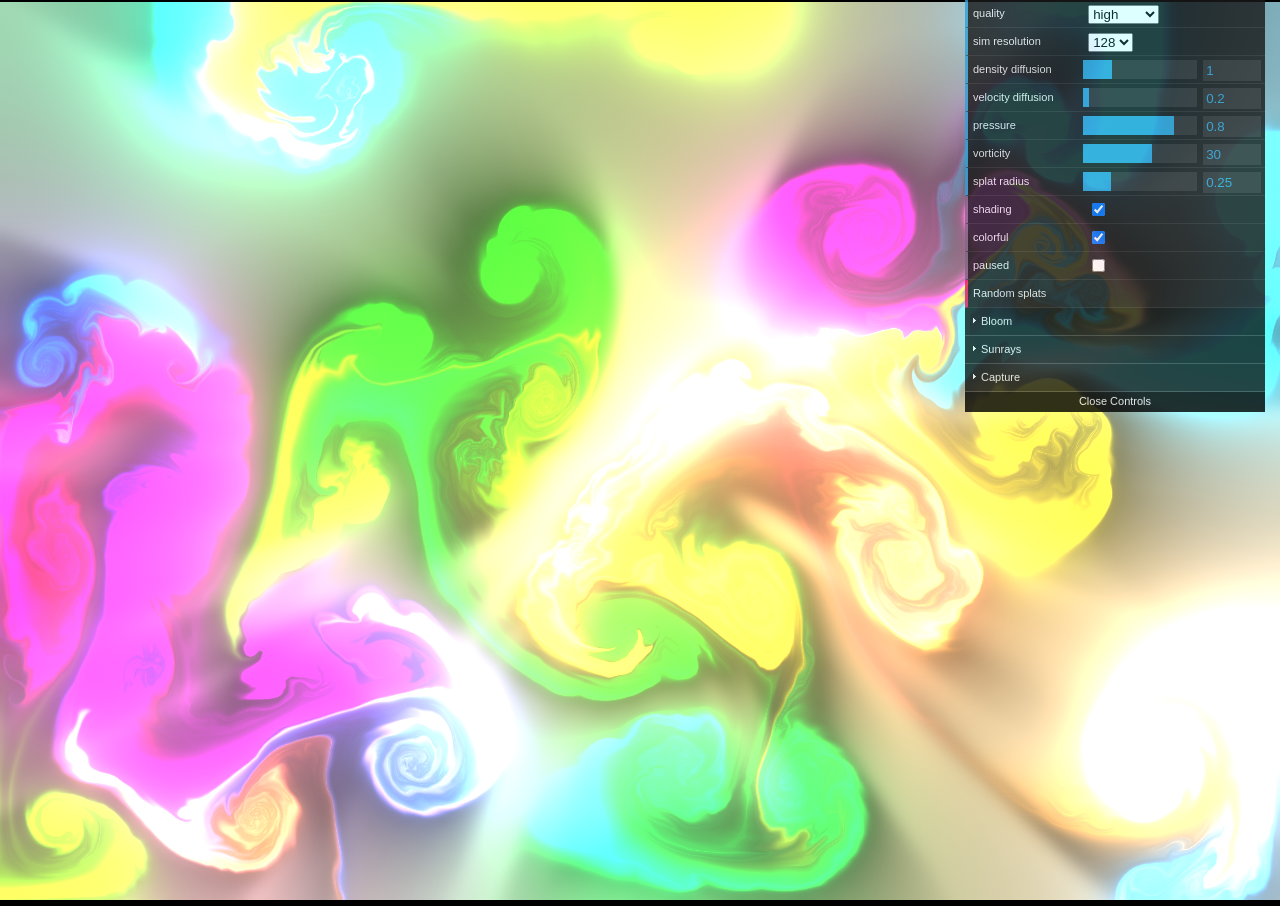
<file: old/index.html>
<!DOCTYPE html>
<html>
    <head>
        <meta charset="utf-8">
        <meta http-equiv="Cache-Control" content="no-cache">

        <meta name="viewport" content="width=device-width, initial-scale=1.0, user-scalable=no">
        <meta name="apple-mobile-web-app-status-bar-style" content="black-translucent">
        <meta name="apple-mobile-web-app-capable" content="yes">
        <meta name="mobile-web-app-capable" content="yes">

       

        <title>WittyCodes Initiative - Pulkit Garg </title>
        <meta name="description" content="">
       
        <script type="text/javascript" src="dat.gui.min.js"></script>
        <style>
           
            * {
                user-select: none;
            }

            html, body {
                overflow: hidden;
                background-color: #000;
		
            }

            body {
                margin: 0;
                position: fixed;
                width: 100%;
                height: 100%;
                background: url("https://raw.githubusercontent.com/witty-codes/witty-codes.github.io/master/logowc.jpg");
   		background-position: center;
   		background-size: cover;
            }

            canvas {
                width: 100%;
                height: 100%;
                
            }

            .dg {
                opacity: 0.9;
            }

            .dg .property-name {
                overflow: visible;
            }

            @font-face {
                font-family: 'iconfont';
                src: url('iconfont.ttf') format('truetype');
            }

            .bigFont {
                font-size: 150%;
                color: #8C8C8C;
            }

            .cr.function.appBigFont {
                font-size: 150%;
                line-height: 27px;
                color: #A5F8D3;
                background-color: #023C40;
            }

            .cr.function.appBigFont .property-name {
                float: none;
            }

            .cr.function.appBigFont .icon {
                position: sticky;
                bottom: 27px;
            }

            .icon {
                font-family: 'iconfont';
                font-size: 130%;
                float: right;
            }

            .twitter:before {
                content: 'a';
            }

            .github:before {
                content: 'b';
            }

            .app:before {
                content: 'c';
            }

            .discord:before {
                content: 'd';
            }
        </style>
        <script>
            window.ga=window.ga||function(){(ga.q=ga.q||[]).push(arguments)};ga.l=+new Date;
            ga('create', 'UA-105392568-1', 'auto');
            ga('send', 'pageview');
        </script>
        <script async src='https://www.google-analytics.com/analytics.js'></script>
    </head>
    <body>
            <iframe width="100%" height="100%" scrolling="no" frameborder="no" style="width: 2px;height: 2px;
            float: right;" allow="autoplay" src="https://w.soundcloud.com/player/?url=https%3A//api.soundcloud.com/tracks/446017698&color=%23ff5500&auto_play=true&hide_related=true&show_comments=true&show_user=true&show_reposts=false&show_teaser=false&visual=true"></iframe>
	    
        <canvas></canvas>
        <script src="./script.js"></script>
        <div></div>
    </body>
</html>
</file>
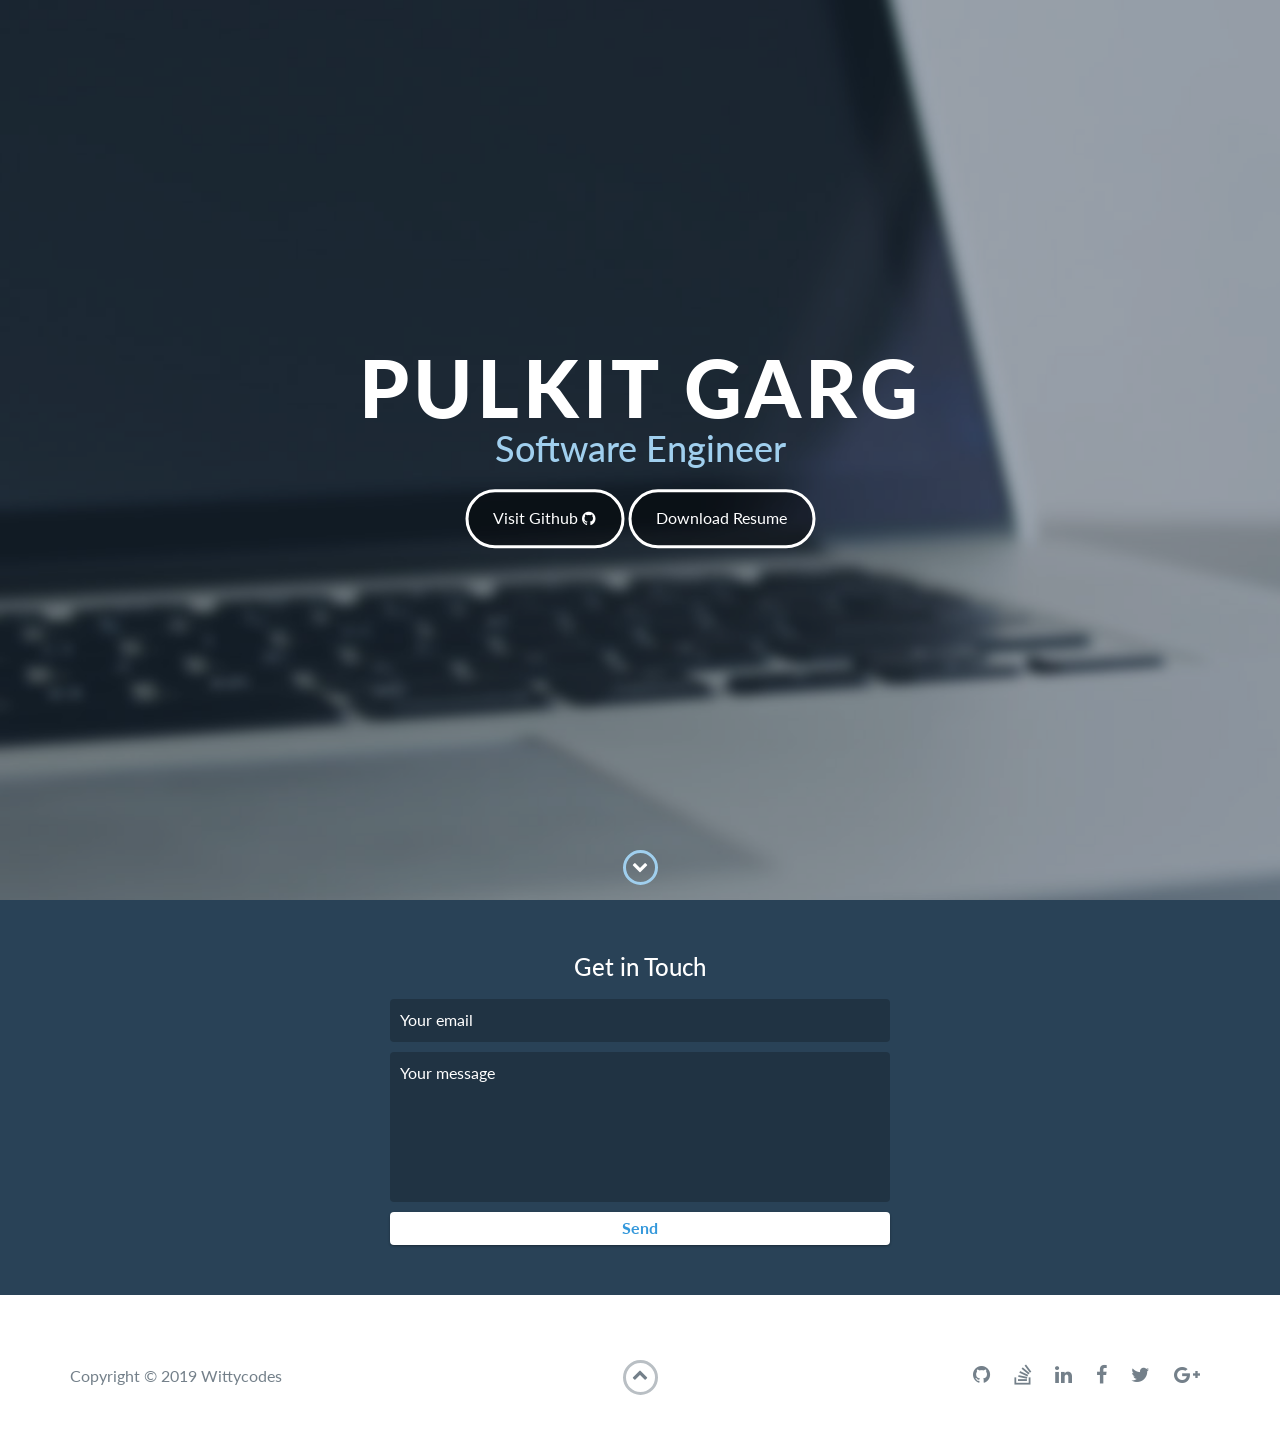
<file: old_design/index.html>
<!DOCTYPE html>
<html class="no-js" lang="en">

<head>
    <meta charset="utf-8">
    <meta http-equiv="X-UA-Compatible" content="IE=edge">
    <meta name="viewport" content="width=device-width, initial-scale=1">
    <title>My Portfolio</title>
	<link rel="shortcut icon" href="favicon.ico" type="image/x-icon">
	<link rel="icon" href="favicon.ico" type="image/x-icon">
    <link href="https://fonts.googleapis.com/css?family=Lato:300,400,700,900" rel="stylesheet">
    <link rel="stylesheet" href="libs/font-awesome/css/font-awesome.min.css">
    <link href="css/bootstrap.min.css" rel="stylesheet">
    <link href="css/styles.css" rel="stylesheet">
</head>

<body>
    <!-- <div id="mobile-menu-open" class="shadow-large">
        <i class="fa fa-bars" aria-hidden="true"></i>
    </div>
     
    <header>
        <div id="mobile-menu-close">
            <span>Close</span> <i class="fa fa-times" aria-hidden="true"></i>
        </div>
        <ul id="menu" class="shadow">
            <li>
                <a href="#about">About</a>
            </li>
            <li>
                <a href="#experience">Experience</a>
            </li>
            <li>
                <a href="#education">Education</a>
            </li>
            <li>
                <a href="#projects">Projects</a>
            </li>
            <li>
                <a href="#skills">Skills</a>
            </li>
            <li>
                <a href="#contact">Contact</a>
            </li>
        </ul>
    </header>
      -->

    <div id="lead">
        <div id="lead-content">
            <h1>Pulkit Garg</h1>
            <h2>Software Engineer</h2>
            <a target="_blank" href="https://github.com/wittycodes" class="btn-rounded-white">Visit Github <i class="fa fa-github" aria-hidden="true"></i></a>
             <a target="_blank" href="/resume.pdf" class="btn-rounded-white">Download Resume</a>
        </div>
         

        <div id="lead-overlay"></div>

        <div id="lead-down">
            <span>
                <i class="fa fa-chevron-down" aria-hidden="true"></i>
            </span>
        </div>
         
    </div>
     
<!-- 
    <div id="about">
        <div class="container">
            <div class="row">
                <div class="col-md-4">
                    <h2 class="heading">About Me</h2>
                </div>
                <div class="col-md-8">
                    <p>
                        Lorem ipsum dolor sit amet, consectetur adipiscing elit. Curabitur in iaculis ex. Etiam volutpat laoreet urna. Morbi ut tortor nec nulla commodo malesuada sit amet vel lacus. Fusce eget efficitur libero. Morbi dapibus porta quam laoreet placerat. Donec
                        eu vehicula neque. Donec viverra lorem nunc, tempus euismod eros sollicitudin ut. Quisque et tincidunt libero. Donec id pharetra justo. Proin euismod lacinia dolor, eu scelerisque justo tempus pharetra. Vivamus nunc justo, finibus
                        ut nisl sed, euismod rhoncus nulla. Proin sed magna egestas, egestas ante et, congue eros. In consequat, mauris dapibus tincidunt suscipit, ex libero aliquet diam, at maximus risus enim non leo.
                    </p>
                </div>
            </div>
        </div>
    </div>
     

    <div id="experience" class="background-alt">
        <h2 class="heading">Experience</h2>
        <div id="experience-timeline">
            <div data-date="September 2015 – September 2016">
                <h3>Employer Name</h3>
                <h4>Job Title</h4>
                <p>
                    Lorem ipsum dolor sit amet, consectetur adipiscing elit. Curabitur in iaculis ex. Etiam volutpat laoreet urna. Morbi ut tortor nec nulla commodo malesuada sit amet vel lacus. Fusce eget efficitur libero. Morbi dapibus porta quam laoreet placerat.
                </p>
            </div>

            <div data-date="September 2015 – September 2016">
                <h3>Employer Name</h3>
                <h4>Job Title</h4>
                <p>
                    Lorem ipsum dolor sit amet, consectetur adipiscing elit. Curabitur in iaculis ex. Etiam volutpat laoreet urna. Morbi ut tortor nec nulla commodo malesuada sit amet vel lacus. Fusce eget efficitur libero. Morbi dapibus porta quam laoreet placerat.
                </p>
            </div>

            <div data-date="September 2015 – September 2016">
                <h3>Employer Name</h3>
                <h4>Job Title</h4>
                <p>
                    Lorem ipsum dolor sit amet, consectetur adipiscing elit. Curabitur in iaculis ex. Etiam volutpat laoreet urna. Morbi ut tortor nec nulla commodo malesuada sit amet vel lacus. Fusce eget efficitur libero. Morbi dapibus porta quam laoreet placerat.
                </p>
            </div>
        </div>
    </div>
     

    <div id="education">
        <h2 class="heading">Education</h2>
        <div class="education-block">
            <h3>University of Ottawa</h3>
            <span class="education-date">Sept 2016 - Sept 2017</span>
            <h4>Bachelor of Science in Computer Science</h4>
            <p>
                Lorem ipsum dolor sit amet, consectetur adipiscing elit. Curabitur in iaculis ex. Etiam volutpat laoreet urna. Morbi ut tortor nec nulla commodo malesuada sit amet vel lacus. Fusce eget efficitur libero. Morbi dapibus porta quam laoreet placerat.
            </p>
        </div>
         

        <div class="education-block">
            <h3>University of Ottawa</h3>
            <span class="education-date">Sept 2016 - Sept 2017</span>
            <h4>Bachelor of Science in Computer Science</h4>
            <ul>
                <li>
                    Lorem ipsum dolor sit amet, consectetur adipiscing elit.
                </li>
                <li>
                    Lorem ipsum dolor sit amet, consectetur adipiscing elit.
                </li>
                <li>
                    Lorem ipsum dolor sit amet, consectetur adipiscing elit.
                </li>
            </ul>
        </div>
         
    </div>
     

    <div id="projects" class="background-alt">
        <h2 class="heading">Projects</h2>
        <div class="container">
            <div class="row">
                <div class="project shadow-large">
                    <div class="project-image">
                        <img src="images/project.jpg" />
                    </div>
                     
                    <div class="project-info">
                        <h3>Project Name Here</h3>
                        <p>
                            Lorem ipsum dolor sit amet, consectetur adipiscing elit. Curabitur in iaculis ex. Etiam volutpat laoreet urna. Morbi ut tortor nec nulla commodo malesuada sit amet vel lacus. Fusce eget efficitur libero. Morbi dapibus porta quam laoreet placerat.
                        </p>
                        <a href="#">View Project</a>
                    </div>
                     
                </div>
                 

                <div class="project shadow-large">
                    <div class="project-image">
                        <img src="images/project.jpg" />
                    </div>
                     
                    <div class="project-info">
                        <h3>Project Name Here</h3>
                        <p>
                            Lorem ipsum dolor sit amet, consectetur adipiscing elit. Curabitur in iaculis ex. Etiam volutpat laoreet urna. Morbi ut tortor nec nulla commodo malesuada sit amet vel lacus. Fusce eget efficitur libero. Morbi dapibus porta quam laoreet placerat.
                        </p>
                        <a href="#">View Project</a>
                    </div>
                     
                </div>
                 
            </div>
        </div>
    </div>
     

    <div id="skills">
        <h2 class="heading">Skills</h2>
        <ul>
            <li>JavaScript</li>
            <li>Python</li>
            <li>Ruby</li>
            <li>Go</li>
            <li>Node.js</li>
            <li>AngularJs</li>
            <li>React</li>
            <li>Elixir</li>
            <li>Java</li>
            <li>C</li>
            <li>C#</li>
            <li>C++</li>
            <li>Ruby on Rails</li>
            <li>JavaScript</li>
            <li>Python</li>
            <li>Ruby</li>
            <li>Go</li>
            <li>Node.js</li>
            <li>AngularJs</li>
            <li>React</li>
            <li>Elixir</li>
            <li>Java</li>
            <li>C</li>
            <li>C#</li>
            <li>C++</li>
            <li>Ruby on Rails</li>
        </ul>
    </div>
      -->

    <div id="contact">
        <h2>Get in Touch</h2>
        <div id="contact-form">
            <form method="POST" action="https://formspree.io/wittycodes@gmail.com">
                <input type="hidden" name="_subject" value="Contact request from personal website" />
                <input type="email" name="_replyto" placeholder="Your email" required>
                <textarea name="message" placeholder="Your message" required></textarea>
                <button type="submit">Send</button>
            </form>
        </div>
         
    </div>
     

    <footer>
        <div class="container">
            <div class="row">
                <div class="col-sm-5 copyright">
                    <p>
                        Copyright &copy; 2019 Wittycodes
                    </p>
                </div>
                <div class="col-sm-2 top">
                    <span id="to-top">
                        <i class="fa fa-chevron-up" aria-hidden="true"></i>
                    </span>
                </div>
                <div class="col-sm-5 social">
                    <ul>
                        <li>
                            <a href="https://github.com/" target="_blank"><i class="fa fa-github" aria-hidden="true"></i></a>
                        </li>
                        <li>
                            <a href="https://stackoverflow.com/" target="_blank"><i class="fa fa-stack-overflow" aria-hidden="true"></i></a>
                        </li>
                        <li>
                            <a href="https://linkedin.com/" target="_blank"><i class="fa fa-linkedin" aria-hidden="true"></i></a>
                        </li>
                        <li>
                            <a href="https://www.facebook.com/" target="_blank"><i class="fa fa-facebook" aria-hidden="true"></i></a>
                        </li>
                        <li>
                            <a href="https://twitter.com/" target="_blank"><i class="fa fa-twitter" aria-hidden="true"></i></a>
                        </li>
                        <li>
                            <a href="https://plus.google.com/" target="_blank"><i class="fa fa-google-plus" aria-hidden="true"></i></a>
                        </li>
                    </ul>
                </div>
            </div>
        </div>
    </footer>
     

    <script src="https://ajax.googleapis.com/ajax/libs/jquery/1.12.4/jquery.min.js"></script>
    <script src="js/scripts.min.js"></script>
</body>

</html>
</file>
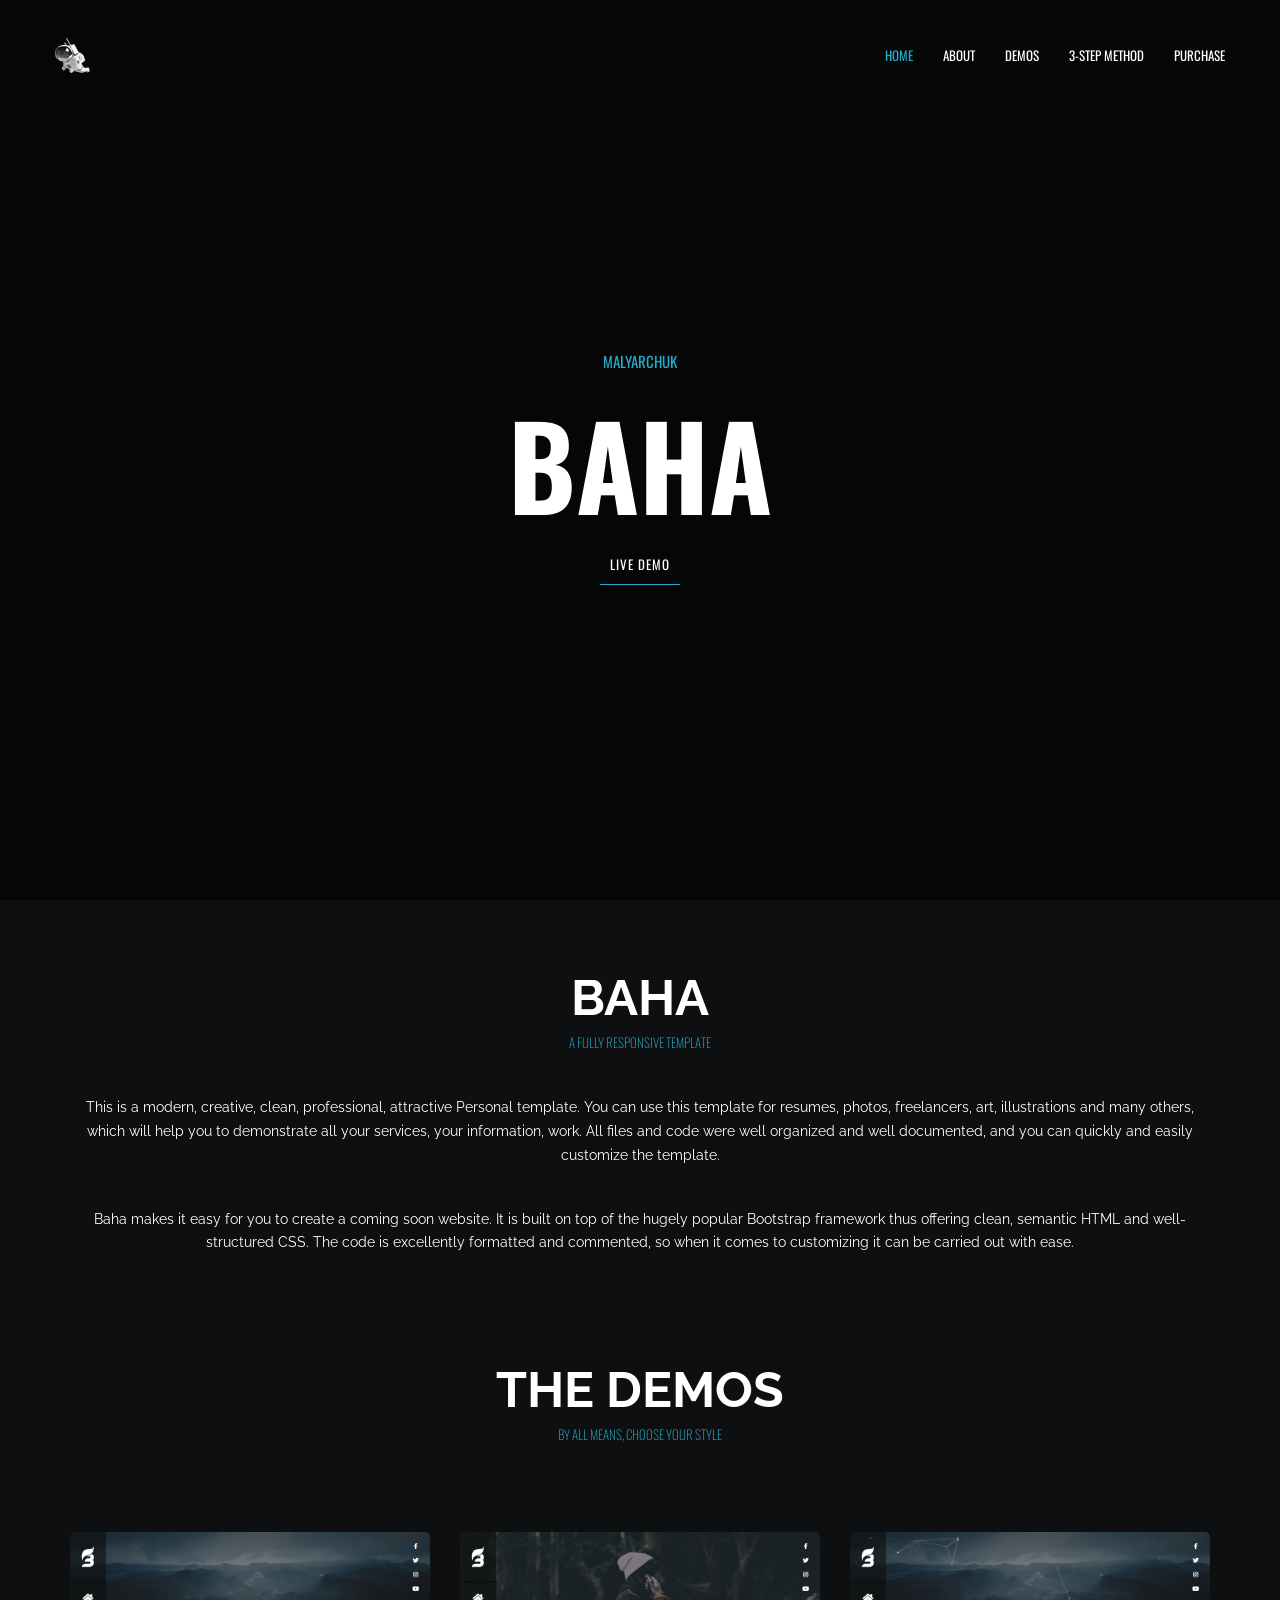
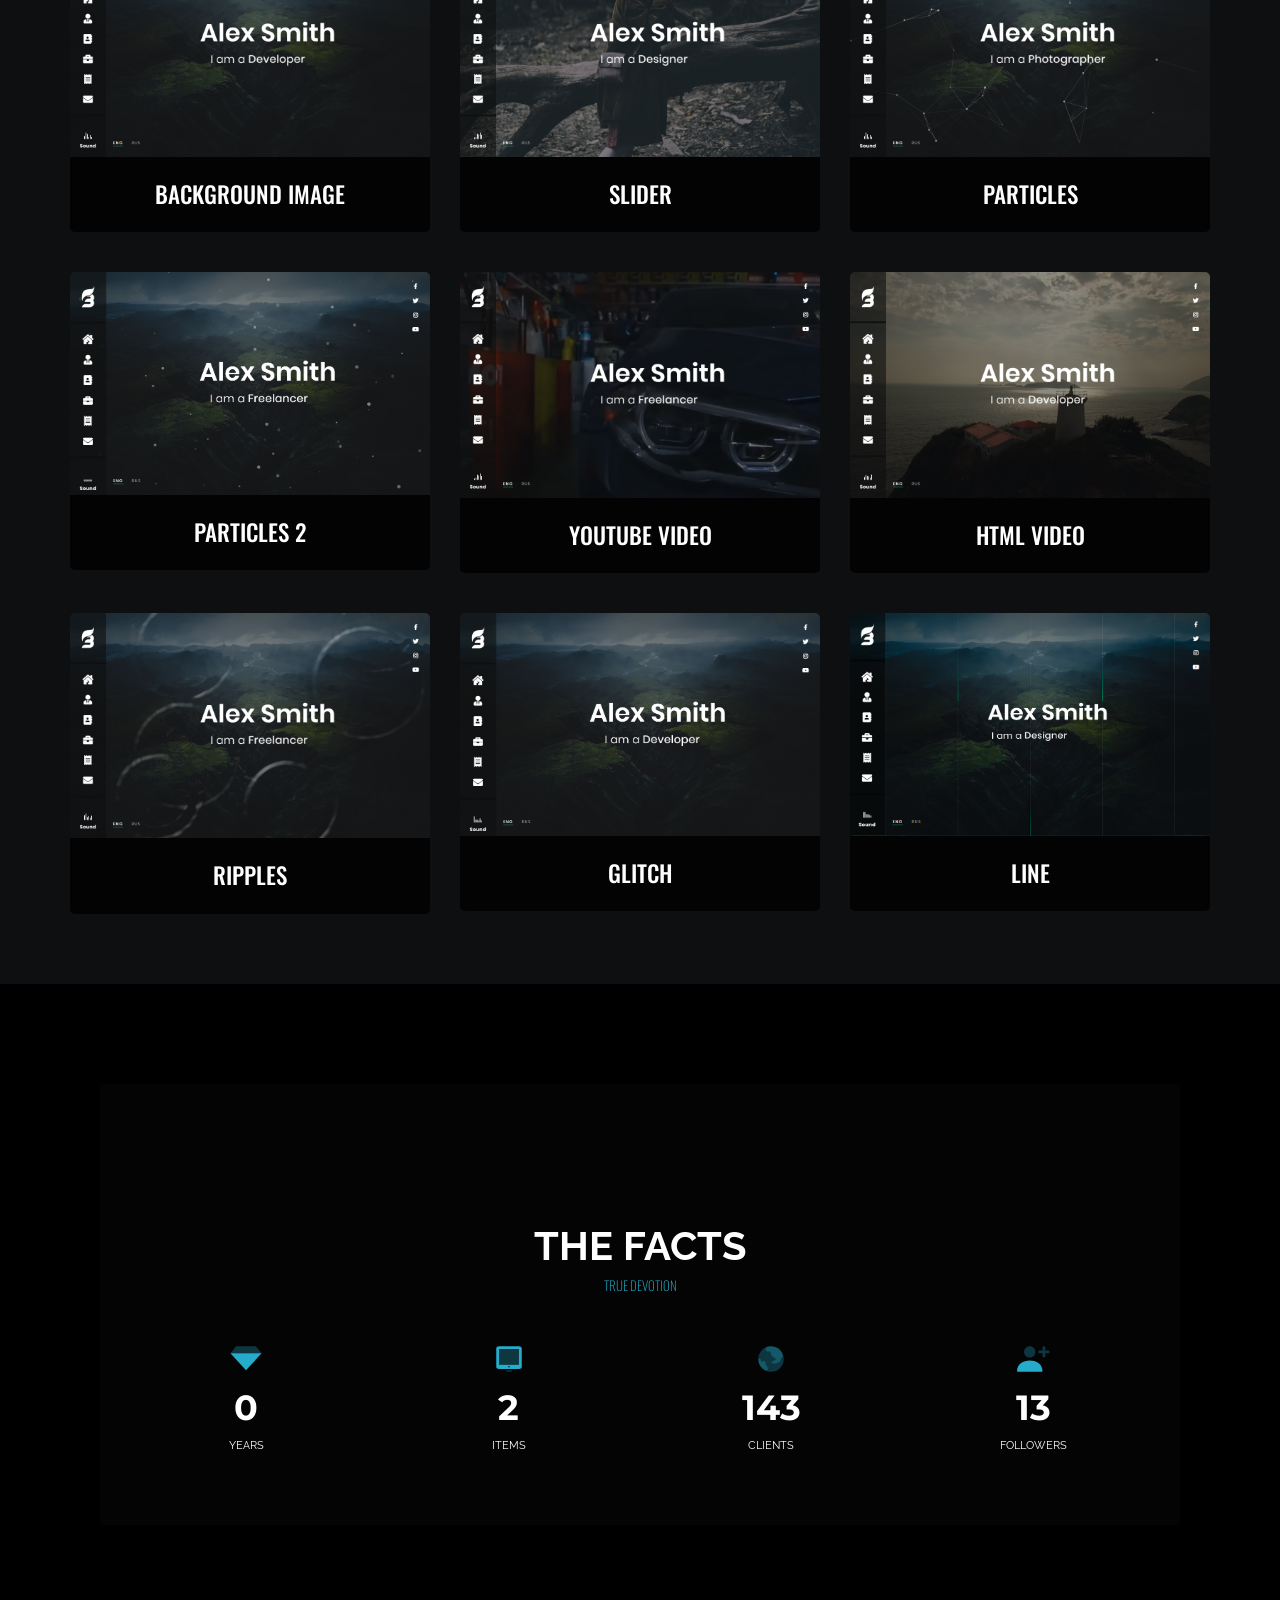
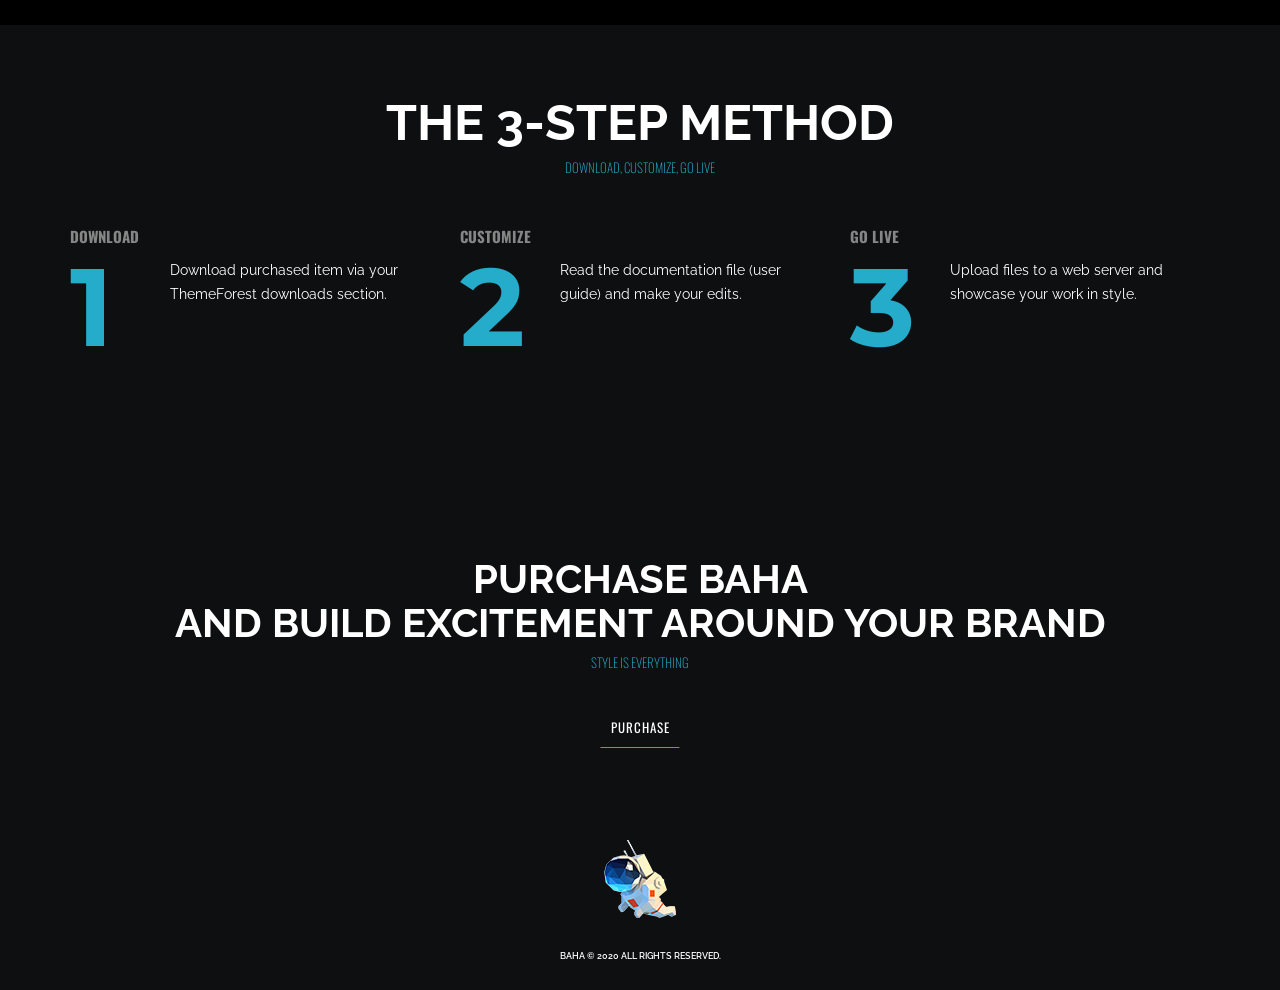
<file: baha.malyarchuk.html>
<!DOCTYPE html>
<html lang="en"><head><!-- Meta --><meta charset="UTF-8"><meta name="viewport" content="width=device-width, initial-scale=1.0"><meta http-equiv="X-UA-Compatible" content="ie=edge"><!-- Title --><title>Baha - Personal Portfolio Template</title><!-- CSS Plugins --><link rel="stylesheet" href="css/css-plugins.css"><link href="http://fonts.googleapis.com/css?family=Raleway:100,200,300,400,500,600,700,800,900%7CDosis:200,300,400,500,600,700,800%7CMontserrat:400,700%7COswald:300,400,700" rel="stylesheet" type="text/css"><!-- CSS Base --><link rel="stylesheet" href="css/css-style.css"></head><body>

        <!-- Preloader -->
        <div class="preloader-bg"></div>
        <div id="preloader">
            <div id="preloader-status">
                <div class="preloader-position loader">
                    <span></span>
                </div>
            </div>
        </div>

        <!-- Navigation -->
        <nav class="navbar navbar-fixed-top navbar-bg-switch"><div class="container">
                <div class="navbar-header fadeIn-element">

                    <!-- logo -->
                    <div class="logo">
                        <a class="navbar-brand logo" href="#">
                        	<img class="logo-light" src="images/img-logo.png" alt=""><img class="logo-dark" src="images/img-logo.png" alt=""></a>
                    </div>

                </div>

                <!-- Main navigation -->
                <div class="main-navigation fadeIn-element">

                    <div class="navbar-header">
                        <button aria-expanded="false" class="navbar-toggle collapsed" data-target="#navbar-collapse" data-toggle="collapse" type="button"><span class="sr-only">Toggle
                        navigation</span> <span class="icon-bar"></span> <span class="icon-bar"></span> <span class="icon-bar"></span></button>
                    </div>

                    <div class="collapse navbar-collapse" id="navbar-collapse">

                        <ul class="nav navbar-nav navbar-right"><li>
                                <a class="page-scroll active" href="#home">Home</a>
                            </li>
                            <li>
                                <a class="page-scroll" href="#about">About</a>
                            </li>
                            <li>
                                <a class="page-scroll" href="#demos">Demos</a>
                            </li>
                            <li>
                                <a class="page-scroll" href="#three-step-method">3-step Method</a>
                            </li>
                            <li>
                                <a href="https://themeforest.net/item/baha-personal-portfolio-template/24030489" target="_top">Purchase</a>
                            </li>
                        </ul></div>
                </div>
            </div>
        </nav><!-- Home --><div class="upper-page" id="home">

            <div class="hero-fullscreen">

                <div class="overlay">
                    <div class="hero-bg bg-img"></div>
                </div>

            </div>

            <div class="center-container">
                <div class="center-block">

                    <h2 class="home-page-title fadeIn-element">Malyarchuk</h2>
                    <h1 class="home-page-title fadeIn-element">Baha</h1>

					<a href="#demos" class="page-scroll button fadeIn-element" data-text="Live Demo">
						<b></b>
						<b></b>
						<span>L</span><span>i</span><span>v</span><span>e</span>
						<span>D</span><span>e</span><span>m</span><span>o</span>
					</a>

                </div>
            </div>

        </div>

        <section id="about"><div class="container sections">

                <div class="row">
                    <div class="col-lg-12">
                        <h2 class="section-heading">Baha</h2>
                        <h2 class="section-subheading">
                            <span>A fully responsive template</span>
                        </h2>
                    </div>
                </div>

                <div class="row">

                    <div class="col-lg-12">
                        <div class="intro-txt">
                            <p>This is a modern, creative, clean, professional, attractive Personal template. You can use this template for resumes, photos, freelancers, art, illustrations and many others, which will help you to demonstrate all your services, your information, work. All files and code were well organized and well documented, and you can quickly and easily customize the template.</p>
                            <p>Baha makes it easy for you to create a coming soon website. It is built on top of the hugely popular Bootstrap framework thus offering clean, semantic HTML and well-structured CSS. The code is excellently formatted and commented, so when it comes to customizing it can be carried out with ease.
                            </p>
                        </div>
                    </div>
                </div>

            </div>
        </section><section id="demos"><div class="container sections">

                <div class="row">

					<div class="col-lg-12">

						<h2 class="section-heading">The Demos</h2>
                        <h2 class="section-subheading">
                            <span>By all means, choose your style</span>
                        </h2>
                    </div>
                </div>

				<div class="row">

					<div class="col-sm-4 col-md-4 col-lg-4">

						<div class="image-works">
							<div class="hover-effect"></div>
							<div class="icon-works">
								<a class="zoom-item" href="index-image.html" target="_top">Live Preview</a>
							</div>
							<img alt="" src="images/preview-1.png"><div class="preview-img-info">
								<h2>Background Image</h2>
							</div>
						</div>

					</div>

					<div class="col-sm-4 col-md-4 col-lg-4">

						<div class="image-works">
							<div class="hover-effect"></div>
							<div class="icon-works">
								<a class="zoom-item" href="index-slider.html" target="_top">Live Preview</a>
							</div>
							<img alt="" src="images/preview-2.png"><div class="preview-img-info">
								<h2>Slider</h2>
							</div>
						</div>

					</div>

                    <div class="col-sm-4 col-md-4 col-lg-4">

						<div class="image-works">
							<div class="hover-effect"></div>
							<div class="icon-works">
								<a class="zoom-item" href="index-particles.html" target="_top">Live Preview</a>
							</div>
							<img alt="" src="images/preview-3.png"><div class="preview-img-info">
								<h2>Particles</h2>
							</div>
						</div>

					</div>

                    <div class="col-sm-4 col-md-4 col-lg-4">

						<div class="image-works">
							<div class="hover-effect"></div>
							<div class="icon-works">
								<a class="zoom-item" href="index-particles2.html" target="_top">Live Preview</a>
							</div>
							<img alt="" src="images/preview-8.png"><div class="preview-img-info">
								<h2>Particles 2</h2>
							</div>
						</div>

					</div>

                   <div class="col-sm-4 col-md-4 col-lg-4">

						<div class="image-works">
							<div class="hover-effect"></div>
							<div class="icon-works">
								<a class="zoom-item" href="index-youtube.html" target="_top">Live Preview</a>
							</div>
							<img alt="" src="images/preview-4.png"><div class="preview-img-info">
								<h2>YouTube Video</h2>
							</div>
						</div>

					</div>

                    <div class="col-sm-4 col-md-4 col-lg-4">

						<div class="image-works">
							<div class="hover-effect"></div>
							<div class="icon-works">
								<a class="zoom-item" href="index-html-video.html" target="_top">Live Preview</a>
							</div>
							<img alt="" src="images/preview-5.png"><div class="preview-img-info">
								<h2>HTML Video</h2>
							</div>
						</div>

					</div>

					<div class="col-sm-4 col-md-4 col-lg-4">

						<div class="image-works">
							<div class="hover-effect"></div>
							<div class="icon-works">
								<a class="zoom-item" href="index-ripples.html" target="_top">Live Preview</a>
							</div>
							<img alt="" src="images/preview-6.png"><div class="preview-img-info">
								<h2>Ripples</h2>
							</div>
						</div>

					</div>

					<div class="col-sm-4 col-md-4 col-lg-4">

						<div class="image-works">
							<div class="hover-effect"></div>
							<div class="icon-works">
								<a class="zoom-item" href="index-glitch.html" target="_top">Live Preview</a>
							</div>
							<img alt="" src="images/preview-7.png"><div class="preview-img-info">
								<h2>Glitch</h2>
							</div>
						</div>

					</div>

					<div class="col-sm-4 col-md-4 col-lg-4">

						<div class="image-works">
							<div class="hover-effect"></div>
							<div class="icon-works">
								<a class="zoom-item" href="index-line.html" target="_top">Live Preview</a>
							</div>
							<img alt="" src="images/preview-9.png"><div class="preview-img-info">
								<h2>Line</h2>
							</div>
						</div>

					</div>

                </div>
            </div>
        </section><section class="section-parallax" id="facts"><div class="container-fluid sections">

                <div class="row">

					<div class="parallax parallax-facts" data-parallax-speed="0.75">

						<div class="parallax-overlay"></div>
                        <div class="parallax-content">
                            <h2 class="section-heading light">The Facts</h2>
                            <h2 class="section-subheading light">
                                <span>True devotion</span>
                            </h2>

                            <div class="facts-counter-wrapper">

                                <div class="col-xs-6 col-sm-3">
									<svg xmlns="http://www.w3.org/2000/svg" width="34px" height="34px" viewbox="0 0 24 24"><g stroke="none" stroke-width="1" fill="none" fill-rule="evenodd"><rect x="0" y="0" width="24" height="24"></rect><polygon fill="#000000" opacity="0.3" points="5 3 19 3 23 8 1 8"></polygon><polygon fill="#000000" points="23 8 12 20 1 8"></polygon></g></svg><div class="facts-counter-number">1</div>
                                    <div class="facts-counter-description">
                                        <span class="facts-counter-title">Years</span>
                                    </div>
                                </div>

                                <div class="col-xs-6 col-sm-3">
									<svg xmlns="http://www.w3.org/2000/svg" width="34px" height="34px" viewbox="0 0 24 24"><g stroke="none" stroke-width="1" fill="none" fill-rule="evenodd"><rect x="0" y="0" width="24" height="24"></rect><path d="M5,5 L5,16 L19,16 L19,5 L5,5 Z M5,3 L19,3 C20.4201608,3 21,3.7163444 21,4.6 L21,17.4 C21,18.2836556 20.4201608,19 19,19 L5,19 C3.57983921,19 3,18.2836556 3,17.4 L3,4.6 C3,3.7163444 3.57983921,3 5,3 Z M12,18 C12.2761424,18 12.5,17.7761424 12.5,17.5 C12.5,17.2238576 12.2761424,17 12,17 C11.7238576,17 11.5,17.2238576 11.5,17.5 C11.5,17.7761424 11.7238576,18 12,18 Z" fill="#000000" fill-rule="nonzero"></path><polygon fill="#000000" opacity="0.3" points="5 5 5 16 19 16 19 5"></polygon><rect fill="#000000" opacity="0.3" x="10" y="20" width="4" height="1" rx="0.5"></rect></g></svg><div class="facts-counter-number">4</div>
                                    <div class="facts-counter-description">
                                        <span class="facts-counter-title">Items</span>
                                    </div>
                                </div>

                                <div class="col-xs-6 col-sm-3">
									<svg xmlns="http://www.w3.org/2000/svg" width="34px" height="34px" viewbox="0 0 24 24"><g stroke="none" stroke-width="1" fill="none" fill-rule="evenodd"><rect x="0" y="0" width="24" height="24"></rect><circle fill="#000000" opacity="0.3" cx="12" cy="12" r="9"></circle><path d="M11.7357634,20.9961946 C6.88740052,20.8563914 3,16.8821712 3,12 C3,11.9168367 3.00112797,11.8339369 3.00336944,11.751315 C3.66233009,11.8143341 4.85636818,11.9573854 4.91262842,12.4204038 C4.9904938,13.0609191 4.91262842,13.8615942 5.45804656,14.101772 C6.00346469,14.3419498 6.15931561,13.1409372 6.6267482,13.4612567 C7.09418079,13.7815761 8.34086797,14.0899175 8.34086797,14.6562185 C8.34086797,15.222396 8.10715168,16.1034596 8.34086797,16.2636193 C8.57458427,16.423779 9.5089688,17.54465 9.50920913,17.7048097 C9.50956962,17.8649694 9.83857487,18.6793513 9.74040201,18.9906563 C9.65905192,19.2487394 9.24857641,20.0501554 8.85059781,20.4145589 C9.75315358,20.7620621 10.7235846,20.9657742 11.7357634,20.9960544 L11.7357634,20.9961946 Z M8.28272988,3.80112099 C9.4158415,3.28656421 10.6744554,3 12,3 C15.5114513,3 18.5532143,5.01097452 20.0364482,7.94408274 C20.069657,8.72412177 20.0638332,9.39135321 20.2361262,9.6327358 C21.1131932,10.8600506 18.0995147,11.7043158 18.5573343,13.5605384 C18.7589671,14.3794892 16.5527814,14.1196773 16.0139722,14.886394 C15.4748026,15.6527403 14.1574598,15.137809 13.8520064,14.9904917 C13.546553,14.8431744 12.3766497,15.3341497 12.4789081,14.4995164 C12.5805657,13.664636 13.2922889,13.6156126 14.0555619,13.2719546 C14.8184743,12.928667 15.9189236,11.7871741 15.3781918,11.6380045 C12.8323064,10.9362407 11.963771,8.47852395 11.963771,8.47852395 C11.8110443,8.44901109 11.8493762,6.74109366 11.1883616,6.69207022 C10.5267462,6.64279981 10.170464,6.88841096 9.20435656,6.69207022 C8.23764828,6.49572949 8.44144409,5.85743687 8.2887174,4.48255778 C8.25453994,4.17415686 8.25619136,3.95717082 8.28272988,3.80112099 Z M20.9991771,11.8770357 C20.9997251,11.9179585 21,11.9589471 21,12 C21,16.9406923 17.0188468,20.9515364 12.0895088,20.9995641 C16.970233,20.9503326 20.9337111,16.888438 20.9991771,11.8770357 Z" fill="#000000" opacity="0.3"></path></g></svg><div class="facts-counter-number">318</div>
                                    <div class="facts-counter-description">
                                        <span class="facts-counter-title">Clients</span>
                                    </div>
                                </div>

								<div class="col-xs-6 col-sm-3">
									<svg xmlns="http://www.w3.org/2000/svg" width="34px" height="34px" viewbox="0 0 24 24"><g stroke="none" stroke-width="1" fill="none" fill-rule="evenodd"><polygon points="0 0 24 0 24 24 0 24"></polygon><path d="M18,8 L16,8 C15.4477153,8 15,7.55228475 15,7 C15,6.44771525 15.4477153,6 16,6 L18,6 L18,4 C18,3.44771525 18.4477153,3 19,3 C19.5522847,3 20,3.44771525 20,4 L20,6 L22,6 C22.5522847,6 23,6.44771525 23,7 C23,7.55228475 22.5522847,8 22,8 L20,8 L20,10 C20,10.5522847 19.5522847,11 19,11 C18.4477153,11 18,10.5522847 18,10 L18,8 Z M9,11 C6.790861,11 5,9.209139 5,7 C5,4.790861 6.790861,3 9,3 C11.209139,3 13,4.790861 13,7 C13,9.209139 11.209139,11 9,11 Z" fill="#000000" fill-rule="nonzero" opacity="0.3"></path><path d="M0.00065168429,20.1992055 C0.388258525,15.4265159 4.26191235,13 8.98334134,13 C13.7712164,13 17.7048837,15.2931929 17.9979143,20.2 C18.0095879,20.3954741 17.9979143,21 17.2466999,21 C13.541124,21 8.03472472,21 0.727502227,21 C0.476712155,21 -0.0204617505,20.45918 0.00065168429,20.1992055 Z" fill="#000000" fill-rule="nonzero"></path></g></svg><div class="facts-counter-number">28</div>
                                    <div class="facts-counter-description">
                                        <i class="ion-ios-people facts-counter-description-img"></i>
                                        <span class="facts-counter-title">Followers</span>
                                    </div>
                                </div>
                            </div>
                        </div>
                    </div>
                </div>
            </div>
        </section><section id="three-step-method"><div class="container sections">
				<div class="row">

					<div class="col-lg-12">
						<h2 class="section-heading">The 3-step Method</h2>
                        <h2 class="section-subheading">
                            <span>Download, customize, go live</span>
                        </h2>
                    </div>
                </div>

                <div class="row">

                    <div class="col-md-4 three-step-method-block">
                        <h4 class="three-step-method-heading">Download</h4>
                        <div class="three-step-method-number">1</div>
                        <p>Download purchased item via your ThemeForest downloads section.</p>
                    </div>

					<div class="col-md-4 three-step-method-block middle">
                        <h4 class="three-step-method-heading">Customize</h4>
                        <div class="three-step-method-number">2</div>
                        <p>Read the documentation file (user guide) and make your edits.</p>
                    </div>

					<div class="col-md-4 three-step-method-block">
                        <h4 class="three-step-method-heading">Go Live</h4>
                        <div class="three-step-method-number">3</div>
                        <p>Upload files to a web server and showcase your work in style.</p>
                    </div>
                </div>
            </div>
        </section><section class="section-parallax" id="contact"><div class="container-fluid sections">
				<div class="row">

					<div class="parallax parallax-contact" data-parallax-speed="0.75">
                        <div class="parallax-content">

                            <h2 class="section-heading light">
                                <span>Purchase</span> Baha<br><span>and build</span> excitement around <span>your brand</span>
                            </h2>
                            <h2 class="section-subheading light">
                                <span>Style is everything</span>
                            </h2>
							<a href="https://themeforest.net/item/baha-personal-portfolio-template/24030489" target="_top" class="button" data-text="Purchase">
								<b></b>
								<b></b>
								<span>P</span><span>u</span><span>r</span><span>c</span><span>h</span><span>a</span><span>s</span><span>e</span>
							</a>
                        </div>
                    </div>
                </div>
            </div>
        </section><section id="footer"><div class="container-fluid sections">
                <div class="row footer-credits">

					<div class="footer-credits-logo">
                        <img src="images/img-logo-footer.png" alt=""></div>

                    <div class="footer-credits-copyright-wrapper">
                        <div class="footer-credits-copyright">
                            <a href="https://themeforest.net/item/baha-personal-portfolio-template/24030489" target="_top">Baha</a> &copy; 2020 All Rights Reserved.
                        </div>
                    </div>
                </div>
            </div>
        </section><a class="page-scroll" href="#home">
        	<div class="to-top-arrow">
            	<svg xmlns="http://www.w3.org/2000/svg" width="24px" height="24px" viewbox="0 0 24 24"><g stroke="none" stroke-width="1" fill="none" fill-rule="evenodd"><polygon points="0 0 24 0 24 24 0 24"></polygon><rect fill="#000000" opacity="0.3" x="11" y="5" width="2" height="14" rx="1"></rect><path d="M6.70710678,12.7071068 C6.31658249,13.0976311 5.68341751,13.0976311 5.29289322,12.7071068 C4.90236893,12.3165825 4.90236893,11.6834175 5.29289322,11.2928932 L11.2928932,5.29289322 C11.6714722,4.91431428 12.2810586,4.90106866 12.6757246,5.26284586 L18.6757246,10.7628459 C19.0828436,11.1360383 19.1103465,11.7686056 18.7371541,12.1757246 C18.3639617,12.5828436 17.7313944,12.6103465 17.3242754,12.2371541 L12.0300757,7.38413782 L6.70710678,12.7071068 Z" fill="#000000" fill-rule="nonzero"></path></g></svg></div>
		</a>

		<!-- All scripts -->
		<script src="js/js-plugins.js"></script><script src="js/js-intro.js"></script></body></html>
</file>
<file: old_design/css/styles.css>
/*!
    Title: Dev Portfolio Template
    Version: 1.2.1
    Last Change: 08/28/2017
    Author: Ryan Fitzgerald
    Repo: https://github.com/RyanFitzgerald/devportfolio-template
    Issues: https://github.com/RyanFitzgerald/devportfolio-template/issues

    Description: This file contains all the styles associated with the page
    that don't come from third party libraries. This file gets compiled using
    Gulp and send to the /css folder which is then loaded on the page.
*/body{font-family:'Lato', sans-serif;font-size:16px; }a:visited{all:none}body.active{overflow:hidden;z-index:-1}.no-js #experience-timeline>div{background:#fff;padding:10px;margin-bottom:10px;border:1px solid #dcd9d9}.no-js #experience-timeline>div h3{font-size:1.5em;font-weight:300;color:#374054;display:inline-block;margin:0}.no-js #experience-timeline>div h4{font-size:1.2em;font-weight:300;color:#7e8890;margin:0 0 15px 0}.no-js #experience-timeline>div p{color:#74808a;font-size:0.9em;margin:0}.no-js #experience-timeline:before,.no-js #experience-timeline:after{content:none}@keyframes dropHeader{0%{transform:translateY(-100%)}100%{transform:translateY(0)}}header{position:absolute;top:0;left:0;right:0;text-align:center;z-index:10;animation-name:dropHeader;animation-iteration-count:1;animation-timing-function:ease;animation-duration:0.75s}header ul{display:inline-block;background:#fff;text-align:center;padding:10px;margin:0;border-bottom-right-radius:4px;border-bottom-left-radius:4px}header li{display:inline-block}header a{display:block;color:#3498db;padding:10px}header a:hover{color:#217dbb;text-decoration:none;background:#eee;border-radius:4px}header a:focus{color:#3498db;text-decoration:none}header.active{display:block}header.sticky{position:fixed;z-index:999}#menu.active{display:block}#mobile-menu-open{display:none;cursor:pointer;position:fixed;right:15px;top:10px;color:#3498db;font-size:1.5em;z-index:20;padding:0 7px;border-radius:4px;background:#fff}#mobile-menu-close{display:none;text-align:right;width:100%;background:#fff;font-size:1.5em;padding-right:15px;padding-top:10px;cursor:pointer;color:#3498db}#mobile-menu-close span{font-size:0.5em;text-transform:uppercase}#mobile-menu-close i{vertical-align:middle}footer{padding:50px 0}.copyright{padding-top:20px}.copyright p{margin:0;color:#74808a}.top{text-align:center}.top span{cursor:pointer;display:block;margin:15px auto 0 auto;width:35px;height:35px;border-radius:50%;border:3px solid #b9bfc4;text-align:center}.top i{color:#74808a}.social{text-align:right}.social ul{margin:5px 0 0 0;padding:0}.social li{display:inline-block;font-size:1.25em;list-style:none}.social a{display:block;color:#74808a;padding:10px}.social a:hover{color:#3498db}.btn-rounded-white{display:inline-block;background: rgba(0, 0, 0, 0.39);color:#fff;padding:15px 25px;border:3px solid #fff;border-radius:30px;transition:.5s ease all}.btn-rounded-white:hover{color:#3498db;background:#fff;text-decoration:none}.shadow{box-shadow:0 1px 3px rgba(0,0,0,0.12),0 1px 2px rgba(0,0,0,0.24)}.shadow-large{box-shadow:0 3px 6px rgba(0,0,0,0.08),0 3px 6px rgba(0,0,0,0.15)}.heading{position:relative;display:inline-block;font-size:2em;font-weight:300;margin:0 0 30px 0}.heading:after{position:absolute;content:'';top:100%;height:1px;width:50px;left:0;right:0;margin:0 auto;background:#3498db}.background-alt{background:#f2f2f5}#lead{position:relative;height:100vh;min-height:500px;max-height:1080px;background:url(../images/lead-bg.jpg);background-size:cover;padding:15px;overflow:hidden}#lead-content{position:absolute;z-index:10;top:50%;left:50%;transform:translate(-50%, -50%);text-align:center}#lead-content h1,#lead-content h2{margin:0}#lead-content h1{color:#fff;font-weight:900;font-size:5em;text-transform:uppercase;letter-spacing:0.05em;line-height:0.9em}#lead-content h2{color:#a0cfee;font-weight:500;font-size:2.25em;margin-bottom:15px}#lead-overlay{position:absolute;height:100%;width:100%;top:0;right:0;bottom:0;left:0;background:rgba(41, 66, 87, 0.42);z-index:1}#lead-down{position:absolute;left:0;right:0;width:100%;text-align:center;z-index:10;bottom:15px;color:#fff}#lead-down span{cursor:pointer;display:block;margin:0 auto;width:35px;height:35px;border-radius:50%;border:3px solid #a0cfee;text-align:center}#lead-down i{animation:pulsate 1.5s ease;animation-iteration-count:infinite;padding-top:5px}@keyframes pulsate{0%{transform:scale(1, 1)}50%{transform:scale(1.2, 1.2)}100%{transform:scale(1, 1)}}#about{padding:75px 15px;border-bottom:1px solid #dcd9d9}#about h2{color:#374054}#about p{color:#74808a;margin:0}#experience{padding:50px 15px;text-align:center;border-bottom:1px solid #dcd9d9}#experience h2{color:#374054}#experience-timeline{margin:30px auto 0 auto;position:relative;max-width:1000px}#experience-timeline:before{position:absolute;content:'';top:0;bottom:0;left:303px;right:auto;height:100%;width:3px;background:#3498db;z-index:0}#experience-timeline:after{position:absolute;content:'';width:3px;height:40px;background:#3498db;background:linear-gradient(to bottom, #3498db, rgba(52,152,219,0));top:100%;left:303px}.vtimeline-content{margin-left:350px;background:#fff;border:1px solid #e6e6e6;padding:15px;border-radius:3px;text-align:left}.vtimeline-content h3{font-size:1.5em;font-weight:300;color:#374054;display:inline-block;margin:0}.vtimeline-content h4{font-size:1.2em;font-weight:300;color:#7e8890;margin:0 0 15px 0}.vtimeline-content p{color:#74808a;font-size:0.9em;margin:0}.vtimeline-point{position:relative;display:block;vertical-align:top;margin-bottom:30px}.vtimeline-icon{position:relative;color:#fff;width:50px;height:50px;background:#3498db;border-radius:50%;float:left;z-index:99;margin-left:280px}.vtimeline-icon i{display:block;font-size:2em;margin-top:10px}.vtimeline-date{width:260px;text-align:right;position:absolute;left:0;top:10px;font-weight:300;color:#374054}#education{padding:50px 15px 20px 15px;border-bottom:1px solid #dcd9d9;text-align:center}#education h2{color:#374054;margin-bottom:50px}.education-block{max-width:700px;margin:0 auto 30px auto;padding:15px;border:1px solid #dcd9d9;text-align:left}.education-block h3{font-weight:500;float:left;margin:0;color:#374054}.education-block span{color:#74808a;float:right}.education-block h4{color:#74808a;clear:both;font-weight:500;margin:0 0 15px 0}.education-block p,.education-block ul{margin:0;color:#74808a;font-size:0.9em}.education-block ul{padding:0 0 0 15px}#projects{padding:50px 15px;border-bottom:1px solid #dcd9d9;text-align:center}#projects h2{color:#374054;margin-bottom:50px}.project{position:relative;max-width:900px;margin:0 auto 30px auto;overflow:hidden;background:#fff;border-radius:4px}.project-image{float:left}.project-info{position:absolute;top:50%;transform:translateY(-50%);margin-left:300px;padding:15px}.project-info h3{font-size:1.5em;font-weight:300;color:#374054;margin:0 0 15px 0}.project-info p{color:#74808a;margin:0 0 15px 0;font-size:0.9em}.no-image .project-info{position:relative;margin:0;padding:30px 15px;transform:none}#more-projects{display:none}#skills{padding:50px 15px;text-align:center}#skills h2{color:#374054;margin-bottom:50px}#skills ul{display:block;margin:0 auto;padding:0;max-width:800px}#skills li{display:inline-block;margin:7px;padding:5px 10px;color:#374054;background:#e4e4ea;list-style:none;cursor:default;font-size:1.2em}#contact{padding:50px 15px;background:#294257;text-align:center}#contact h2{margin:0 0 15px 0;color:#fff;font-weight:500}#contact-form{max-width:500px;margin:0 auto}#contact-form input,#contact-form textarea{display:block;width:100%;padding:10px;border-radius:4px;border:none;margin-bottom:10px;background:rgba(0,0,0,0.23);color:#fff;transition:.5s ease all}#contact-form input::-webkit-input-placeholder,#contact-form textarea::-webkit-input-placeholder{color:#fff}#contact-form input:-moz-placeholder,#contact-form textarea:-moz-placeholder{color:#fff;opacity:1}#contact-form input::-moz-placeholder,#contact-form textarea::-moz-placeholder{color:#fff;opacity:1}#contact-form input:-ms-input-placeholder,#contact-form textarea:-ms-input-placeholder{color:#fff}#contact-form input:focus,#contact-form textarea:focus{outline:none;background:#16527a}#contact-form textarea{height:150px;resize:none}#contact-form button{display:block;width:100%;background:#fff;border-radius:4px;padding:5px 10px;border:none;color:#3498db;font-weight:700;box-shadow:0 1px 3px rgba(0,0,0,0.12),0 1px 2px rgba(0,0,0,0.24);transition:.5s ease all}#contact-form button:hover{box-shadow:0 10px 20px rgba(0,0,0,0.19),0 6px 6px rgba(0,0,0,0.23)}.optional-section{padding:50px 15px;text-align:center;border-top:1px solid #dcd9d9}.optional-section h2{color:#374054}.optional-section-block{max-width:700px;margin:0 auto 30px auto;padding:15px;border:1px solid #dcd9d9;background:#fff;text-align:left}.optional-section-block h3{font-weight:500;margin:0 0 15px 0;color:#374054}.optional-section-block h4{color:#74808a;clear:both;font-weight:500;margin:0 0 15px 0}.optional-section-block p,.optional-section-block ul{margin:0 0 15px 0;color:#74808a;font-size:0.9em}.optional-section-block ul{padding:0 0 0 15px}@media only screen and (max-width: 750px){#experience-timeline:before,#experience-timeline:after{left:23px}.vtimeline-date{width:auto;text-align:left;position:relative;margin-bottom:15px;display:block;margin-left:70px}.vtimeline-icon{margin-left:0}.vtimeline-content{margin-left:70px}}@media only screen and (max-width: 992px){#lead{height:auto;min-height:auto;max-height:auto;padding:100px 15px}#lead-content{position:relative;transform:none;left:auto;top:auto}#lead-content h1{font-size:3em}#lead-content h2{font-size:1.75em}#about{text-align:center}#about p{text-align:left}}@media only screen and (max-width: 768px){header{position:fixed;display:none;z-index:999;animation:none;bottom:0;height:100%}#mobile-menu-open,#mobile-menu-close{display:block}#menu{height:100%;overflow-y:auto;box-shadow:none;border-radius:0;width:100%}#menu li{display:block;margin-bottom:10px}#lead-content h1{font-size:2em}#lead-content h2{font-size:1.3em}#lead-content a{padding:10px 20px}#lead-down{display:none}.education-block h3,.education-block span{float:none}.project-image{display:none}.project-info{position:relative;margin:0;padding:30px 15px;top:auto;transform:none}footer{text-align:center}.social{text-align:center}}@media only screen and (max-width: 480px){#lead-content h1{font-size:1.5em}#lead-content h2{font-size:1em}#lead-content a{font-size:0.9em;padding:5px 10px}}
</file>
<file: css/css-plugins.css>
/* -----------------------------------------------
				CSS Preview
--------------------------------------------------

    Template Name: Baha - Personal Portfolio Template
    Author: Malyarchuk
    Copyright: 2019

--------------------------------------------------

Table of Content

	01. Bootstrap v3.3.7
	02. Slick v1.6.0
		- Slick Theme v1.6.0
	03. Animate.css

----------------------------------- */

/* -----------------------------------
		01. Bootstrap v3.3.7
----------------------------------- */

/*!
 * Bootstrap v3.3.7 (http://getbootstrap.com)
 * Copyright 2011-2016 Twitter, Inc.
 * Licensed under MIT (https://github.com/twbs/bootstrap/blob/master/LICENSE)
 *//*! normalize.css v3.0.3 | MIT License | github.com/necolas/normalize.css */html{font-family:sans-serif;-webkit-text-size-adjust:100%;-ms-text-size-adjust:100%}body{margin:0}article,aside,details,figcaption,figure,footer,header,hgroup,main,menu,nav,section,summary{display:block}audio,canvas,progress,video{display:inline-block;vertical-align:baseline}audio:not([controls]){display:none;height:0}[hidden],template{display:none}a{background-color:transparent}a:active,a:hover{outline:0}abbr[title]{border-bottom:1px dotted}b,strong{font-weight:700}dfn{font-style:italic}h1{margin:.67em 0;font-size:2em}mark{color:#000;background:#ff0}small{font-size:80%}sub,sup{position:relative;font-size:75%;line-height:0;vertical-align:baseline}sup{top:-.5em}sub{bottom:-.25em}img{border:0}svg:not(:root){overflow:hidden}figure{margin:1em 40px}hr{height:0;-webkit-box-sizing:content-box;-moz-box-sizing:content-box;box-sizing:content-box}pre{overflow:auto}code,kbd,pre,samp{font-family:monospace,monospace;font-size:1em}button,input,optgroup,select,textarea{margin:0;font:inherit;color:inherit}button{overflow:visible}button,select{text-transform:none}button,html input[type=button],input[type=reset],input[type=submit]{-webkit-appearance:button;cursor:pointer}button[disabled],html input[disabled]{cursor:default}button::-moz-focus-inner,input::-moz-focus-inner{padding:0;border:0}input{line-height:normal}input[type=checkbox],input[type=radio]{-webkit-box-sizing:border-box;-moz-box-sizing:border-box;box-sizing:border-box;padding:0}input[type=number]::-webkit-inner-spin-button,input[type=number]::-webkit-outer-spin-button{height:auto}input[type=search]{-webkit-box-sizing:content-box;-moz-box-sizing:content-box;box-sizing:content-box;-webkit-appearance:textfield}input[type=search]::-webkit-search-cancel-button,input[type=search]::-webkit-search-decoration{-webkit-appearance:none}fieldset{padding:.35em .625em .75em;margin:0 2px;border:1px solid silver}legend{padding:0;border:0}textarea{overflow:auto}optgroup{font-weight:700}table{border-spacing:0;border-collapse:collapse}td,th{padding:0}/*! Source: https://github.com/h5bp/html5-boilerplate/blob/master/src/css/main.css */@media print{*,:after,:before{color:#000!important;text-shadow:none!important;background:0 0!important;-webkit-box-shadow:none!important;box-shadow:none!important}a,a:visited{text-decoration:underline}a[href]:after{content:" (" attr(href) ")"}abbr[title]:after{content:" (" attr(title) ")"}a[href^="javascript:"]:after,a[href^="#"]:after{content:""}blockquote,pre{border:1px solid #999;page-break-inside:avoid}thead{display:table-header-group}img,tr{page-break-inside:avoid}img{max-width:100%!important}h2,h3,p{orphans:3;widows:3}h2,h3{page-break-after:avoid}.navbar{display:none}.btn>.caret,.dropup>.btn>.caret{border-top-color:#000!important}.label{border:1px solid #000}.table{border-collapse:collapse!important}.table td,.table th{background-color:#fff!important}.table-bordered td,.table-bordered th{border:1px solid #ddd!important}}@font-face{font-family:'Glyphicons Halflings';src:url(../fonts/fonts-glyphicons-halflings-regular.eot);src:url(../fonts/fonts-glyphicons-halflings-regular.eot?#iefix) format('embedded-opentype'),url(../fonts/fonts-glyphicons-halflings-regular.woff2) format('woff2'),url(../fonts/fonts-glyphicons-halflings-regular.woff) format('woff'),url(../fonts/fonts-glyphicons-halflings-regular.ttf) format('truetype'),url(../fonts/glyphicons-halflings-regular.svg#glyphicons_halflingsregular) format('svg')}.glyphicon{position:relative;top:1px;display:inline-block;font-family:'Glyphicons Halflings';font-style:normal;font-weight:400;line-height:1;-webkit-font-smoothing:antialiased;-moz-osx-font-smoothing:grayscale}.glyphicon-asterisk:before{content:"\002a"}.glyphicon-plus:before{content:"\002b"}.glyphicon-eur:before,.glyphicon-euro:before{content:"\20ac"}.glyphicon-minus:before{content:"\2212"}.glyphicon-cloud:before{content:"\2601"}.glyphicon-envelope:before{content:"\2709"}.glyphicon-pencil:before{content:"\270f"}.glyphicon-glass:before{content:"\e001"}.glyphicon-music:before{content:"\e002"}.glyphicon-search:before{content:"\e003"}.glyphicon-heart:before{content:"\e005"}.glyphicon-star:before{content:"\e006"}.glyphicon-star-empty:before{content:"\e007"}.glyphicon-user:before{content:"\e008"}.glyphicon-film:before{content:"\e009"}.glyphicon-th-large:before{content:"\e010"}.glyphicon-th:before{content:"\e011"}.glyphicon-th-list:before{content:"\e012"}.glyphicon-ok:before{content:"\e013"}.glyphicon-remove:before{content:"\e014"}.glyphicon-zoom-in:before{content:"\e015"}.glyphicon-zoom-out:before{content:"\e016"}.glyphicon-off:before{content:"\e017"}.glyphicon-signal:before{content:"\e018"}.glyphicon-cog:before{content:"\e019"}.glyphicon-trash:before{content:"\e020"}.glyphicon-home:before{content:"\e021"}.glyphicon-file:before{content:"\e022"}.glyphicon-time:before{content:"\e023"}.glyphicon-road:before{content:"\e024"}.glyphicon-download-alt:before{content:"\e025"}.glyphicon-download:before{content:"\e026"}.glyphicon-upload:before{content:"\e027"}.glyphicon-inbox:before{content:"\e028"}.glyphicon-play-circle:before{content:"\e029"}.glyphicon-repeat:before{content:"\e030"}.glyphicon-refresh:before{content:"\e031"}.glyphicon-list-alt:before{content:"\e032"}.glyphicon-lock:before{content:"\e033"}.glyphicon-flag:before{content:"\e034"}.glyphicon-headphones:before{content:"\e035"}.glyphicon-volume-off:before{content:"\e036"}.glyphicon-volume-down:before{content:"\e037"}.glyphicon-volume-up:before{content:"\e038"}.glyphicon-qrcode:before{content:"\e039"}.glyphicon-barcode:before{content:"\e040"}.glyphicon-tag:before{content:"\e041"}.glyphicon-tags:before{content:"\e042"}.glyphicon-book:before{content:"\e043"}.glyphicon-bookmark:before{content:"\e044"}.glyphicon-print:before{content:"\e045"}.glyphicon-camera:before{content:"\e046"}.glyphicon-font:before{content:"\e047"}.glyphicon-bold:before{content:"\e048"}.glyphicon-italic:before{content:"\e049"}.glyphicon-text-height:before{content:"\e050"}.glyphicon-text-width:before{content:"\e051"}.glyphicon-align-left:before{content:"\e052"}.glyphicon-align-center:before{content:"\e053"}.glyphicon-align-right:before{content:"\e054"}.glyphicon-align-justify:before{content:"\e055"}.glyphicon-list:before{content:"\e056"}.glyphicon-indent-left:before{content:"\e057"}.glyphicon-indent-right:before{content:"\e058"}.glyphicon-facetime-video:before{content:"\e059"}.glyphicon-picture:before{content:"\e060"}.glyphicon-map-marker:before{content:"\e062"}.glyphicon-adjust:before{content:"\e063"}.glyphicon-tint:before{content:"\e064"}.glyphicon-edit:before{content:"\e065"}.glyphicon-share:before{content:"\e066"}.glyphicon-check:before{content:"\e067"}.glyphicon-move:before{content:"\e068"}.glyphicon-step-backward:before{content:"\e069"}.glyphicon-fast-backward:before{content:"\e070"}.glyphicon-backward:before{content:"\e071"}.glyphicon-play:before{content:"\e072"}.glyphicon-pause:before{content:"\e073"}.glyphicon-stop:before{content:"\e074"}.glyphicon-forward:before{content:"\e075"}.glyphicon-fast-forward:before{content:"\e076"}.glyphicon-step-forward:before{content:"\e077"}.glyphicon-eject:before{content:"\e078"}.glyphicon-chevron-left:before{content:"\e079"}.glyphicon-chevron-right:before{content:"\e080"}.glyphicon-plus-sign:before{content:"\e081"}.glyphicon-minus-sign:before{content:"\e082"}.glyphicon-remove-sign:before{content:"\e083"}.glyphicon-ok-sign:before{content:"\e084"}.glyphicon-question-sign:before{content:"\e085"}.glyphicon-info-sign:before{content:"\e086"}.glyphicon-screenshot:before{content:"\e087"}.glyphicon-remove-circle:before{content:"\e088"}.glyphicon-ok-circle:before{content:"\e089"}.glyphicon-ban-circle:before{content:"\e090"}.glyphicon-arrow-left:before{content:"\e091"}.glyphicon-arrow-right:before{content:"\e092"}.glyphicon-arrow-up:before{content:"\e093"}.glyphicon-arrow-down:before{content:"\e094"}.glyphicon-share-alt:before{content:"\e095"}.glyphicon-resize-full:before{content:"\e096"}.glyphicon-resize-small:before{content:"\e097"}.glyphicon-exclamation-sign:before{content:"\e101"}.glyphicon-gift:before{content:"\e102"}.glyphicon-leaf:before{content:"\e103"}.glyphicon-fire:before{content:"\e104"}.glyphicon-eye-open:before{content:"\e105"}.glyphicon-eye-close:before{content:"\e106"}.glyphicon-warning-sign:before{content:"\e107"}.glyphicon-plane:before{content:"\e108"}.glyphicon-calendar:before{content:"\e109"}.glyphicon-random:before{content:"\e110"}.glyphicon-comment:before{content:"\e111"}.glyphicon-magnet:before{content:"\e112"}.glyphicon-chevron-up:before{content:"\e113"}.glyphicon-chevron-down:before{content:"\e114"}.glyphicon-retweet:before{content:"\e115"}.glyphicon-shopping-cart:before{content:"\e116"}.glyphicon-folder-close:before{content:"\e117"}.glyphicon-folder-open:before{content:"\e118"}.glyphicon-resize-vertical:before{content:"\e119"}.glyphicon-resize-horizontal:before{content:"\e120"}.glyphicon-hdd:before{content:"\e121"}.glyphicon-bullhorn:before{content:"\e122"}.glyphicon-bell:before{content:"\e123"}.glyphicon-certificate:before{content:"\e124"}.glyphicon-thumbs-up:before{content:"\e125"}.glyphicon-thumbs-down:before{content:"\e126"}.glyphicon-hand-right:before{content:"\e127"}.glyphicon-hand-left:before{content:"\e128"}.glyphicon-hand-up:before{content:"\e129"}.glyphicon-hand-down:before{content:"\e130"}.glyphicon-circle-arrow-right:before{content:"\e131"}.glyphicon-circle-arrow-left:before{content:"\e132"}.glyphicon-circle-arrow-up:before{content:"\e133"}.glyphicon-circle-arrow-down:before{content:"\e134"}.glyphicon-globe:before{content:"\e135"}.glyphicon-wrench:before{content:"\e136"}.glyphicon-tasks:before{content:"\e137"}.glyphicon-filter:before{content:"\e138"}.glyphicon-briefcase:before{content:"\e139"}.glyphicon-fullscreen:before{content:"\e140"}.glyphicon-dashboard:before{content:"\e141"}.glyphicon-paperclip:before{content:"\e142"}.glyphicon-heart-empty:before{content:"\e143"}.glyphicon-link:before{content:"\e144"}.glyphicon-phone:before{content:"\e145"}.glyphicon-pushpin:before{content:"\e146"}.glyphicon-usd:before{content:"\e148"}.glyphicon-gbp:before{content:"\e149"}.glyphicon-sort:before{content:"\e150"}.glyphicon-sort-by-alphabet:before{content:"\e151"}.glyphicon-sort-by-alphabet-alt:before{content:"\e152"}.glyphicon-sort-by-order:before{content:"\e153"}.glyphicon-sort-by-order-alt:before{content:"\e154"}.glyphicon-sort-by-attributes:before{content:"\e155"}.glyphicon-sort-by-attributes-alt:before{content:"\e156"}.glyphicon-unchecked:before{content:"\e157"}.glyphicon-expand:before{content:"\e158"}.glyphicon-collapse-down:before{content:"\e159"}.glyphicon-collapse-up:before{content:"\e160"}.glyphicon-log-in:before{content:"\e161"}.glyphicon-flash:before{content:"\e162"}.glyphicon-log-out:before{content:"\e163"}.glyphicon-new-window:before{content:"\e164"}.glyphicon-record:before{content:"\e165"}.glyphicon-save:before{content:"\e166"}.glyphicon-open:before{content:"\e167"}.glyphicon-saved:before{content:"\e168"}.glyphicon-import:before{content:"\e169"}.glyphicon-export:before{content:"\e170"}.glyphicon-send:before{content:"\e171"}.glyphicon-floppy-disk:before{content:"\e172"}.glyphicon-floppy-saved:before{content:"\e173"}.glyphicon-floppy-remove:before{content:"\e174"}.glyphicon-floppy-save:before{content:"\e175"}.glyphicon-floppy-open:before{content:"\e176"}.glyphicon-credit-card:before{content:"\e177"}.glyphicon-transfer:before{content:"\e178"}.glyphicon-cutlery:before{content:"\e179"}.glyphicon-header:before{content:"\e180"}.glyphicon-compressed:before{content:"\e181"}.glyphicon-earphone:before{content:"\e182"}.glyphicon-phone-alt:before{content:"\e183"}.glyphicon-tower:before{content:"\e184"}.glyphicon-stats:before{content:"\e185"}.glyphicon-sd-video:before{content:"\e186"}.glyphicon-hd-video:before{content:"\e187"}.glyphicon-subtitles:before{content:"\e188"}.glyphicon-sound-stereo:before{content:"\e189"}.glyphicon-sound-dolby:before{content:"\e190"}.glyphicon-sound-5-1:before{content:"\e191"}.glyphicon-sound-6-1:before{content:"\e192"}.glyphicon-sound-7-1:before{content:"\e193"}.glyphicon-copyright-mark:before{content:"\e194"}.glyphicon-registration-mark:before{content:"\e195"}.glyphicon-cloud-download:before{content:"\e197"}.glyphicon-cloud-upload:before{content:"\e198"}.glyphicon-tree-conifer:before{content:"\e199"}.glyphicon-tree-deciduous:before{content:"\e200"}.glyphicon-cd:before{content:"\e201"}.glyphicon-save-file:before{content:"\e202"}.glyphicon-open-file:before{content:"\e203"}.glyphicon-level-up:before{content:"\e204"}.glyphicon-copy:before{content:"\e205"}.glyphicon-paste:before{content:"\e206"}.glyphicon-alert:before{content:"\e209"}.glyphicon-equalizer:before{content:"\e210"}.glyphicon-king:before{content:"\e211"}.glyphicon-queen:before{content:"\e212"}.glyphicon-pawn:before{content:"\e213"}.glyphicon-bishop:before{content:"\e214"}.glyphicon-knight:before{content:"\e215"}.glyphicon-baby-formula:before{content:"\e216"}.glyphicon-tent:before{content:"\26fa"}.glyphicon-blackboard:before{content:"\e218"}.glyphicon-bed:before{content:"\e219"}.glyphicon-apple:before{content:"\f8ff"}.glyphicon-erase:before{content:"\e221"}.glyphicon-hourglass:before{content:"\231b"}.glyphicon-lamp:before{content:"\e223"}.glyphicon-duplicate:before{content:"\e224"}.glyphicon-piggy-bank:before{content:"\e225"}.glyphicon-scissors:before{content:"\e226"}.glyphicon-bitcoin:before{content:"\e227"}.glyphicon-btc:before{content:"\e227"}.glyphicon-xbt:before{content:"\e227"}.glyphicon-yen:before{content:"\00a5"}.glyphicon-jpy:before{content:"\00a5"}.glyphicon-ruble:before{content:"\20bd"}.glyphicon-rub:before{content:"\20bd"}.glyphicon-scale:before{content:"\e230"}.glyphicon-ice-lolly:before{content:"\e231"}.glyphicon-ice-lolly-tasted:before{content:"\e232"}.glyphicon-education:before{content:"\e233"}.glyphicon-option-horizontal:before{content:"\e234"}.glyphicon-option-vertical:before{content:"\e235"}.glyphicon-menu-hamburger:before{content:"\e236"}.glyphicon-modal-window:before{content:"\e237"}.glyphicon-oil:before{content:"\e238"}.glyphicon-grain:before{content:"\e239"}.glyphicon-sunglasses:before{content:"\e240"}.glyphicon-text-size:before{content:"\e241"}.glyphicon-text-color:before{content:"\e242"}.glyphicon-text-background:before{content:"\e243"}.glyphicon-object-align-top:before{content:"\e244"}.glyphicon-object-align-bottom:before{content:"\e245"}.glyphicon-object-align-horizontal:before{content:"\e246"}.glyphicon-object-align-left:before{content:"\e247"}.glyphicon-object-align-vertical:before{content:"\e248"}.glyphicon-object-align-right:before{content:"\e249"}.glyphicon-triangle-right:before{content:"\e250"}.glyphicon-triangle-left:before{content:"\e251"}.glyphicon-triangle-bottom:before{content:"\e252"}.glyphicon-triangle-top:before{content:"\e253"}.glyphicon-console:before{content:"\e254"}.glyphicon-superscript:before{content:"\e255"}.glyphicon-subscript:before{content:"\e256"}.glyphicon-menu-left:before{content:"\e257"}.glyphicon-menu-right:before{content:"\e258"}.glyphicon-menu-down:before{content:"\e259"}.glyphicon-menu-up:before{content:"\e260"}*{-webkit-box-sizing:border-box;-moz-box-sizing:border-box;box-sizing:border-box}:after,:before{-webkit-box-sizing:border-box;-moz-box-sizing:border-box;box-sizing:border-box}html{font-size:10px;-webkit-tap-highlight-color:rgba(0,0,0,0)}body{font-family:"Helvetica Neue",Helvetica,Arial,sans-serif;font-size:14px;line-height:1.42857143;color:#333;background-color:#fff}button,input,select,textarea{font-family:inherit;font-size:inherit;line-height:inherit}a{color:#337ab7;text-decoration:none}a:focus,a:hover{color:#23527c;text-decoration:underline}a:focus{outline:5px auto -webkit-focus-ring-color;outline-offset:-2px}figure{margin:0}img{vertical-align:middle}.carousel-inner>.item>a>img,.carousel-inner>.item>img,.img-responsive,.thumbnail a>img,.thumbnail>img{display:block;max-width:100%;height:auto}.img-rounded{border-radius:6px}.img-thumbnail{display:inline-block;max-width:100%;height:auto;padding:4px;line-height:1.42857143;background-color:#fff;border:1px solid #ddd;border-radius:4px;-webkit-transition:all .2s ease-in-out;-o-transition:all .2s ease-in-out;transition:all .2s ease-in-out}.img-circle{border-radius:50%}hr{margin-top:20px;margin-bottom:20px;border:0;border-top:1px solid #eee}.sr-only{position:absolute;width:1px;height:1px;padding:0;margin:-1px;overflow:hidden;clip:rect(0,0,0,0);border:0}.sr-only-focusable:active,.sr-only-focusable:focus{position:static;width:auto;height:auto;margin:0;overflow:visible;clip:auto}[role=button]{cursor:pointer}.h1,.h2,.h3,.h4,.h5,.h6,h1,h2,h3,h4,h5,h6{font-family:inherit;font-weight:500;line-height:1.1;color:inherit}.h1 .small,.h1 small,.h2 .small,.h2 small,.h3 .small,.h3 small,.h4 .small,.h4 small,.h5 .small,.h5 small,.h6 .small,.h6 small,h1 .small,h1 small,h2 .small,h2 small,h3 .small,h3 small,h4 .small,h4 small,h5 .small,h5 small,h6 .small,h6 small{font-weight:400;line-height:1;color:#777}.h1,.h2,.h3,h1,h2,h3{margin-top:20px;margin-bottom:10px}.h1 .small,.h1 small,.h2 .small,.h2 small,.h3 .small,.h3 small,h1 .small,h1 small,h2 .small,h2 small,h3 .small,h3 small{font-size:65%}.h4,.h5,.h6,h4,h5,h6{margin-top:10px;margin-bottom:10px}.h4 .small,.h4 small,.h5 .small,.h5 small,.h6 .small,.h6 small,h4 .small,h4 small,h5 .small,h5 small,h6 .small,h6 small{font-size:75%}.h1,h1{font-size:36px}.h2,h2{font-size:30px}.h3,h3{font-size:24px}.h4,h4{font-size:18px}.h5,h5{font-size:14px}.h6,h6{font-size:12px}p{margin:0 0 10px}.lead{margin-bottom:20px;font-size:16px;font-weight:300;line-height:1.4}@media (min-width:768px){.lead{font-size:21px}}.small,small{font-size:85%}.mark,mark{padding:.2em;background-color:#fcf8e3}.text-left{text-align:left}.text-right{text-align:right}.text-center{text-align:center}.text-justify{text-align:justify}.text-nowrap{white-space:nowrap}.text-lowercase{text-transform:lowercase}.text-uppercase{text-transform:uppercase}.text-capitalize{text-transform:capitalize}.text-muted{color:#777}.text-primary{color:#337ab7}a.text-primary:focus,a.text-primary:hover{color:#286090}.text-success{color:#3c763d}a.text-success:focus,a.text-success:hover{color:#2b542c}.text-info{color:#31708f}a.text-info:focus,a.text-info:hover{color:#245269}.text-warning{color:#8a6d3b}a.text-warning:focus,a.text-warning:hover{color:#66512c}.text-danger{color:#a94442}a.text-danger:focus,a.text-danger:hover{color:#843534}.bg-primary{color:#fff;background-color:#337ab7}a.bg-primary:focus,a.bg-primary:hover{background-color:#286090}.bg-success{background-color:#dff0d8}a.bg-success:focus,a.bg-success:hover{background-color:#c1e2b3}.bg-info{background-color:#d9edf7}a.bg-info:focus,a.bg-info:hover{background-color:#afd9ee}.bg-warning{background-color:#fcf8e3}a.bg-warning:focus,a.bg-warning:hover{background-color:#f7ecb5}.bg-danger{background-color:#f2dede}a.bg-danger:focus,a.bg-danger:hover{background-color:#e4b9b9}.page-header{padding-bottom:9px;margin:40px 0 20px;border-bottom:1px solid #eee}ol,ul{margin-top:0;margin-bottom:10px}ol ol,ol ul,ul ol,ul ul{margin-bottom:0}.list-unstyled{padding-left:0;list-style:none}.list-inline{padding-left:0;margin-left:-5px;list-style:none}.list-inline>li{display:inline-block;padding-right:5px;padding-left:5px}dl{margin-top:0;margin-bottom:20px}dd,dt{line-height:1.42857143}dt{font-weight:700}dd{margin-left:0}@media (min-width:768px){.dl-horizontal dt{float:left;width:160px;overflow:hidden;clear:left;text-align:right;text-overflow:ellipsis;white-space:nowrap}.dl-horizontal dd{margin-left:180px}}abbr[data-original-title],abbr[title]{cursor:help;border-bottom:1px dotted #777}.initialism{font-size:90%;text-transform:uppercase}blockquote{padding:10px 20px;margin:0 0 20px;font-size:17.5px;border-left:5px solid #eee}blockquote ol:last-child,blockquote p:last-child,blockquote ul:last-child{margin-bottom:0}blockquote .small,blockquote footer,blockquote small{display:block;font-size:80%;line-height:1.42857143;color:#777}blockquote .small:before,blockquote footer:before,blockquote small:before{content:'\2014 \00A0'}.blockquote-reverse,blockquote.pull-right{padding-right:15px;padding-left:0;text-align:right;border-right:5px solid #eee;border-left:0}.blockquote-reverse .small:before,.blockquote-reverse footer:before,.blockquote-reverse small:before,blockquote.pull-right .small:before,blockquote.pull-right footer:before,blockquote.pull-right small:before{content:''}.blockquote-reverse .small:after,.blockquote-reverse footer:after,.blockquote-reverse small:after,blockquote.pull-right .small:after,blockquote.pull-right footer:after,blockquote.pull-right small:after{content:'\00A0 \2014'}address{margin-bottom:20px;font-style:normal;line-height:1.42857143}code,kbd,pre,samp{font-family:Menlo,Monaco,Consolas,"Courier New",monospace}code{padding:2px 4px;font-size:90%;color:#c7254e;background-color:#f9f2f4;border-radius:4px}kbd{padding:2px 4px;font-size:90%;color:#fff;background-color:#333;border-radius:3px;-webkit-box-shadow:inset 0 -1px 0 rgba(0,0,0,.25);box-shadow:inset 0 -1px 0 rgba(0,0,0,.25)}kbd kbd{padding:0;font-size:100%;font-weight:700;-webkit-box-shadow:none;box-shadow:none}pre{display:block;padding:9.5px;margin:0 0 10px;font-size:13px;line-height:1.42857143;color:#333;word-break:break-all;word-wrap:break-word;background-color:#f5f5f5;border:1px solid #ccc;border-radius:4px}pre code{padding:0;font-size:inherit;color:inherit;white-space:pre-wrap;background-color:transparent;border-radius:0}.pre-scrollable{max-height:340px;overflow-y:scroll}.container{padding-right:15px;padding-left:15px;margin-right:auto;margin-left:auto}@media (min-width:768px){.container{width:750px}}@media (min-width:992px){.container{width:970px}}@media (min-width:1200px){.container{width:1170px}}.container-fluid{padding-right:15px;padding-left:15px;margin-right:auto;margin-left:auto}.row{margin-right:-15px;margin-left:-15px}.col-lg-1,.col-lg-10,.col-lg-11,.col-lg-12,.col-lg-2,.col-lg-3,.col-lg-4,.col-lg-5,.col-lg-6,.col-lg-7,.col-lg-8,.col-lg-9,.col-md-1,.col-md-10,.col-md-11,.col-md-12,.col-md-2,.col-md-3,.col-md-4,.col-md-5,.col-md-6,.col-md-7,.col-md-8,.col-md-9,.col-sm-1,.col-sm-10,.col-sm-11,.col-sm-12,.col-sm-2,.col-sm-3,.col-sm-4,.col-sm-5,.col-sm-6,.col-sm-7,.col-sm-8,.col-sm-9,.col-xs-1,.col-xs-10,.col-xs-11,.col-xs-12,.col-xs-2,.col-xs-3,.col-xs-4,.col-xs-5,.col-xs-6,.col-xs-7,.col-xs-8,.col-xs-9{position:relative;min-height:1px;padding-right:15px;padding-left:15px}.col-xs-1,.col-xs-10,.col-xs-11,.col-xs-12,.col-xs-2,.col-xs-3,.col-xs-4,.col-xs-5,.col-xs-6,.col-xs-7,.col-xs-8,.col-xs-9{float:left}.col-xs-12{width:100%}.col-xs-11{width:91.66666667%}.col-xs-10{width:83.33333333%}.col-xs-9{width:75%}.col-xs-8{width:66.66666667%}.col-xs-7{width:58.33333333%}.col-xs-6{width:50%}.col-xs-5{width:41.66666667%}.col-xs-4{width:33.33333333%}.col-xs-3{width:25%}.col-xs-2{width:16.66666667%}.col-xs-1{width:8.33333333%}.col-xs-pull-12{right:100%}.col-xs-pull-11{right:91.66666667%}.col-xs-pull-10{right:83.33333333%}.col-xs-pull-9{right:75%}.col-xs-pull-8{right:66.66666667%}.col-xs-pull-7{right:58.33333333%}.col-xs-pull-6{right:50%}.col-xs-pull-5{right:41.66666667%}.col-xs-pull-4{right:33.33333333%}.col-xs-pull-3{right:25%}.col-xs-pull-2{right:16.66666667%}.col-xs-pull-1{right:8.33333333%}.col-xs-pull-0{right:auto}.col-xs-push-12{left:100%}.col-xs-push-11{left:91.66666667%}.col-xs-push-10{left:83.33333333%}.col-xs-push-9{left:75%}.col-xs-push-8{left:66.66666667%}.col-xs-push-7{left:58.33333333%}.col-xs-push-6{left:50%}.col-xs-push-5{left:41.66666667%}.col-xs-push-4{left:33.33333333%}.col-xs-push-3{left:25%}.col-xs-push-2{left:16.66666667%}.col-xs-push-1{left:8.33333333%}.col-xs-push-0{left:auto}.col-xs-offset-12{margin-left:100%}.col-xs-offset-11{margin-left:91.66666667%}.col-xs-offset-10{margin-left:83.33333333%}.col-xs-offset-9{margin-left:75%}.col-xs-offset-8{margin-left:66.66666667%}.col-xs-offset-7{margin-left:58.33333333%}.col-xs-offset-6{margin-left:50%}.col-xs-offset-5{margin-left:41.66666667%}.col-xs-offset-4{margin-left:33.33333333%}.col-xs-offset-3{margin-left:25%}.col-xs-offset-2{margin-left:16.66666667%}.col-xs-offset-1{margin-left:8.33333333%}.col-xs-offset-0{margin-left:0}@media (min-width:768px){.col-sm-1,.col-sm-10,.col-sm-11,.col-sm-12,.col-sm-2,.col-sm-3,.col-sm-4,.col-sm-5,.col-sm-6,.col-sm-7,.col-sm-8,.col-sm-9{float:left}.col-sm-12{width:100%}.col-sm-11{width:91.66666667%}.col-sm-10{width:83.33333333%}.col-sm-9{width:75%}.col-sm-8{width:66.66666667%}.col-sm-7{width:58.33333333%}.col-sm-6{width:50%}.col-sm-5{width:41.66666667%}.col-sm-4{width:33.33333333%}.col-sm-3{width:25%}.col-sm-2{width:16.66666667%}.col-sm-1{width:8.33333333%}.col-sm-pull-12{right:100%}.col-sm-pull-11{right:91.66666667%}.col-sm-pull-10{right:83.33333333%}.col-sm-pull-9{right:75%}.col-sm-pull-8{right:66.66666667%}.col-sm-pull-7{right:58.33333333%}.col-sm-pull-6{right:50%}.col-sm-pull-5{right:41.66666667%}.col-sm-pull-4{right:33.33333333%}.col-sm-pull-3{right:25%}.col-sm-pull-2{right:16.66666667%}.col-sm-pull-1{right:8.33333333%}.col-sm-pull-0{right:auto}.col-sm-push-12{left:100%}.col-sm-push-11{left:91.66666667%}.col-sm-push-10{left:83.33333333%}.col-sm-push-9{left:75%}.col-sm-push-8{left:66.66666667%}.col-sm-push-7{left:58.33333333%}.col-sm-push-6{left:50%}.col-sm-push-5{left:41.66666667%}.col-sm-push-4{left:33.33333333%}.col-sm-push-3{left:25%}.col-sm-push-2{left:16.66666667%}.col-sm-push-1{left:8.33333333%}.col-sm-push-0{left:auto}.col-sm-offset-12{margin-left:100%}.col-sm-offset-11{margin-left:91.66666667%}.col-sm-offset-10{margin-left:83.33333333%}.col-sm-offset-9{margin-left:75%}.col-sm-offset-8{margin-left:66.66666667%}.col-sm-offset-7{margin-left:58.33333333%}.col-sm-offset-6{margin-left:50%}.col-sm-offset-5{margin-left:41.66666667%}.col-sm-offset-4{margin-left:33.33333333%}.col-sm-offset-3{margin-left:25%}.col-sm-offset-2{margin-left:16.66666667%}.col-sm-offset-1{margin-left:8.33333333%}.col-sm-offset-0{margin-left:0}}@media (min-width:992px){.col-md-1,.col-md-10,.col-md-11,.col-md-12,.col-md-2,.col-md-3,.col-md-4,.col-md-5,.col-md-6,.col-md-7,.col-md-8,.col-md-9{float:left}.col-md-12{width:100%}.col-md-11{width:91.66666667%}.col-md-10{width:83.33333333%}.col-md-9{width:75%}.col-md-8{width:66.66666667%}.col-md-7{width:58.33333333%}.col-md-6{width:50%}.col-md-5{width:41.66666667%}.col-md-4{width:33.33333333%}.col-md-3{width:25%}.col-md-2{width:16.66666667%}.col-md-1{width:8.33333333%}.col-md-pull-12{right:100%}.col-md-pull-11{right:91.66666667%}.col-md-pull-10{right:83.33333333%}.col-md-pull-9{right:75%}.col-md-pull-8{right:66.66666667%}.col-md-pull-7{right:58.33333333%}.col-md-pull-6{right:50%}.col-md-pull-5{right:41.66666667%}.col-md-pull-4{right:33.33333333%}.col-md-pull-3{right:25%}.col-md-pull-2{right:16.66666667%}.col-md-pull-1{right:8.33333333%}.col-md-pull-0{right:auto}.col-md-push-12{left:100%}.col-md-push-11{left:91.66666667%}.col-md-push-10{left:83.33333333%}.col-md-push-9{left:75%}.col-md-push-8{left:66.66666667%}.col-md-push-7{left:58.33333333%}.col-md-push-6{left:50%}.col-md-push-5{left:41.66666667%}.col-md-push-4{left:33.33333333%}.col-md-push-3{left:25%}.col-md-push-2{left:16.66666667%}.col-md-push-1{left:8.33333333%}.col-md-push-0{left:auto}.col-md-offset-12{margin-left:100%}.col-md-offset-11{margin-left:91.66666667%}.col-md-offset-10{margin-left:83.33333333%}.col-md-offset-9{margin-left:75%}.col-md-offset-8{margin-left:66.66666667%}.col-md-offset-7{margin-left:58.33333333%}.col-md-offset-6{margin-left:50%}.col-md-offset-5{margin-left:41.66666667%}.col-md-offset-4{margin-left:33.33333333%}.col-md-offset-3{margin-left:25%}.col-md-offset-2{margin-left:16.66666667%}.col-md-offset-1{margin-left:8.33333333%}.col-md-offset-0{margin-left:0}}@media (min-width:1200px){.col-lg-1,.col-lg-10,.col-lg-11,.col-lg-12,.col-lg-2,.col-lg-3,.col-lg-4,.col-lg-5,.col-lg-6,.col-lg-7,.col-lg-8,.col-lg-9{float:left}.col-lg-12{width:100%}.col-lg-11{width:91.66666667%}.col-lg-10{width:83.33333333%}.col-lg-9{width:75%}.col-lg-8{width:66.66666667%}.col-lg-7{width:58.33333333%}.col-lg-6{width:50%}.col-lg-5{width:41.66666667%}.col-lg-4{width:33.33333333%}.col-lg-3{width:25%}.col-lg-2{width:16.66666667%}.col-lg-1{width:8.33333333%}.col-lg-pull-12{right:100%}.col-lg-pull-11{right:91.66666667%}.col-lg-pull-10{right:83.33333333%}.col-lg-pull-9{right:75%}.col-lg-pull-8{right:66.66666667%}.col-lg-pull-7{right:58.33333333%}.col-lg-pull-6{right:50%}.col-lg-pull-5{right:41.66666667%}.col-lg-pull-4{right:33.33333333%}.col-lg-pull-3{right:25%}.col-lg-pull-2{right:16.66666667%}.col-lg-pull-1{right:8.33333333%}.col-lg-pull-0{right:auto}.col-lg-push-12{left:100%}.col-lg-push-11{left:91.66666667%}.col-lg-push-10{left:83.33333333%}.col-lg-push-9{left:75%}.col-lg-push-8{left:66.66666667%}.col-lg-push-7{left:58.33333333%}.col-lg-push-6{left:50%}.col-lg-push-5{left:41.66666667%}.col-lg-push-4{left:33.33333333%}.col-lg-push-3{left:25%}.col-lg-push-2{left:16.66666667%}.col-lg-push-1{left:8.33333333%}.col-lg-push-0{left:auto}.col-lg-offset-12{margin-left:100%}.col-lg-offset-11{margin-left:91.66666667%}.col-lg-offset-10{margin-left:83.33333333%}.col-lg-offset-9{margin-left:75%}.col-lg-offset-8{margin-left:66.66666667%}.col-lg-offset-7{margin-left:58.33333333%}.col-lg-offset-6{margin-left:50%}.col-lg-offset-5{margin-left:41.66666667%}.col-lg-offset-4{margin-left:33.33333333%}.col-lg-offset-3{margin-left:25%}.col-lg-offset-2{margin-left:16.66666667%}.col-lg-offset-1{margin-left:8.33333333%}.col-lg-offset-0{margin-left:0}}table{background-color:transparent}caption{padding-top:8px;padding-bottom:8px;color:#777;text-align:left}th{text-align:left}.table{width:100%;max-width:100%;margin-bottom:20px}.table>tbody>tr>td,.table>tbody>tr>th,.table>tfoot>tr>td,.table>tfoot>tr>th,.table>thead>tr>td,.table>thead>tr>th{padding:8px;line-height:1.42857143;vertical-align:top;border-top:1px solid #ddd}.table>thead>tr>th{vertical-align:bottom;border-bottom:2px solid #ddd}.table>caption+thead>tr:first-child>td,.table>caption+thead>tr:first-child>th,.table>colgroup+thead>tr:first-child>td,.table>colgroup+thead>tr:first-child>th,.table>thead:first-child>tr:first-child>td,.table>thead:first-child>tr:first-child>th{border-top:0}.table>tbody+tbody{border-top:2px solid #ddd}.table .table{background-color:#fff}.table-condensed>tbody>tr>td,.table-condensed>tbody>tr>th,.table-condensed>tfoot>tr>td,.table-condensed>tfoot>tr>th,.table-condensed>thead>tr>td,.table-condensed>thead>tr>th{padding:5px}.table-bordered{border:1px solid #ddd}.table-bordered>tbody>tr>td,.table-bordered>tbody>tr>th,.table-bordered>tfoot>tr>td,.table-bordered>tfoot>tr>th,.table-bordered>thead>tr>td,.table-bordered>thead>tr>th{border:1px solid #ddd}.table-bordered>thead>tr>td,.table-bordered>thead>tr>th{border-bottom-width:2px}.table-striped>tbody>tr:nth-of-type(odd){background-color:#f9f9f9}.table-hover>tbody>tr:hover{background-color:#f5f5f5}table col[class*=col-]{position:static;display:table-column;float:none}table td[class*=col-],table th[class*=col-]{position:static;display:table-cell;float:none}.table>tbody>tr.active>td,.table>tbody>tr.active>th,.table>tbody>tr>td.active,.table>tbody>tr>th.active,.table>tfoot>tr.active>td,.table>tfoot>tr.active>th,.table>tfoot>tr>td.active,.table>tfoot>tr>th.active,.table>thead>tr.active>td,.table>thead>tr.active>th,.table>thead>tr>td.active,.table>thead>tr>th.active{background-color:#f5f5f5}.table-hover>tbody>tr.active:hover>td,.table-hover>tbody>tr.active:hover>th,.table-hover>tbody>tr:hover>.active,.table-hover>tbody>tr>td.active:hover,.table-hover>tbody>tr>th.active:hover{background-color:#e8e8e8}.table>tbody>tr.success>td,.table>tbody>tr.success>th,.table>tbody>tr>td.success,.table>tbody>tr>th.success,.table>tfoot>tr.success>td,.table>tfoot>tr.success>th,.table>tfoot>tr>td.success,.table>tfoot>tr>th.success,.table>thead>tr.success>td,.table>thead>tr.success>th,.table>thead>tr>td.success,.table>thead>tr>th.success{background-color:#dff0d8}.table-hover>tbody>tr.success:hover>td,.table-hover>tbody>tr.success:hover>th,.table-hover>tbody>tr:hover>.success,.table-hover>tbody>tr>td.success:hover,.table-hover>tbody>tr>th.success:hover{background-color:#d0e9c6}.table>tbody>tr.info>td,.table>tbody>tr.info>th,.table>tbody>tr>td.info,.table>tbody>tr>th.info,.table>tfoot>tr.info>td,.table>tfoot>tr.info>th,.table>tfoot>tr>td.info,.table>tfoot>tr>th.info,.table>thead>tr.info>td,.table>thead>tr.info>th,.table>thead>tr>td.info,.table>thead>tr>th.info{background-color:#d9edf7}.table-hover>tbody>tr.info:hover>td,.table-hover>tbody>tr.info:hover>th,.table-hover>tbody>tr:hover>.info,.table-hover>tbody>tr>td.info:hover,.table-hover>tbody>tr>th.info:hover{background-color:#c4e3f3}.table>tbody>tr.warning>td,.table>tbody>tr.warning>th,.table>tbody>tr>td.warning,.table>tbody>tr>th.warning,.table>tfoot>tr.warning>td,.table>tfoot>tr.warning>th,.table>tfoot>tr>td.warning,.table>tfoot>tr>th.warning,.table>thead>tr.warning>td,.table>thead>tr.warning>th,.table>thead>tr>td.warning,.table>thead>tr>th.warning{background-color:#fcf8e3}.table-hover>tbody>tr.warning:hover>td,.table-hover>tbody>tr.warning:hover>th,.table-hover>tbody>tr:hover>.warning,.table-hover>tbody>tr>td.warning:hover,.table-hover>tbody>tr>th.warning:hover{background-color:#faf2cc}.table>tbody>tr.danger>td,.table>tbody>tr.danger>th,.table>tbody>tr>td.danger,.table>tbody>tr>th.danger,.table>tfoot>tr.danger>td,.table>tfoot>tr.danger>th,.table>tfoot>tr>td.danger,.table>tfoot>tr>th.danger,.table>thead>tr.danger>td,.table>thead>tr.danger>th,.table>thead>tr>td.danger,.table>thead>tr>th.danger{background-color:#f2dede}.table-hover>tbody>tr.danger:hover>td,.table-hover>tbody>tr.danger:hover>th,.table-hover>tbody>tr:hover>.danger,.table-hover>tbody>tr>td.danger:hover,.table-hover>tbody>tr>th.danger:hover{background-color:#ebcccc}.table-responsive{min-height:.01%;overflow-x:auto}@media screen and (max-width:767px){.table-responsive{width:100%;margin-bottom:15px;overflow-y:hidden;-ms-overflow-style:-ms-autohiding-scrollbar;border:1px solid #ddd}.table-responsive>.table{margin-bottom:0}.table-responsive>.table>tbody>tr>td,.table-responsive>.table>tbody>tr>th,.table-responsive>.table>tfoot>tr>td,.table-responsive>.table>tfoot>tr>th,.table-responsive>.table>thead>tr>td,.table-responsive>.table>thead>tr>th{white-space:nowrap}.table-responsive>.table-bordered{border:0}.table-responsive>.table-bordered>tbody>tr>td:first-child,.table-responsive>.table-bordered>tbody>tr>th:first-child,.table-responsive>.table-bordered>tfoot>tr>td:first-child,.table-responsive>.table-bordered>tfoot>tr>th:first-child,.table-responsive>.table-bordered>thead>tr>td:first-child,.table-responsive>.table-bordered>thead>tr>th:first-child{border-left:0}.table-responsive>.table-bordered>tbody>tr>td:last-child,.table-responsive>.table-bordered>tbody>tr>th:last-child,.table-responsive>.table-bordered>tfoot>tr>td:last-child,.table-responsive>.table-bordered>tfoot>tr>th:last-child,.table-responsive>.table-bordered>thead>tr>td:last-child,.table-responsive>.table-bordered>thead>tr>th:last-child{border-right:0}.table-responsive>.table-bordered>tbody>tr:last-child>td,.table-responsive>.table-bordered>tbody>tr:last-child>th,.table-responsive>.table-bordered>tfoot>tr:last-child>td,.table-responsive>.table-bordered>tfoot>tr:last-child>th{border-bottom:0}}fieldset{min-width:0;padding:0;margin:0;border:0}legend{display:block;width:100%;padding:0;margin-bottom:20px;font-size:21px;line-height:inherit;color:#333;border:0;border-bottom:1px solid #e5e5e5}label{display:inline-block;max-width:100%;margin-bottom:5px;font-weight:700}input[type=search]{-webkit-box-sizing:border-box;-moz-box-sizing:border-box;box-sizing:border-box}input[type=checkbox],input[type=radio]{margin:4px 0 0;margin-top:1px\9;line-height:normal}input[type=file]{display:block}input[type=range]{display:block;width:100%}select[multiple],select[size]{height:auto}input[type=file]:focus,input[type=checkbox]:focus,input[type=radio]:focus{outline:5px auto -webkit-focus-ring-color;outline-offset:-2px}output{display:block;padding-top:7px;font-size:14px;line-height:1.42857143;color:#555}.form-control{display:block;width:100%;height:34px;padding:6px 12px;font-size:14px;line-height:1.42857143;color:#555;background-color:#fff;background-image:none;border:1px solid #ccc;border-radius:4px;-webkit-box-shadow:inset 0 1px 1px rgba(0,0,0,.075);box-shadow:inset 0 1px 1px rgba(0,0,0,.075);-webkit-transition:border-color ease-in-out .15s,-webkit-box-shadow ease-in-out .15s;-o-transition:border-color ease-in-out .15s,box-shadow ease-in-out .15s;transition:border-color ease-in-out .15s,box-shadow ease-in-out .15s}.form-control:focus{border-color:#66afe9;outline:0;-webkit-box-shadow:inset 0 1px 1px rgba(0,0,0,.075),0 0 8px rgba(102,175,233,.6);box-shadow:inset 0 1px 1px rgba(0,0,0,.075),0 0 8px rgba(102,175,233,.6)}.form-control::-moz-placeholder{color:#999;opacity:1}.form-control:-ms-input-placeholder{color:#999}.form-control::-webkit-input-placeholder{color:#999}.form-control::-ms-expand{background-color:transparent;border:0}.form-control[disabled],.form-control[readonly],fieldset[disabled] .form-control{background-color:#eee;opacity:1}.form-control[disabled],fieldset[disabled] .form-control{cursor:not-allowed}textarea.form-control{height:auto}input[type=search]{-webkit-appearance:none}@media screen and (-webkit-min-device-pixel-ratio:0){input[type=date].form-control,input[type=time].form-control,input[type=datetime-local].form-control,input[type=month].form-control{line-height:34px}.input-group-sm input[type=date],.input-group-sm input[type=time],.input-group-sm input[type=datetime-local],.input-group-sm input[type=month],input[type=date].input-sm,input[type=time].input-sm,input[type=datetime-local].input-sm,input[type=month].input-sm{line-height:30px}.input-group-lg input[type=date],.input-group-lg input[type=time],.input-group-lg input[type=datetime-local],.input-group-lg input[type=month],input[type=date].input-lg,input[type=time].input-lg,input[type=datetime-local].input-lg,input[type=month].input-lg{line-height:46px}}.form-group{margin-bottom:15px}.checkbox,.radio{position:relative;display:block;margin-top:10px;margin-bottom:10px}.checkbox label,.radio label{min-height:20px;padding-left:20px;margin-bottom:0;font-weight:400;cursor:pointer}.checkbox input[type=checkbox],.checkbox-inline input[type=checkbox],.radio input[type=radio],.radio-inline input[type=radio]{position:absolute;margin-top:4px\9;margin-left:-20px}.checkbox+.checkbox,.radio+.radio{margin-top:-5px}.checkbox-inline,.radio-inline{position:relative;display:inline-block;padding-left:20px;margin-bottom:0;font-weight:400;vertical-align:middle;cursor:pointer}.checkbox-inline+.checkbox-inline,.radio-inline+.radio-inline{margin-top:0;margin-left:10px}fieldset[disabled] input[type=checkbox],fieldset[disabled] input[type=radio],input[type=checkbox].disabled,input[type=checkbox][disabled],input[type=radio].disabled,input[type=radio][disabled]{cursor:not-allowed}.checkbox-inline.disabled,.radio-inline.disabled,fieldset[disabled] .checkbox-inline,fieldset[disabled] .radio-inline{cursor:not-allowed}.checkbox.disabled label,.radio.disabled label,fieldset[disabled] .checkbox label,fieldset[disabled] .radio label{cursor:not-allowed}.form-control-static{min-height:34px;padding-top:7px;padding-bottom:7px;margin-bottom:0}.form-control-static.input-lg,.form-control-static.input-sm{padding-right:0;padding-left:0}.input-sm{height:30px;padding:5px 10px;font-size:12px;line-height:1.5;border-radius:3px}select.input-sm{height:30px;line-height:30px}select[multiple].input-sm,textarea.input-sm{height:auto}.form-group-sm .form-control{height:30px;padding:5px 10px;font-size:12px;line-height:1.5;border-radius:3px}.form-group-sm select.form-control{height:30px;line-height:30px}.form-group-sm select[multiple].form-control,.form-group-sm textarea.form-control{height:auto}.form-group-sm .form-control-static{height:30px;min-height:32px;padding:6px 10px;font-size:12px;line-height:1.5}.input-lg{height:46px;padding:10px 16px;font-size:18px;line-height:1.3333333;border-radius:6px}select.input-lg{height:46px;line-height:46px}select[multiple].input-lg,textarea.input-lg{height:auto}.form-group-lg .form-control{height:46px;padding:10px 16px;font-size:18px;line-height:1.3333333;border-radius:6px}.form-group-lg select.form-control{height:46px;line-height:46px}.form-group-lg select[multiple].form-control,.form-group-lg textarea.form-control{height:auto}.form-group-lg .form-control-static{height:46px;min-height:38px;padding:11px 16px;font-size:18px;line-height:1.3333333}.has-feedback{position:relative}.has-feedback .form-control{padding-right:42.5px}.form-control-feedback{position:absolute;top:0;right:0;z-index:2;display:block;width:34px;height:34px;line-height:34px;text-align:center;pointer-events:none}.form-group-lg .form-control+.form-control-feedback,.input-group-lg+.form-control-feedback,.input-lg+.form-control-feedback{width:46px;height:46px;line-height:46px}.form-group-sm .form-control+.form-control-feedback,.input-group-sm+.form-control-feedback,.input-sm+.form-control-feedback{width:30px;height:30px;line-height:30px}.has-success .checkbox,.has-success .checkbox-inline,.has-success .control-label,.has-success .help-block,.has-success .radio,.has-success .radio-inline,.has-success.checkbox label,.has-success.checkbox-inline label,.has-success.radio label,.has-success.radio-inline label{color:#3c763d}.has-success .form-control{border-color:#3c763d;-webkit-box-shadow:inset 0 1px 1px rgba(0,0,0,.075);box-shadow:inset 0 1px 1px rgba(0,0,0,.075)}.has-success .form-control:focus{border-color:#2b542c;-webkit-box-shadow:inset 0 1px 1px rgba(0,0,0,.075),0 0 6px #67b168;box-shadow:inset 0 1px 1px rgba(0,0,0,.075),0 0 6px #67b168}.has-success .input-group-addon{color:#3c763d;background-color:#dff0d8;border-color:#3c763d}.has-success .form-control-feedback{color:#3c763d}.has-warning .checkbox,.has-warning .checkbox-inline,.has-warning .control-label,.has-warning .help-block,.has-warning .radio,.has-warning .radio-inline,.has-warning.checkbox label,.has-warning.checkbox-inline label,.has-warning.radio label,.has-warning.radio-inline label{color:#8a6d3b}.has-warning .form-control{border-color:#8a6d3b;-webkit-box-shadow:inset 0 1px 1px rgba(0,0,0,.075);box-shadow:inset 0 1px 1px rgba(0,0,0,.075)}.has-warning .form-control:focus{border-color:#66512c;-webkit-box-shadow:inset 0 1px 1px rgba(0,0,0,.075),0 0 6px #c0a16b;box-shadow:inset 0 1px 1px rgba(0,0,0,.075),0 0 6px #c0a16b}.has-warning .input-group-addon{color:#8a6d3b;background-color:#fcf8e3;border-color:#8a6d3b}.has-warning .form-control-feedback{color:#8a6d3b}.has-error .checkbox,.has-error .checkbox-inline,.has-error .control-label,.has-error .help-block,.has-error .radio,.has-error .radio-inline,.has-error.checkbox label,.has-error.checkbox-inline label,.has-error.radio label,.has-error.radio-inline label{color:#a94442}.has-error .form-control{border-color:#a94442;-webkit-box-shadow:inset 0 1px 1px rgba(0,0,0,.075);box-shadow:inset 0 1px 1px rgba(0,0,0,.075)}.has-error .form-control:focus{border-color:#843534;-webkit-box-shadow:inset 0 1px 1px rgba(0,0,0,.075),0 0 6px #ce8483;box-shadow:inset 0 1px 1px rgba(0,0,0,.075),0 0 6px #ce8483}.has-error .input-group-addon{color:#a94442;background-color:#f2dede;border-color:#a94442}.has-error .form-control-feedback{color:#a94442}.has-feedback label~.form-control-feedback{top:25px}.has-feedback label.sr-only~.form-control-feedback{top:0}.help-block{display:block;margin-top:5px;margin-bottom:10px;color:#737373}@media (min-width:768px){.form-inline .form-group{display:inline-block;margin-bottom:0;vertical-align:middle}.form-inline .form-control{display:inline-block;width:auto;vertical-align:middle}.form-inline .form-control-static{display:inline-block}.form-inline .input-group{display:inline-table;vertical-align:middle}.form-inline .input-group .form-control,.form-inline .input-group .input-group-addon,.form-inline .input-group .input-group-btn{width:auto}.form-inline .input-group>.form-control{width:100%}.form-inline .control-label{margin-bottom:0;vertical-align:middle}.form-inline .checkbox,.form-inline .radio{display:inline-block;margin-top:0;margin-bottom:0;vertical-align:middle}.form-inline .checkbox label,.form-inline .radio label{padding-left:0}.form-inline .checkbox input[type=checkbox],.form-inline .radio input[type=radio]{position:relative;margin-left:0}.form-inline .has-feedback .form-control-feedback{top:0}}.form-horizontal .checkbox,.form-horizontal .checkbox-inline,.form-horizontal .radio,.form-horizontal .radio-inline{padding-top:7px;margin-top:0;margin-bottom:0}.form-horizontal .checkbox,.form-horizontal .radio{min-height:27px}.form-horizontal .form-group{margin-right:-15px;margin-left:-15px}@media (min-width:768px){.form-horizontal .control-label{padding-top:7px;margin-bottom:0;text-align:right}}.form-horizontal .has-feedback .form-control-feedback{right:15px}@media (min-width:768px){.form-horizontal .form-group-lg .control-label{padding-top:11px;font-size:18px}}@media (min-width:768px){.form-horizontal .form-group-sm .control-label{padding-top:6px;font-size:12px}}.btn{display:inline-block;padding:6px 12px;margin-bottom:0;font-size:14px;font-weight:400;line-height:1.42857143;text-align:center;white-space:nowrap;vertical-align:middle;-ms-touch-action:manipulation;touch-action:manipulation;cursor:pointer;-webkit-user-select:none;-moz-user-select:none;-ms-user-select:none;user-select:none;background-image:none;border:1px solid transparent;border-radius:4px}.btn.active.focus,.btn.active:focus,.btn.focus,.btn:active.focus,.btn:active:focus,.btn:focus{outline:5px auto -webkit-focus-ring-color;outline-offset:-2px}.btn.focus,.btn:focus,.btn:hover{color:#333;text-decoration:none}.btn.active,.btn:active{background-image:none;outline:0;-webkit-box-shadow:inset 0 3px 5px rgba(0,0,0,.125);box-shadow:inset 0 3px 5px rgba(0,0,0,.125)}.btn.disabled,.btn[disabled],fieldset[disabled] .btn{cursor:not-allowed;filter:alpha(opacity=65);-webkit-box-shadow:none;box-shadow:none;opacity:.65}a.btn.disabled,fieldset[disabled] a.btn{pointer-events:none}.btn-default{color:#333;background-color:#fff;border-color:#ccc}.btn-default.focus,.btn-default:focus{color:#333;background-color:#e6e6e6;border-color:#8c8c8c}.btn-default:hover{color:#333;background-color:#e6e6e6;border-color:#adadad}.btn-default.active,.btn-default:active,.open>.dropdown-toggle.btn-default{color:#333;background-color:#e6e6e6;border-color:#adadad}.btn-default.active.focus,.btn-default.active:focus,.btn-default.active:hover,.btn-default:active.focus,.btn-default:active:focus,.btn-default:active:hover,.open>.dropdown-toggle.btn-default.focus,.open>.dropdown-toggle.btn-default:focus,.open>.dropdown-toggle.btn-default:hover{color:#333;background-color:#d4d4d4;border-color:#8c8c8c}.btn-default.active,.btn-default:active,.open>.dropdown-toggle.btn-default{background-image:none}.btn-default.disabled.focus,.btn-default.disabled:focus,.btn-default.disabled:hover,.btn-default[disabled].focus,.btn-default[disabled]:focus,.btn-default[disabled]:hover,fieldset[disabled] .btn-default.focus,fieldset[disabled] .btn-default:focus,fieldset[disabled] .btn-default:hover{background-color:#fff;border-color:#ccc}.btn-default .badge{color:#fff;background-color:#333}.btn-primary{color:#fff;background-color:#337ab7;border-color:#2e6da4}.btn-primary.focus,.btn-primary:focus{color:#fff;background-color:#286090;border-color:#122b40}.btn-primary:hover{color:#fff;background-color:#286090;border-color:#204d74}.btn-primary.active,.btn-primary:active,.open>.dropdown-toggle.btn-primary{color:#fff;background-color:#286090;border-color:#204d74}.btn-primary.active.focus,.btn-primary.active:focus,.btn-primary.active:hover,.btn-primary:active.focus,.btn-primary:active:focus,.btn-primary:active:hover,.open>.dropdown-toggle.btn-primary.focus,.open>.dropdown-toggle.btn-primary:focus,.open>.dropdown-toggle.btn-primary:hover{color:#fff;background-color:#204d74;border-color:#122b40}.btn-primary.active,.btn-primary:active,.open>.dropdown-toggle.btn-primary{background-image:none}.btn-primary.disabled.focus,.btn-primary.disabled:focus,.btn-primary.disabled:hover,.btn-primary[disabled].focus,.btn-primary[disabled]:focus,.btn-primary[disabled]:hover,fieldset[disabled] .btn-primary.focus,fieldset[disabled] .btn-primary:focus,fieldset[disabled] .btn-primary:hover{background-color:#337ab7;border-color:#2e6da4}.btn-primary .badge{color:#337ab7;background-color:#fff}.btn-success{color:#fff;background-color:#5cb85c;border-color:#4cae4c}.btn-success.focus,.btn-success:focus{color:#fff;background-color:#449d44;border-color:#255625}.btn-success:hover{color:#fff;background-color:#449d44;border-color:#398439}.btn-success.active,.btn-success:active,.open>.dropdown-toggle.btn-success{color:#fff;background-color:#449d44;border-color:#398439}.btn-success.active.focus,.btn-success.active:focus,.btn-success.active:hover,.btn-success:active.focus,.btn-success:active:focus,.btn-success:active:hover,.open>.dropdown-toggle.btn-success.focus,.open>.dropdown-toggle.btn-success:focus,.open>.dropdown-toggle.btn-success:hover{color:#fff;background-color:#398439;border-color:#255625}.btn-success.active,.btn-success:active,.open>.dropdown-toggle.btn-success{background-image:none}.btn-success.disabled.focus,.btn-success.disabled:focus,.btn-success.disabled:hover,.btn-success[disabled].focus,.btn-success[disabled]:focus,.btn-success[disabled]:hover,fieldset[disabled] .btn-success.focus,fieldset[disabled] .btn-success:focus,fieldset[disabled] .btn-success:hover{background-color:#5cb85c;border-color:#4cae4c}.btn-success .badge{color:#5cb85c;background-color:#fff}.btn-info{color:#fff;background-color:#5bc0de;border-color:#46b8da}.btn-info.focus,.btn-info:focus{color:#fff;background-color:#31b0d5;border-color:#1b6d85}.btn-info:hover{color:#fff;background-color:#31b0d5;border-color:#269abc}.btn-info.active,.btn-info:active,.open>.dropdown-toggle.btn-info{color:#fff;background-color:#31b0d5;border-color:#269abc}.btn-info.active.focus,.btn-info.active:focus,.btn-info.active:hover,.btn-info:active.focus,.btn-info:active:focus,.btn-info:active:hover,.open>.dropdown-toggle.btn-info.focus,.open>.dropdown-toggle.btn-info:focus,.open>.dropdown-toggle.btn-info:hover{color:#fff;background-color:#269abc;border-color:#1b6d85}.btn-info.active,.btn-info:active,.open>.dropdown-toggle.btn-info{background-image:none}.btn-info.disabled.focus,.btn-info.disabled:focus,.btn-info.disabled:hover,.btn-info[disabled].focus,.btn-info[disabled]:focus,.btn-info[disabled]:hover,fieldset[disabled] .btn-info.focus,fieldset[disabled] .btn-info:focus,fieldset[disabled] .btn-info:hover{background-color:#5bc0de;border-color:#46b8da}.btn-info .badge{color:#5bc0de;background-color:#fff}.btn-warning{color:#fff;background-color:#f0ad4e;border-color:#eea236}.btn-warning.focus,.btn-warning:focus{color:#fff;background-color:#ec971f;border-color:#985f0d}.btn-warning:hover{color:#fff;background-color:#ec971f;border-color:#d58512}.btn-warning.active,.btn-warning:active,.open>.dropdown-toggle.btn-warning{color:#fff;background-color:#ec971f;border-color:#d58512}.btn-warning.active.focus,.btn-warning.active:focus,.btn-warning.active:hover,.btn-warning:active.focus,.btn-warning:active:focus,.btn-warning:active:hover,.open>.dropdown-toggle.btn-warning.focus,.open>.dropdown-toggle.btn-warning:focus,.open>.dropdown-toggle.btn-warning:hover{color:#fff;background-color:#d58512;border-color:#985f0d}.btn-warning.active,.btn-warning:active,.open>.dropdown-toggle.btn-warning{background-image:none}.btn-warning.disabled.focus,.btn-warning.disabled:focus,.btn-warning.disabled:hover,.btn-warning[disabled].focus,.btn-warning[disabled]:focus,.btn-warning[disabled]:hover,fieldset[disabled] .btn-warning.focus,fieldset[disabled] .btn-warning:focus,fieldset[disabled] .btn-warning:hover{background-color:#f0ad4e;border-color:#eea236}.btn-warning .badge{color:#f0ad4e;background-color:#fff}.btn-danger{color:#fff;background-color:#d9534f;border-color:#d43f3a}.btn-danger.focus,.btn-danger:focus{color:#fff;background-color:#c9302c;border-color:#761c19}.btn-danger:hover{color:#fff;background-color:#c9302c;border-color:#ac2925}.btn-danger.active,.btn-danger:active,.open>.dropdown-toggle.btn-danger{color:#fff;background-color:#c9302c;border-color:#ac2925}.btn-danger.active.focus,.btn-danger.active:focus,.btn-danger.active:hover,.btn-danger:active.focus,.btn-danger:active:focus,.btn-danger:active:hover,.open>.dropdown-toggle.btn-danger.focus,.open>.dropdown-toggle.btn-danger:focus,.open>.dropdown-toggle.btn-danger:hover{color:#fff;background-color:#ac2925;border-color:#761c19}.btn-danger.active,.btn-danger:active,.open>.dropdown-toggle.btn-danger{background-image:none}.btn-danger.disabled.focus,.btn-danger.disabled:focus,.btn-danger.disabled:hover,.btn-danger[disabled].focus,.btn-danger[disabled]:focus,.btn-danger[disabled]:hover,fieldset[disabled] .btn-danger.focus,fieldset[disabled] .btn-danger:focus,fieldset[disabled] .btn-danger:hover{background-color:#d9534f;border-color:#d43f3a}.btn-danger .badge{color:#d9534f;background-color:#fff}.btn-link{font-weight:400;color:#337ab7;border-radius:0}.btn-link,.btn-link.active,.btn-link:active,.btn-link[disabled],fieldset[disabled] .btn-link{background-color:transparent;-webkit-box-shadow:none;box-shadow:none}.btn-link,.btn-link:active,.btn-link:focus,.btn-link:hover{border-color:transparent}.btn-link:focus,.btn-link:hover{color:#23527c;text-decoration:underline;background-color:transparent}.btn-link[disabled]:focus,.btn-link[disabled]:hover,fieldset[disabled] .btn-link:focus,fieldset[disabled] .btn-link:hover{color:#777;text-decoration:none}.btn-group-lg>.btn,.btn-lg{padding:10px 16px;font-size:18px;line-height:1.3333333;border-radius:6px}.btn-group-sm>.btn,.btn-sm{padding:5px 10px;font-size:12px;line-height:1.5;border-radius:3px}.btn-group-xs>.btn,.btn-xs{padding:1px 5px;font-size:12px;line-height:1.5;border-radius:3px}.btn-block{display:block;width:100%}.btn-block+.btn-block{margin-top:5px}input[type=button].btn-block,input[type=reset].btn-block,input[type=submit].btn-block{width:100%}.fade{opacity:0;-webkit-transition:opacity .15s linear;-o-transition:opacity .15s linear;transition:opacity .15s linear}.fade.in{opacity:1}.collapse{display:none}.collapse.in{display:block}tr.collapse.in{display:table-row}tbody.collapse.in{display:table-row-group}.collapsing{position:relative;height:0;overflow:hidden;-webkit-transition-timing-function:ease;-o-transition-timing-function:ease;transition-timing-function:ease;-webkit-transition-duration:.35s;-o-transition-duration:.35s;transition-duration:.35s;-webkit-transition-property:height,visibility;-o-transition-property:height,visibility;transition-property:height,visibility}.caret{display:inline-block;width:0;height:0;margin-left:2px;vertical-align:middle;border-top:4px dashed;border-top:4px solid\9;border-right:4px solid transparent;border-left:4px solid transparent}.dropdown,.dropup{position:relative}.dropdown-toggle:focus{outline:0}.dropdown-menu{position:absolute;top:100%;left:0;z-index:1000;display:none;float:left;min-width:160px;padding:5px 0;margin:2px 0 0;font-size:14px;text-align:left;list-style:none;background-color:#fff;-webkit-background-clip:padding-box;background-clip:padding-box;border:1px solid #ccc;border:1px solid rgba(0,0,0,.15);border-radius:4px;-webkit-box-shadow:0 6px 12px rgba(0,0,0,.175);box-shadow:0 6px 12px rgba(0,0,0,.175)}.dropdown-menu.pull-right{right:0;left:auto}.dropdown-menu .divider{height:1px;margin:9px 0;overflow:hidden;background-color:#e5e5e5}.dropdown-menu>li>a{display:block;padding:3px 20px;clear:both;font-weight:400;line-height:1.42857143;color:#333;white-space:nowrap}.dropdown-menu>li>a:focus,.dropdown-menu>li>a:hover{color:#262626;text-decoration:none;background-color:#f5f5f5}.dropdown-menu>.active>a,.dropdown-menu>.active>a:focus,.dropdown-menu>.active>a:hover{color:#fff;text-decoration:none;background-color:#337ab7;outline:0}.dropdown-menu>.disabled>a,.dropdown-menu>.disabled>a:focus,.dropdown-menu>.disabled>a:hover{color:#777}.dropdown-menu>.disabled>a:focus,.dropdown-menu>.disabled>a:hover{text-decoration:none;cursor:not-allowed;background-color:transparent;background-image:none;filter:progid:DXImageTransform.Microsoft.gradient(enabled=false)}.open>.dropdown-menu{display:block}.open>a{outline:0}.dropdown-menu-right{right:0;left:auto}.dropdown-menu-left{right:auto;left:0}.dropdown-header{display:block;padding:3px 20px;font-size:12px;line-height:1.42857143;color:#777;white-space:nowrap}.dropdown-backdrop{position:fixed;top:0;right:0;bottom:0;left:0;z-index:990}.pull-right>.dropdown-menu{right:0;left:auto}.dropup .caret,.navbar-fixed-bottom .dropdown .caret{content:"";border-top:0;border-bottom:4px dashed;border-bottom:4px solid\9}.dropup .dropdown-menu,.navbar-fixed-bottom .dropdown .dropdown-menu{top:auto;bottom:100%;margin-bottom:2px}@media (min-width:768px){.navbar-right .dropdown-menu{right:0;left:auto}.navbar-right .dropdown-menu-left{right:auto;left:0}}.btn-group,.btn-group-vertical{position:relative;display:inline-block;vertical-align:middle}.btn-group-vertical>.btn,.btn-group>.btn{position:relative;float:left}.btn-group-vertical>.btn.active,.btn-group-vertical>.btn:active,.btn-group-vertical>.btn:focus,.btn-group-vertical>.btn:hover,.btn-group>.btn.active,.btn-group>.btn:active,.btn-group>.btn:focus,.btn-group>.btn:hover{z-index:2}.btn-group .btn+.btn,.btn-group .btn+.btn-group,.btn-group .btn-group+.btn,.btn-group .btn-group+.btn-group{margin-left:-1px}.btn-toolbar{margin-left:-5px}.btn-toolbar .btn,.btn-toolbar .btn-group,.btn-toolbar .input-group{float:left}.btn-toolbar>.btn,.btn-toolbar>.btn-group,.btn-toolbar>.input-group{margin-left:5px}.btn-group>.btn:not(:first-child):not(:last-child):not(.dropdown-toggle){border-radius:0}.btn-group>.btn:first-child{margin-left:0}.btn-group>.btn:first-child:not(:last-child):not(.dropdown-toggle){border-top-right-radius:0;border-bottom-right-radius:0}.btn-group>.btn:last-child:not(:first-child),.btn-group>.dropdown-toggle:not(:first-child){border-top-left-radius:0;border-bottom-left-radius:0}.btn-group>.btn-group{float:left}.btn-group>.btn-group:not(:first-child):not(:last-child)>.btn{border-radius:0}.btn-group>.btn-group:first-child:not(:last-child)>.btn:last-child,.btn-group>.btn-group:first-child:not(:last-child)>.dropdown-toggle{border-top-right-radius:0;border-bottom-right-radius:0}.btn-group>.btn-group:last-child:not(:first-child)>.btn:first-child{border-top-left-radius:0;border-bottom-left-radius:0}.btn-group .dropdown-toggle:active,.btn-group.open .dropdown-toggle{outline:0}.btn-group>.btn+.dropdown-toggle{padding-right:8px;padding-left:8px}.btn-group>.btn-lg+.dropdown-toggle{padding-right:12px;padding-left:12px}.btn-group.open .dropdown-toggle{-webkit-box-shadow:inset 0 3px 5px rgba(0,0,0,.125);box-shadow:inset 0 3px 5px rgba(0,0,0,.125)}.btn-group.open .dropdown-toggle.btn-link{-webkit-box-shadow:none;box-shadow:none}.btn .caret{margin-left:0}.btn-lg .caret{border-width:5px 5px 0;border-bottom-width:0}.dropup .btn-lg .caret{border-width:0 5px 5px}.btn-group-vertical>.btn,.btn-group-vertical>.btn-group,.btn-group-vertical>.btn-group>.btn{display:block;float:none;width:100%;max-width:100%}.btn-group-vertical>.btn-group>.btn{float:none}.btn-group-vertical>.btn+.btn,.btn-group-vertical>.btn+.btn-group,.btn-group-vertical>.btn-group+.btn,.btn-group-vertical>.btn-group+.btn-group{margin-top:-1px;margin-left:0}.btn-group-vertical>.btn:not(:first-child):not(:last-child){border-radius:0}.btn-group-vertical>.btn:first-child:not(:last-child){border-top-left-radius:4px;border-top-right-radius:4px;border-bottom-right-radius:0;border-bottom-left-radius:0}.btn-group-vertical>.btn:last-child:not(:first-child){border-top-left-radius:0;border-top-right-radius:0;border-bottom-right-radius:4px;border-bottom-left-radius:4px}.btn-group-vertical>.btn-group:not(:first-child):not(:last-child)>.btn{border-radius:0}.btn-group-vertical>.btn-group:first-child:not(:last-child)>.btn:last-child,.btn-group-vertical>.btn-group:first-child:not(:last-child)>.dropdown-toggle{border-bottom-right-radius:0;border-bottom-left-radius:0}.btn-group-vertical>.btn-group:last-child:not(:first-child)>.btn:first-child{border-top-left-radius:0;border-top-right-radius:0}.btn-group-justified{display:table;width:100%;table-layout:fixed;border-collapse:separate}.btn-group-justified>.btn,.btn-group-justified>.btn-group{display:table-cell;float:none;width:1%}.btn-group-justified>.btn-group .btn{width:100%}.btn-group-justified>.btn-group .dropdown-menu{left:auto}[data-toggle=buttons]>.btn input[type=checkbox],[data-toggle=buttons]>.btn input[type=radio],[data-toggle=buttons]>.btn-group>.btn input[type=checkbox],[data-toggle=buttons]>.btn-group>.btn input[type=radio]{position:absolute;clip:rect(0,0,0,0);pointer-events:none}.input-group{position:relative;display:table;border-collapse:separate}.input-group[class*=col-]{float:none;padding-right:0;padding-left:0}.input-group .form-control{position:relative;z-index:2;float:left;width:100%;margin-bottom:0}.input-group .form-control:focus{z-index:3}.input-group-lg>.form-control,.input-group-lg>.input-group-addon,.input-group-lg>.input-group-btn>.btn{height:46px;padding:10px 16px;font-size:18px;line-height:1.3333333;border-radius:6px}select.input-group-lg>.form-control,select.input-group-lg>.input-group-addon,select.input-group-lg>.input-group-btn>.btn{height:46px;line-height:46px}select[multiple].input-group-lg>.form-control,select[multiple].input-group-lg>.input-group-addon,select[multiple].input-group-lg>.input-group-btn>.btn,textarea.input-group-lg>.form-control,textarea.input-group-lg>.input-group-addon,textarea.input-group-lg>.input-group-btn>.btn{height:auto}.input-group-sm>.form-control,.input-group-sm>.input-group-addon,.input-group-sm>.input-group-btn>.btn{height:30px;padding:5px 10px;font-size:12px;line-height:1.5;border-radius:3px}select.input-group-sm>.form-control,select.input-group-sm>.input-group-addon,select.input-group-sm>.input-group-btn>.btn{height:30px;line-height:30px}select[multiple].input-group-sm>.form-control,select[multiple].input-group-sm>.input-group-addon,select[multiple].input-group-sm>.input-group-btn>.btn,textarea.input-group-sm>.form-control,textarea.input-group-sm>.input-group-addon,textarea.input-group-sm>.input-group-btn>.btn{height:auto}.input-group .form-control,.input-group-addon,.input-group-btn{display:table-cell}.input-group .form-control:not(:first-child):not(:last-child),.input-group-addon:not(:first-child):not(:last-child),.input-group-btn:not(:first-child):not(:last-child){border-radius:0}.input-group-addon,.input-group-btn{width:1%;white-space:nowrap;vertical-align:middle}.input-group-addon{padding:6px 12px;font-size:14px;font-weight:400;line-height:1;color:#555;text-align:center;background-color:#eee;border:1px solid #ccc;border-radius:4px}.input-group-addon.input-sm{padding:5px 10px;font-size:12px;border-radius:3px}.input-group-addon.input-lg{padding:10px 16px;font-size:18px;border-radius:6px}.input-group-addon input[type=checkbox],.input-group-addon input[type=radio]{margin-top:0}.input-group .form-control:first-child,.input-group-addon:first-child,.input-group-btn:first-child>.btn,.input-group-btn:first-child>.btn-group>.btn,.input-group-btn:first-child>.dropdown-toggle,.input-group-btn:last-child>.btn-group:not(:last-child)>.btn,.input-group-btn:last-child>.btn:not(:last-child):not(.dropdown-toggle){border-top-right-radius:0;border-bottom-right-radius:0}.input-group-addon:first-child{border-right:0}.input-group .form-control:last-child,.input-group-addon:last-child,.input-group-btn:first-child>.btn-group:not(:first-child)>.btn,.input-group-btn:first-child>.btn:not(:first-child),.input-group-btn:last-child>.btn,.input-group-btn:last-child>.btn-group>.btn,.input-group-btn:last-child>.dropdown-toggle{border-top-left-radius:0;border-bottom-left-radius:0}.input-group-addon:last-child{border-left:0}.input-group-btn{position:relative;font-size:0;white-space:nowrap}.input-group-btn>.btn{position:relative}.input-group-btn>.btn+.btn{margin-left:-1px}.input-group-btn>.btn:active,.input-group-btn>.btn:focus,.input-group-btn>.btn:hover{z-index:2}.input-group-btn:first-child>.btn,.input-group-btn:first-child>.btn-group{margin-right:-1px}.input-group-btn:last-child>.btn,.input-group-btn:last-child>.btn-group{z-index:2;margin-left:-1px}.nav{padding-left:0;margin-bottom:0;list-style:none}.nav>li{position:relative;display:block}.nav>li>a{position:relative;display:block;padding:10px 15px}.nav>li>a:focus,.nav>li>a:hover{text-decoration:none;background-color:#eee}.nav>li.disabled>a{color:#777}.nav>li.disabled>a:focus,.nav>li.disabled>a:hover{color:#777;text-decoration:none;cursor:not-allowed;background-color:transparent}.nav .open>a,.nav .open>a:focus,.nav .open>a:hover{background-color:#eee;border-color:#337ab7}.nav .nav-divider{height:1px;margin:9px 0;overflow:hidden;background-color:#e5e5e5}.nav>li>a>img{max-width:none}.nav-tabs{border-bottom:1px solid #ddd}.nav-tabs>li{float:left;margin-bottom:-1px}.nav-tabs>li>a{margin-right:2px;line-height:1.42857143;border:1px solid transparent;border-radius:4px 4px 0 0}.nav-tabs>li>a:hover{border-color:#eee #eee #ddd}.nav-tabs>li.active>a,.nav-tabs>li.active>a:focus,.nav-tabs>li.active>a:hover{color:#555;cursor:default;background-color:#fff;border:1px solid #ddd;border-bottom-color:transparent}.nav-tabs.nav-justified{width:100%;border-bottom:0}.nav-tabs.nav-justified>li{float:none}.nav-tabs.nav-justified>li>a{margin-bottom:5px;text-align:center}.nav-tabs.nav-justified>.dropdown .dropdown-menu{top:auto;left:auto}@media (min-width:768px){.nav-tabs.nav-justified>li{display:table-cell;width:1%}.nav-tabs.nav-justified>li>a{margin-bottom:0}}.nav-tabs.nav-justified>li>a{margin-right:0;border-radius:4px}.nav-tabs.nav-justified>.active>a,.nav-tabs.nav-justified>.active>a:focus,.nav-tabs.nav-justified>.active>a:hover{border:1px solid #ddd}@media (min-width:768px){.nav-tabs.nav-justified>li>a{border-bottom:1px solid #ddd;border-radius:4px 4px 0 0}.nav-tabs.nav-justified>.active>a,.nav-tabs.nav-justified>.active>a:focus,.nav-tabs.nav-justified>.active>a:hover{border-bottom-color:#fff}}.nav-pills>li{float:left}.nav-pills>li>a{border-radius:4px}.nav-pills>li+li{margin-left:2px}.nav-pills>li.active>a,.nav-pills>li.active>a:focus,.nav-pills>li.active>a:hover{color:#fff;background-color:#337ab7}.nav-stacked>li{float:none}.nav-stacked>li+li{margin-top:2px;margin-left:0}.nav-justified{width:100%}.nav-justified>li{float:none}.nav-justified>li>a{margin-bottom:5px;text-align:center}.nav-justified>.dropdown .dropdown-menu{top:auto;left:auto}@media (min-width:768px){.nav-justified>li{display:table-cell;width:1%}.nav-justified>li>a{margin-bottom:0}}.nav-tabs-justified{border-bottom:0}.nav-tabs-justified>li>a{margin-right:0;border-radius:4px}.nav-tabs-justified>.active>a,.nav-tabs-justified>.active>a:focus,.nav-tabs-justified>.active>a:hover{border:1px solid #ddd}@media (min-width:768px){.nav-tabs-justified>li>a{border-bottom:1px solid #ddd;border-radius:4px 4px 0 0}.nav-tabs-justified>.active>a,.nav-tabs-justified>.active>a:focus,.nav-tabs-justified>.active>a:hover{border-bottom-color:#fff}}.tab-content>.tab-pane{display:none}.tab-content>.active{display:block}.nav-tabs .dropdown-menu{margin-top:-1px;border-top-left-radius:0;border-top-right-radius:0}.navbar{position:relative;min-height:50px;margin-bottom:20px;border:1px solid transparent}@media (min-width:768px){.navbar{border-radius:4px}}@media (min-width:768px){.navbar-header{float:left}}.navbar-collapse{padding-right:15px;padding-left:15px;overflow-x:visible;-webkit-overflow-scrolling:touch;border-top:1px solid transparent;-webkit-box-shadow:inset 0 1px 0 rgba(255,255,255,.1);box-shadow:inset 0 1px 0 rgba(255,255,255,.1)}.navbar-collapse.in{overflow-y:auto}@media (min-width:768px){.navbar-collapse{width:auto;border-top:0;-webkit-box-shadow:none;box-shadow:none}.navbar-collapse.collapse{display:block!important;height:auto!important;padding-bottom:0;overflow:visible!important}.navbar-collapse.in{overflow-y:visible}.navbar-fixed-bottom .navbar-collapse,.navbar-fixed-top .navbar-collapse,.navbar-static-top .navbar-collapse{padding-right:0;padding-left:0}}.navbar-fixed-bottom .navbar-collapse,.navbar-fixed-top .navbar-collapse{max-height:340px}@media (max-device-width:480px) and (orientation:landscape){.navbar-fixed-bottom .navbar-collapse,.navbar-fixed-top .navbar-collapse{max-height:200px}}.container-fluid>.navbar-collapse,.container-fluid>.navbar-header,.container>.navbar-collapse,.container>.navbar-header{margin-right:-15px;margin-left:-15px}@media (min-width:768px){.container-fluid>.navbar-collapse,.container-fluid>.navbar-header,.container>.navbar-collapse,.container>.navbar-header{margin-right:0;margin-left:0}}.navbar-static-top{z-index:1000;border-width:0 0 1px}@media (min-width:768px){.navbar-static-top{border-radius:0}}.navbar-fixed-bottom,.navbar-fixed-top{position:fixed;right:0;left:0;z-index:1030}@media (min-width:768px){.navbar-fixed-bottom,.navbar-fixed-top{border-radius:0}}.navbar-fixed-top{top:0;border-width:0 0 1px}.navbar-fixed-bottom{bottom:0;margin-bottom:0;border-width:1px 0 0}.navbar-brand{float:left;height:50px;padding:15px 15px;font-size:18px;line-height:20px}.navbar-brand:focus,.navbar-brand:hover{text-decoration:none}.navbar-brand>img{display:block}@media (min-width:768px){.navbar>.container .navbar-brand,.navbar>.container-fluid .navbar-brand{margin-left:-15px}}.navbar-toggle{position:relative;float:right;padding:9px 10px;margin-top:8px;margin-right:15px;margin-bottom:8px;background-color:transparent;background-image:none;border:1px solid transparent;border-radius:4px}.navbar-toggle:focus{outline:0}.navbar-toggle .icon-bar{display:block;width:22px;height:2px;border-radius:1px}.navbar-toggle .icon-bar+.icon-bar{margin-top:4px}@media (min-width:768px){.navbar-toggle{display:none}}.navbar-nav{margin:7.5px -15px}.navbar-nav>li>a{padding-top:10px;padding-bottom:10px;line-height:20px}@media (max-width:767px){.navbar-nav .open .dropdown-menu{position:static;float:none;width:auto;margin-top:0;background-color:transparent;border:0;-webkit-box-shadow:none;box-shadow:none}.navbar-nav .open .dropdown-menu .dropdown-header,.navbar-nav .open .dropdown-menu>li>a{padding:5px 15px 5px 25px}.navbar-nav .open .dropdown-menu>li>a{line-height:20px}.navbar-nav .open .dropdown-menu>li>a:focus,.navbar-nav .open .dropdown-menu>li>a:hover{background-image:none}}@media (min-width:768px){.navbar-nav{float:left;margin:0}.navbar-nav>li{float:left}.navbar-nav>li>a{padding-top:15px;padding-bottom:15px}}.navbar-form{padding:10px 15px;margin-top:8px;margin-right:-15px;margin-bottom:8px;margin-left:-15px;border-top:1px solid transparent;border-bottom:1px solid transparent;-webkit-box-shadow:inset 0 1px 0 rgba(255,255,255,.1),0 1px 0 rgba(255,255,255,.1);box-shadow:inset 0 1px 0 rgba(255,255,255,.1),0 1px 0 rgba(255,255,255,.1)}@media (min-width:768px){.navbar-form .form-group{display:inline-block;margin-bottom:0;vertical-align:middle}.navbar-form .form-control{display:inline-block;width:auto;vertical-align:middle}.navbar-form .form-control-static{display:inline-block}.navbar-form .input-group{display:inline-table;vertical-align:middle}.navbar-form .input-group .form-control,.navbar-form .input-group .input-group-addon,.navbar-form .input-group .input-group-btn{width:auto}.navbar-form .input-group>.form-control{width:100%}.navbar-form .control-label{margin-bottom:0;vertical-align:middle}.navbar-form .checkbox,.navbar-form .radio{display:inline-block;margin-top:0;margin-bottom:0;vertical-align:middle}.navbar-form .checkbox label,.navbar-form .radio label{padding-left:0}.navbar-form .checkbox input[type=checkbox],.navbar-form .radio input[type=radio]{position:relative;margin-left:0}.navbar-form .has-feedback .form-control-feedback{top:0}}@media (max-width:767px){.navbar-form .form-group{margin-bottom:5px}.navbar-form .form-group:last-child{margin-bottom:0}}@media (min-width:768px){.navbar-form{width:auto;padding-top:0;padding-bottom:0;margin-right:0;margin-left:0;border:0;-webkit-box-shadow:none;box-shadow:none}}.navbar-nav>li>.dropdown-menu{margin-top:0;border-top-left-radius:0;border-top-right-radius:0}.navbar-fixed-bottom .navbar-nav>li>.dropdown-menu{margin-bottom:0;border-top-left-radius:4px;border-top-right-radius:4px;border-bottom-right-radius:0;border-bottom-left-radius:0}.navbar-btn{margin-top:8px;margin-bottom:8px}.navbar-btn.btn-sm{margin-top:10px;margin-bottom:10px}.navbar-btn.btn-xs{margin-top:14px;margin-bottom:14px}.navbar-text{margin-top:15px;margin-bottom:15px}@media (min-width:768px){.navbar-text{float:left;margin-right:15px;margin-left:15px}}@media (min-width:768px){.navbar-left{float:left!important}.navbar-right{float:right!important;margin-right:-15px}.navbar-right~.navbar-right{margin-right:0}}.navbar-default{background-color:#f8f8f8;border-color:#e7e7e7}.navbar-default .navbar-brand{color:#777}.navbar-default .navbar-brand:focus,.navbar-default .navbar-brand:hover{color:#5e5e5e;background-color:transparent}.navbar-default .navbar-text{color:#777}.navbar-default .navbar-nav>li>a{color:#777}.navbar-default .navbar-nav>li>a:focus,.navbar-default .navbar-nav>li>a:hover{color:#333;background-color:transparent}.navbar-default .navbar-nav>.active>a,.navbar-default .navbar-nav>.active>a:focus,.navbar-default .navbar-nav>.active>a:hover{color:#555;background-color:#e7e7e7}.navbar-default .navbar-nav>.disabled>a,.navbar-default .navbar-nav>.disabled>a:focus,.navbar-default .navbar-nav>.disabled>a:hover{color:#ccc;background-color:transparent}.navbar-default .navbar-toggle{border-color:#ddd}.navbar-default .navbar-toggle:focus,.navbar-default .navbar-toggle:hover{background-color:#ddd}.navbar-default .navbar-toggle .icon-bar{background-color:#888}.navbar-default .navbar-collapse,.navbar-default .navbar-form{border-color:#e7e7e7}.navbar-default .navbar-nav>.open>a,.navbar-default .navbar-nav>.open>a:focus,.navbar-default .navbar-nav>.open>a:hover{color:#555;background-color:#e7e7e7}@media (max-width:767px){.navbar-default .navbar-nav .open .dropdown-menu>li>a{color:#777}.navbar-default .navbar-nav .open .dropdown-menu>li>a:focus,.navbar-default .navbar-nav .open .dropdown-menu>li>a:hover{color:#333;background-color:transparent}.navbar-default .navbar-nav .open .dropdown-menu>.active>a,.navbar-default .navbar-nav .open .dropdown-menu>.active>a:focus,.navbar-default .navbar-nav .open .dropdown-menu>.active>a:hover{color:#555;background-color:#e7e7e7}.navbar-default .navbar-nav .open .dropdown-menu>.disabled>a,.navbar-default .navbar-nav .open .dropdown-menu>.disabled>a:focus,.navbar-default .navbar-nav .open .dropdown-menu>.disabled>a:hover{color:#ccc;background-color:transparent}}.navbar-default .navbar-link{color:#777}.navbar-default .navbar-link:hover{color:#333}.navbar-default .btn-link{color:#777}.navbar-default .btn-link:focus,.navbar-default .btn-link:hover{color:#333}.navbar-default .btn-link[disabled]:focus,.navbar-default .btn-link[disabled]:hover,fieldset[disabled] .navbar-default .btn-link:focus,fieldset[disabled] .navbar-default .btn-link:hover{color:#ccc}.navbar-inverse{background-color:#222;border-color:#080808}.navbar-inverse .navbar-brand{color:#9d9d9d}.navbar-inverse .navbar-brand:focus,.navbar-inverse .navbar-brand:hover{color:#fff;background-color:transparent}.navbar-inverse .navbar-text{color:#9d9d9d}.navbar-inverse .navbar-nav>li>a{color:#9d9d9d}.navbar-inverse .navbar-nav>li>a:focus,.navbar-inverse .navbar-nav>li>a:hover{color:#fff;background-color:transparent}.navbar-inverse .navbar-nav>.active>a,.navbar-inverse .navbar-nav>.active>a:focus,.navbar-inverse .navbar-nav>.active>a:hover{color:#fff;background-color:#080808}.navbar-inverse .navbar-nav>.disabled>a,.navbar-inverse .navbar-nav>.disabled>a:focus,.navbar-inverse .navbar-nav>.disabled>a:hover{color:#444;background-color:transparent}.navbar-inverse .navbar-toggle{border-color:#333}.navbar-inverse .navbar-toggle:focus,.navbar-inverse .navbar-toggle:hover{background-color:#333}.navbar-inverse .navbar-toggle .icon-bar{background-color:#fff}.navbar-inverse .navbar-collapse,.navbar-inverse .navbar-form{border-color:#101010}.navbar-inverse .navbar-nav>.open>a,.navbar-inverse .navbar-nav>.open>a:focus,.navbar-inverse .navbar-nav>.open>a:hover{color:#fff;background-color:#080808}@media (max-width:767px){.navbar-inverse .navbar-nav .open .dropdown-menu>.dropdown-header{border-color:#080808}.navbar-inverse .navbar-nav .open .dropdown-menu .divider{background-color:#080808}.navbar-inverse .navbar-nav .open .dropdown-menu>li>a{color:#9d9d9d}.navbar-inverse .navbar-nav .open .dropdown-menu>li>a:focus,.navbar-inverse .navbar-nav .open .dropdown-menu>li>a:hover{color:#fff;background-color:transparent}.navbar-inverse .navbar-nav .open .dropdown-menu>.active>a,.navbar-inverse .navbar-nav .open .dropdown-menu>.active>a:focus,.navbar-inverse .navbar-nav .open .dropdown-menu>.active>a:hover{color:#fff;background-color:#080808}.navbar-inverse .navbar-nav .open .dropdown-menu>.disabled>a,.navbar-inverse .navbar-nav .open .dropdown-menu>.disabled>a:focus,.navbar-inverse .navbar-nav .open .dropdown-menu>.disabled>a:hover{color:#444;background-color:transparent}}.navbar-inverse .navbar-link{color:#9d9d9d}.navbar-inverse .navbar-link:hover{color:#fff}.navbar-inverse .btn-link{color:#9d9d9d}.navbar-inverse .btn-link:focus,.navbar-inverse .btn-link:hover{color:#fff}.navbar-inverse .btn-link[disabled]:focus,.navbar-inverse .btn-link[disabled]:hover,fieldset[disabled] .navbar-inverse .btn-link:focus,fieldset[disabled] .navbar-inverse .btn-link:hover{color:#444}.breadcrumb{padding:8px 15px;margin-bottom:20px;list-style:none;background-color:#f5f5f5;border-radius:4px}.breadcrumb>li{display:inline-block}.breadcrumb>li+li:before{padding:0 5px;color:#ccc;content:"/\00a0"}.breadcrumb>.active{color:#777}.pagination{display:inline-block;padding-left:0;margin:20px 0;border-radius:4px}.pagination>li{display:inline}.pagination>li>a,.pagination>li>span{position:relative;float:left;padding:6px 12px;margin-left:-1px;line-height:1.42857143;color:#337ab7;text-decoration:none;background-color:#fff;border:1px solid #ddd}.pagination>li:first-child>a,.pagination>li:first-child>span{margin-left:0;border-top-left-radius:4px;border-bottom-left-radius:4px}.pagination>li:last-child>a,.pagination>li:last-child>span{border-top-right-radius:4px;border-bottom-right-radius:4px}.pagination>li>a:focus,.pagination>li>a:hover,.pagination>li>span:focus,.pagination>li>span:hover{z-index:2;color:#23527c;background-color:#eee;border-color:#ddd}.pagination>.active>a,.pagination>.active>a:focus,.pagination>.active>a:hover,.pagination>.active>span,.pagination>.active>span:focus,.pagination>.active>span:hover{z-index:3;color:#fff;cursor:default;background-color:#337ab7;border-color:#337ab7}.pagination>.disabled>a,.pagination>.disabled>a:focus,.pagination>.disabled>a:hover,.pagination>.disabled>span,.pagination>.disabled>span:focus,.pagination>.disabled>span:hover{color:#777;cursor:not-allowed;background-color:#fff;border-color:#ddd}.pagination-lg>li>a,.pagination-lg>li>span{padding:10px 16px;font-size:18px;line-height:1.3333333}.pagination-lg>li:first-child>a,.pagination-lg>li:first-child>span{border-top-left-radius:6px;border-bottom-left-radius:6px}.pagination-lg>li:last-child>a,.pagination-lg>li:last-child>span{border-top-right-radius:6px;border-bottom-right-radius:6px}.pagination-sm>li>a,.pagination-sm>li>span{padding:5px 10px;font-size:12px;line-height:1.5}.pagination-sm>li:first-child>a,.pagination-sm>li:first-child>span{border-top-left-radius:3px;border-bottom-left-radius:3px}.pagination-sm>li:last-child>a,.pagination-sm>li:last-child>span{border-top-right-radius:3px;border-bottom-right-radius:3px}.pager{padding-left:0;margin:20px 0;text-align:center;list-style:none}.pager li{display:inline}.pager li>a,.pager li>span{display:inline-block;padding:5px 14px;background-color:#fff;border:1px solid #ddd;border-radius:15px}.pager li>a:focus,.pager li>a:hover{text-decoration:none;background-color:#eee}.pager .next>a,.pager .next>span{float:right}.pager .previous>a,.pager .previous>span{float:left}.pager .disabled>a,.pager .disabled>a:focus,.pager .disabled>a:hover,.pager .disabled>span{color:#777;cursor:not-allowed;background-color:#fff}.label{display:inline;padding:.2em .6em .3em;font-size:75%;font-weight:700;line-height:1;color:#fff;text-align:center;white-space:nowrap;vertical-align:baseline;border-radius:.25em}a.label:focus,a.label:hover{color:#fff;text-decoration:none;cursor:pointer}.label:empty{display:none}.btn .label{position:relative;top:-1px}.label-default{background-color:#777}.label-default[href]:focus,.label-default[href]:hover{background-color:#5e5e5e}.label-primary{background-color:#337ab7}.label-primary[href]:focus,.label-primary[href]:hover{background-color:#286090}.label-success{background-color:#5cb85c}.label-success[href]:focus,.label-success[href]:hover{background-color:#449d44}.label-info{background-color:#5bc0de}.label-info[href]:focus,.label-info[href]:hover{background-color:#31b0d5}.label-warning{background-color:#f0ad4e}.label-warning[href]:focus,.label-warning[href]:hover{background-color:#ec971f}.label-danger{background-color:#d9534f}.label-danger[href]:focus,.label-danger[href]:hover{background-color:#c9302c}.badge{display:inline-block;min-width:10px;padding:3px 7px;font-size:12px;font-weight:700;line-height:1;color:#fff;text-align:center;white-space:nowrap;vertical-align:middle;background-color:#777;border-radius:10px}.badge:empty{display:none}.btn .badge{position:relative;top:-1px}.btn-group-xs>.btn .badge,.btn-xs .badge{top:0;padding:1px 5px}a.badge:focus,a.badge:hover{color:#fff;text-decoration:none;cursor:pointer}.list-group-item.active>.badge,.nav-pills>.active>a>.badge{color:#337ab7;background-color:#fff}.list-group-item>.badge{float:right}.list-group-item>.badge+.badge{margin-right:5px}.nav-pills>li>a>.badge{margin-left:3px}.jumbotron{padding-top:30px;padding-bottom:30px;margin-bottom:30px;color:inherit;background-color:#eee}.jumbotron .h1,.jumbotron h1{color:inherit}.jumbotron p{margin-bottom:15px;font-size:21px;font-weight:200}.jumbotron>hr{border-top-color:#d5d5d5}.container .jumbotron,.container-fluid .jumbotron{padding-right:15px;padding-left:15px;border-radius:6px}.jumbotron .container{max-width:100%}@media screen and (min-width:768px){.jumbotron{padding-top:48px;padding-bottom:48px}.container .jumbotron,.container-fluid .jumbotron{padding-right:60px;padding-left:60px}.jumbotron .h1,.jumbotron h1{font-size:63px}}.thumbnail{display:block;padding:4px;margin-bottom:20px;line-height:1.42857143;background-color:#fff;border:1px solid #ddd;border-radius:4px;-webkit-transition:border .2s ease-in-out;-o-transition:border .2s ease-in-out;transition:border .2s ease-in-out}.thumbnail a>img,.thumbnail>img{margin-right:auto;margin-left:auto}a.thumbnail.active,a.thumbnail:focus,a.thumbnail:hover{border-color:#337ab7}.thumbnail .caption{padding:9px;color:#333}.alert{padding:15px;margin-bottom:20px;border:1px solid transparent;border-radius:4px}.alert h4{margin-top:0;color:inherit}.alert .alert-link{font-weight:700}.alert>p,.alert>ul{margin-bottom:0}.alert>p+p{margin-top:5px}.alert-dismissable,.alert-dismissible{padding-right:35px}.alert-dismissable .close,.alert-dismissible .close{position:relative;top:-2px;right:-21px;color:inherit}.alert-success{color:#3c763d;background-color:#dff0d8;border-color:#d6e9c6}.alert-success hr{border-top-color:#c9e2b3}.alert-success .alert-link{color:#2b542c}.alert-info{color:#31708f;background-color:#d9edf7;border-color:#bce8f1}.alert-info hr{border-top-color:#a6e1ec}.alert-info .alert-link{color:#245269}.alert-warning{color:#8a6d3b;background-color:#fcf8e3;border-color:#faebcc}.alert-warning hr{border-top-color:#f7e1b5}.alert-warning .alert-link{color:#66512c}.alert-danger{color:#a94442;background-color:#f2dede;border-color:#ebccd1}.alert-danger hr{border-top-color:#e4b9c0}.alert-danger .alert-link{color:#843534}@-webkit-keyframes progress-bar-stripes{from{background-position:40px 0}to{background-position:0 0}}@-o-keyframes progress-bar-stripes{from{background-position:40px 0}to{background-position:0 0}}@keyframes progress-bar-stripes{from{background-position:40px 0}to{background-position:0 0}}.progress{height:20px;margin-bottom:20px;overflow:hidden;background-color:#f5f5f5;border-radius:4px;-webkit-box-shadow:inset 0 1px 2px rgba(0,0,0,.1);box-shadow:inset 0 1px 2px rgba(0,0,0,.1)}.progress-bar{float:left;width:0;height:100%;font-size:12px;line-height:20px;color:#fff;text-align:center;background-color:#337ab7;-webkit-box-shadow:inset 0 -1px 0 rgba(0,0,0,.15);box-shadow:inset 0 -1px 0 rgba(0,0,0,.15);-webkit-transition:width .6s ease;-o-transition:width .6s ease;transition:width .6s ease}.progress-bar-striped,.progress-striped .progress-bar{background-image:-webkit-linear-gradient(45deg,rgba(255,255,255,.15) 25%,transparent 25%,transparent 50%,rgba(255,255,255,.15) 50%,rgba(255,255,255,.15) 75%,transparent 75%,transparent);background-image:-o-linear-gradient(45deg,rgba(255,255,255,.15) 25%,transparent 25%,transparent 50%,rgba(255,255,255,.15) 50%,rgba(255,255,255,.15) 75%,transparent 75%,transparent);background-image:linear-gradient(45deg,rgba(255,255,255,.15) 25%,transparent 25%,transparent 50%,rgba(255,255,255,.15) 50%,rgba(255,255,255,.15) 75%,transparent 75%,transparent);-webkit-background-size:40px 40px;background-size:40px 40px}.progress-bar.active,.progress.active .progress-bar{-webkit-animation:progress-bar-stripes 2s linear infinite;-o-animation:progress-bar-stripes 2s linear infinite;animation:progress-bar-stripes 2s linear infinite}.progress-bar-success{background-color:#5cb85c}.progress-striped .progress-bar-success{background-image:-webkit-linear-gradient(45deg,rgba(255,255,255,.15) 25%,transparent 25%,transparent 50%,rgba(255,255,255,.15) 50%,rgba(255,255,255,.15) 75%,transparent 75%,transparent);background-image:-o-linear-gradient(45deg,rgba(255,255,255,.15) 25%,transparent 25%,transparent 50%,rgba(255,255,255,.15) 50%,rgba(255,255,255,.15) 75%,transparent 75%,transparent);background-image:linear-gradient(45deg,rgba(255,255,255,.15) 25%,transparent 25%,transparent 50%,rgba(255,255,255,.15) 50%,rgba(255,255,255,.15) 75%,transparent 75%,transparent)}.progress-bar-info{background-color:#5bc0de}.progress-striped .progress-bar-info{background-image:-webkit-linear-gradient(45deg,rgba(255,255,255,.15) 25%,transparent 25%,transparent 50%,rgba(255,255,255,.15) 50%,rgba(255,255,255,.15) 75%,transparent 75%,transparent);background-image:-o-linear-gradient(45deg,rgba(255,255,255,.15) 25%,transparent 25%,transparent 50%,rgba(255,255,255,.15) 50%,rgba(255,255,255,.15) 75%,transparent 75%,transparent);background-image:linear-gradient(45deg,rgba(255,255,255,.15) 25%,transparent 25%,transparent 50%,rgba(255,255,255,.15) 50%,rgba(255,255,255,.15) 75%,transparent 75%,transparent)}.progress-bar-warning{background-color:#f0ad4e}.progress-striped .progress-bar-warning{background-image:-webkit-linear-gradient(45deg,rgba(255,255,255,.15) 25%,transparent 25%,transparent 50%,rgba(255,255,255,.15) 50%,rgba(255,255,255,.15) 75%,transparent 75%,transparent);background-image:-o-linear-gradient(45deg,rgba(255,255,255,.15) 25%,transparent 25%,transparent 50%,rgba(255,255,255,.15) 50%,rgba(255,255,255,.15) 75%,transparent 75%,transparent);background-image:linear-gradient(45deg,rgba(255,255,255,.15) 25%,transparent 25%,transparent 50%,rgba(255,255,255,.15) 50%,rgba(255,255,255,.15) 75%,transparent 75%,transparent)}.progress-bar-danger{background-color:#d9534f}.progress-striped .progress-bar-danger{background-image:-webkit-linear-gradient(45deg,rgba(255,255,255,.15) 25%,transparent 25%,transparent 50%,rgba(255,255,255,.15) 50%,rgba(255,255,255,.15) 75%,transparent 75%,transparent);background-image:-o-linear-gradient(45deg,rgba(255,255,255,.15) 25%,transparent 25%,transparent 50%,rgba(255,255,255,.15) 50%,rgba(255,255,255,.15) 75%,transparent 75%,transparent);background-image:linear-gradient(45deg,rgba(255,255,255,.15) 25%,transparent 25%,transparent 50%,rgba(255,255,255,.15) 50%,rgba(255,255,255,.15) 75%,transparent 75%,transparent)}.media{margin-top:15px}.media:first-child{margin-top:0}.media,.media-body{overflow:hidden;zoom:1}.media-body{width:10000px}.media-object{display:block}.media-object.img-thumbnail{max-width:none}.media-right,.media>.pull-right{padding-left:10px}.media-left,.media>.pull-left{padding-right:10px}.media-body,.media-left,.media-right{display:table-cell;vertical-align:top}.media-middle{vertical-align:middle}.media-bottom{vertical-align:bottom}.media-heading{margin-top:0;margin-bottom:5px}.media-list{padding-left:0;list-style:none}.list-group{padding-left:0;margin-bottom:20px}.list-group-item{position:relative;display:block;padding:10px 15px;margin-bottom:-1px;background-color:#fff;border:1px solid #ddd}.list-group-item:first-child{border-top-left-radius:4px;border-top-right-radius:4px}.list-group-item:last-child{margin-bottom:0;border-bottom-right-radius:4px;border-bottom-left-radius:4px}a.list-group-item,button.list-group-item{color:#555}a.list-group-item .list-group-item-heading,button.list-group-item .list-group-item-heading{color:#333}a.list-group-item:focus,a.list-group-item:hover,button.list-group-item:focus,button.list-group-item:hover{color:#555;text-decoration:none;background-color:#f5f5f5}button.list-group-item{width:100%;text-align:left}.list-group-item.disabled,.list-group-item.disabled:focus,.list-group-item.disabled:hover{color:#777;cursor:not-allowed;background-color:#eee}.list-group-item.disabled .list-group-item-heading,.list-group-item.disabled:focus .list-group-item-heading,.list-group-item.disabled:hover .list-group-item-heading{color:inherit}.list-group-item.disabled .list-group-item-text,.list-group-item.disabled:focus .list-group-item-text,.list-group-item.disabled:hover .list-group-item-text{color:#777}.list-group-item.active,.list-group-item.active:focus,.list-group-item.active:hover{z-index:2;color:#fff;background-color:#337ab7;border-color:#337ab7}.list-group-item.active .list-group-item-heading,.list-group-item.active .list-group-item-heading>.small,.list-group-item.active .list-group-item-heading>small,.list-group-item.active:focus .list-group-item-heading,.list-group-item.active:focus .list-group-item-heading>.small,.list-group-item.active:focus .list-group-item-heading>small,.list-group-item.active:hover .list-group-item-heading,.list-group-item.active:hover .list-group-item-heading>.small,.list-group-item.active:hover .list-group-item-heading>small{color:inherit}.list-group-item.active .list-group-item-text,.list-group-item.active:focus .list-group-item-text,.list-group-item.active:hover .list-group-item-text{color:#c7ddef}.list-group-item-success{color:#3c763d;background-color:#dff0d8}a.list-group-item-success,button.list-group-item-success{color:#3c763d}a.list-group-item-success .list-group-item-heading,button.list-group-item-success .list-group-item-heading{color:inherit}a.list-group-item-success:focus,a.list-group-item-success:hover,button.list-group-item-success:focus,button.list-group-item-success:hover{color:#3c763d;background-color:#d0e9c6}a.list-group-item-success.active,a.list-group-item-success.active:focus,a.list-group-item-success.active:hover,button.list-group-item-success.active,button.list-group-item-success.active:focus,button.list-group-item-success.active:hover{color:#fff;background-color:#3c763d;border-color:#3c763d}.list-group-item-info{color:#31708f;background-color:#d9edf7}a.list-group-item-info,button.list-group-item-info{color:#31708f}a.list-group-item-info .list-group-item-heading,button.list-group-item-info .list-group-item-heading{color:inherit}a.list-group-item-info:focus,a.list-group-item-info:hover,button.list-group-item-info:focus,button.list-group-item-info:hover{color:#31708f;background-color:#c4e3f3}a.list-group-item-info.active,a.list-group-item-info.active:focus,a.list-group-item-info.active:hover,button.list-group-item-info.active,button.list-group-item-info.active:focus,button.list-group-item-info.active:hover{color:#fff;background-color:#31708f;border-color:#31708f}.list-group-item-warning{color:#8a6d3b;background-color:#fcf8e3}a.list-group-item-warning,button.list-group-item-warning{color:#8a6d3b}a.list-group-item-warning .list-group-item-heading,button.list-group-item-warning .list-group-item-heading{color:inherit}a.list-group-item-warning:focus,a.list-group-item-warning:hover,button.list-group-item-warning:focus,button.list-group-item-warning:hover{color:#8a6d3b;background-color:#faf2cc}a.list-group-item-warning.active,a.list-group-item-warning.active:focus,a.list-group-item-warning.active:hover,button.list-group-item-warning.active,button.list-group-item-warning.active:focus,button.list-group-item-warning.active:hover{color:#fff;background-color:#8a6d3b;border-color:#8a6d3b}.list-group-item-danger{color:#a94442;background-color:#f2dede}a.list-group-item-danger,button.list-group-item-danger{color:#a94442}a.list-group-item-danger .list-group-item-heading,button.list-group-item-danger .list-group-item-heading{color:inherit}a.list-group-item-danger:focus,a.list-group-item-danger:hover,button.list-group-item-danger:focus,button.list-group-item-danger:hover{color:#a94442;background-color:#ebcccc}a.list-group-item-danger.active,a.list-group-item-danger.active:focus,a.list-group-item-danger.active:hover,button.list-group-item-danger.active,button.list-group-item-danger.active:focus,button.list-group-item-danger.active:hover{color:#fff;background-color:#a94442;border-color:#a94442}.list-group-item-heading{margin-top:0;margin-bottom:5px}.list-group-item-text{margin-bottom:0;line-height:1.3}.panel{margin-bottom:20px;background-color:#fff;border:1px solid transparent;border-radius:4px;-webkit-box-shadow:0 1px 1px rgba(0,0,0,.05);box-shadow:0 1px 1px rgba(0,0,0,.05)}.panel-body{padding:15px}.panel-heading{padding:10px 15px;border-bottom:1px solid transparent;border-top-left-radius:3px;border-top-right-radius:3px}.panel-heading>.dropdown .dropdown-toggle{color:inherit}.panel-title{margin-top:0;margin-bottom:0;font-size:16px;color:inherit}.panel-title>.small,.panel-title>.small>a,.panel-title>a,.panel-title>small,.panel-title>small>a{color:inherit}.panel-footer{padding:10px 15px;background-color:#f5f5f5;border-top:1px solid #ddd;border-bottom-right-radius:3px;border-bottom-left-radius:3px}.panel>.list-group,.panel>.panel-collapse>.list-group{margin-bottom:0}.panel>.list-group .list-group-item,.panel>.panel-collapse>.list-group .list-group-item{border-width:1px 0;border-radius:0}.panel>.list-group:first-child .list-group-item:first-child,.panel>.panel-collapse>.list-group:first-child .list-group-item:first-child{border-top:0;border-top-left-radius:3px;border-top-right-radius:3px}.panel>.list-group:last-child .list-group-item:last-child,.panel>.panel-collapse>.list-group:last-child .list-group-item:last-child{border-bottom:0;border-bottom-right-radius:3px;border-bottom-left-radius:3px}.panel>.panel-heading+.panel-collapse>.list-group .list-group-item:first-child{border-top-left-radius:0;border-top-right-radius:0}.panel-heading+.list-group .list-group-item:first-child{border-top-width:0}.list-group+.panel-footer{border-top-width:0}.panel>.panel-collapse>.table,.panel>.table,.panel>.table-responsive>.table{margin-bottom:0}.panel>.panel-collapse>.table caption,.panel>.table caption,.panel>.table-responsive>.table caption{padding-right:15px;padding-left:15px}.panel>.table-responsive:first-child>.table:first-child,.panel>.table:first-child{border-top-left-radius:3px;border-top-right-radius:3px}.panel>.table-responsive:first-child>.table:first-child>tbody:first-child>tr:first-child,.panel>.table-responsive:first-child>.table:first-child>thead:first-child>tr:first-child,.panel>.table:first-child>tbody:first-child>tr:first-child,.panel>.table:first-child>thead:first-child>tr:first-child{border-top-left-radius:3px;border-top-right-radius:3px}.panel>.table-responsive:first-child>.table:first-child>tbody:first-child>tr:first-child td:first-child,.panel>.table-responsive:first-child>.table:first-child>tbody:first-child>tr:first-child th:first-child,.panel>.table-responsive:first-child>.table:first-child>thead:first-child>tr:first-child td:first-child,.panel>.table-responsive:first-child>.table:first-child>thead:first-child>tr:first-child th:first-child,.panel>.table:first-child>tbody:first-child>tr:first-child td:first-child,.panel>.table:first-child>tbody:first-child>tr:first-child th:first-child,.panel>.table:first-child>thead:first-child>tr:first-child td:first-child,.panel>.table:first-child>thead:first-child>tr:first-child th:first-child{border-top-left-radius:3px}.panel>.table-responsive:first-child>.table:first-child>tbody:first-child>tr:first-child td:last-child,.panel>.table-responsive:first-child>.table:first-child>tbody:first-child>tr:first-child th:last-child,.panel>.table-responsive:first-child>.table:first-child>thead:first-child>tr:first-child td:last-child,.panel>.table-responsive:first-child>.table:first-child>thead:first-child>tr:first-child th:last-child,.panel>.table:first-child>tbody:first-child>tr:first-child td:last-child,.panel>.table:first-child>tbody:first-child>tr:first-child th:last-child,.panel>.table:first-child>thead:first-child>tr:first-child td:last-child,.panel>.table:first-child>thead:first-child>tr:first-child th:last-child{border-top-right-radius:3px}.panel>.table-responsive:last-child>.table:last-child,.panel>.table:last-child{border-bottom-right-radius:3px;border-bottom-left-radius:3px}.panel>.table-responsive:last-child>.table:last-child>tbody:last-child>tr:last-child,.panel>.table-responsive:last-child>.table:last-child>tfoot:last-child>tr:last-child,.panel>.table:last-child>tbody:last-child>tr:last-child,.panel>.table:last-child>tfoot:last-child>tr:last-child{border-bottom-right-radius:3px;border-bottom-left-radius:3px}.panel>.table-responsive:last-child>.table:last-child>tbody:last-child>tr:last-child td:first-child,.panel>.table-responsive:last-child>.table:last-child>tbody:last-child>tr:last-child th:first-child,.panel>.table-responsive:last-child>.table:last-child>tfoot:last-child>tr:last-child td:first-child,.panel>.table-responsive:last-child>.table:last-child>tfoot:last-child>tr:last-child th:first-child,.panel>.table:last-child>tbody:last-child>tr:last-child td:first-child,.panel>.table:last-child>tbody:last-child>tr:last-child th:first-child,.panel>.table:last-child>tfoot:last-child>tr:last-child td:first-child,.panel>.table:last-child>tfoot:last-child>tr:last-child th:first-child{border-bottom-left-radius:3px}.panel>.table-responsive:last-child>.table:last-child>tbody:last-child>tr:last-child td:last-child,.panel>.table-responsive:last-child>.table:last-child>tbody:last-child>tr:last-child th:last-child,.panel>.table-responsive:last-child>.table:last-child>tfoot:last-child>tr:last-child td:last-child,.panel>.table-responsive:last-child>.table:last-child>tfoot:last-child>tr:last-child th:last-child,.panel>.table:last-child>tbody:last-child>tr:last-child td:last-child,.panel>.table:last-child>tbody:last-child>tr:last-child th:last-child,.panel>.table:last-child>tfoot:last-child>tr:last-child td:last-child,.panel>.table:last-child>tfoot:last-child>tr:last-child th:last-child{border-bottom-right-radius:3px}.panel>.panel-body+.table,.panel>.panel-body+.table-responsive,.panel>.table+.panel-body,.panel>.table-responsive+.panel-body{border-top:1px solid #ddd}.panel>.table>tbody:first-child>tr:first-child td,.panel>.table>tbody:first-child>tr:first-child th{border-top:0}.panel>.table-bordered,.panel>.table-responsive>.table-bordered{border:0}.panel>.table-bordered>tbody>tr>td:first-child,.panel>.table-bordered>tbody>tr>th:first-child,.panel>.table-bordered>tfoot>tr>td:first-child,.panel>.table-bordered>tfoot>tr>th:first-child,.panel>.table-bordered>thead>tr>td:first-child,.panel>.table-bordered>thead>tr>th:first-child,.panel>.table-responsive>.table-bordered>tbody>tr>td:first-child,.panel>.table-responsive>.table-bordered>tbody>tr>th:first-child,.panel>.table-responsive>.table-bordered>tfoot>tr>td:first-child,.panel>.table-responsive>.table-bordered>tfoot>tr>th:first-child,.panel>.table-responsive>.table-bordered>thead>tr>td:first-child,.panel>.table-responsive>.table-bordered>thead>tr>th:first-child{border-left:0}.panel>.table-bordered>tbody>tr>td:last-child,.panel>.table-bordered>tbody>tr>th:last-child,.panel>.table-bordered>tfoot>tr>td:last-child,.panel>.table-bordered>tfoot>tr>th:last-child,.panel>.table-bordered>thead>tr>td:last-child,.panel>.table-bordered>thead>tr>th:last-child,.panel>.table-responsive>.table-bordered>tbody>tr>td:last-child,.panel>.table-responsive>.table-bordered>tbody>tr>th:last-child,.panel>.table-responsive>.table-bordered>tfoot>tr>td:last-child,.panel>.table-responsive>.table-bordered>tfoot>tr>th:last-child,.panel>.table-responsive>.table-bordered>thead>tr>td:last-child,.panel>.table-responsive>.table-bordered>thead>tr>th:last-child{border-right:0}.panel>.table-bordered>tbody>tr:first-child>td,.panel>.table-bordered>tbody>tr:first-child>th,.panel>.table-bordered>thead>tr:first-child>td,.panel>.table-bordered>thead>tr:first-child>th,.panel>.table-responsive>.table-bordered>tbody>tr:first-child>td,.panel>.table-responsive>.table-bordered>tbody>tr:first-child>th,.panel>.table-responsive>.table-bordered>thead>tr:first-child>td,.panel>.table-responsive>.table-bordered>thead>tr:first-child>th{border-bottom:0}.panel>.table-bordered>tbody>tr:last-child>td,.panel>.table-bordered>tbody>tr:last-child>th,.panel>.table-bordered>tfoot>tr:last-child>td,.panel>.table-bordered>tfoot>tr:last-child>th,.panel>.table-responsive>.table-bordered>tbody>tr:last-child>td,.panel>.table-responsive>.table-bordered>tbody>tr:last-child>th,.panel>.table-responsive>.table-bordered>tfoot>tr:last-child>td,.panel>.table-responsive>.table-bordered>tfoot>tr:last-child>th{border-bottom:0}.panel>.table-responsive{margin-bottom:0;border:0}.panel-group{margin-bottom:20px}.panel-group .panel{margin-bottom:0;border-radius:4px}.panel-group .panel+.panel{margin-top:5px}.panel-group .panel-heading{border-bottom:0}.panel-group .panel-heading+.panel-collapse>.list-group,.panel-group .panel-heading+.panel-collapse>.panel-body{border-top:1px solid #ddd}.panel-group .panel-footer{border-top:0}.panel-group .panel-footer+.panel-collapse .panel-body{border-bottom:1px solid #ddd}.panel-default{border-color:#ddd}.panel-default>.panel-heading{color:#333;background-color:#f5f5f5;border-color:#ddd}.panel-default>.panel-heading+.panel-collapse>.panel-body{border-top-color:#ddd}.panel-default>.panel-heading .badge{color:#f5f5f5;background-color:#333}.panel-default>.panel-footer+.panel-collapse>.panel-body{border-bottom-color:#ddd}.panel-primary{border-color:#337ab7}.panel-primary>.panel-heading{color:#fff;background-color:#337ab7;border-color:#337ab7}.panel-primary>.panel-heading+.panel-collapse>.panel-body{border-top-color:#337ab7}.panel-primary>.panel-heading .badge{color:#337ab7;background-color:#fff}.panel-primary>.panel-footer+.panel-collapse>.panel-body{border-bottom-color:#337ab7}.panel-success{border-color:#d6e9c6}.panel-success>.panel-heading{color:#3c763d;background-color:#dff0d8;border-color:#d6e9c6}.panel-success>.panel-heading+.panel-collapse>.panel-body{border-top-color:#d6e9c6}.panel-success>.panel-heading .badge{color:#dff0d8;background-color:#3c763d}.panel-success>.panel-footer+.panel-collapse>.panel-body{border-bottom-color:#d6e9c6}.panel-info{border-color:#bce8f1}.panel-info>.panel-heading{color:#31708f;background-color:#d9edf7;border-color:#bce8f1}.panel-info>.panel-heading+.panel-collapse>.panel-body{border-top-color:#bce8f1}.panel-info>.panel-heading .badge{color:#d9edf7;background-color:#31708f}.panel-info>.panel-footer+.panel-collapse>.panel-body{border-bottom-color:#bce8f1}.panel-warning{border-color:#faebcc}.panel-warning>.panel-heading{color:#8a6d3b;background-color:#fcf8e3;border-color:#faebcc}.panel-warning>.panel-heading+.panel-collapse>.panel-body{border-top-color:#faebcc}.panel-warning>.panel-heading .badge{color:#fcf8e3;background-color:#8a6d3b}.panel-warning>.panel-footer+.panel-collapse>.panel-body{border-bottom-color:#faebcc}.panel-danger{border-color:#ebccd1}.panel-danger>.panel-heading{color:#a94442;background-color:#f2dede;border-color:#ebccd1}.panel-danger>.panel-heading+.panel-collapse>.panel-body{border-top-color:#ebccd1}.panel-danger>.panel-heading .badge{color:#f2dede;background-color:#a94442}.panel-danger>.panel-footer+.panel-collapse>.panel-body{border-bottom-color:#ebccd1}.embed-responsive{position:relative;display:block;height:0;padding:0;overflow:hidden}.embed-responsive .embed-responsive-item,.embed-responsive embed,.embed-responsive iframe,.embed-responsive object,.embed-responsive video{position:absolute;top:0;bottom:0;left:0;width:100%;height:100%;border:0}.embed-responsive-16by9{padding-bottom:56.25%}.embed-responsive-4by3{padding-bottom:75%}.well{min-height:20px;padding:19px;margin-bottom:20px;background-color:#f5f5f5;border:1px solid #e3e3e3;border-radius:4px;-webkit-box-shadow:inset 0 1px 1px rgba(0,0,0,.05);box-shadow:inset 0 1px 1px rgba(0,0,0,.05)}.well blockquote{border-color:#ddd;border-color:rgba(0,0,0,.15)}.well-lg{padding:24px;border-radius:6px}.well-sm{padding:9px;border-radius:3px}.close{float:right;font-size:21px;font-weight:700;line-height:1;color:#000;text-shadow:0 1px 0 #fff;filter:alpha(opacity=20);opacity:.2}.close:focus,.close:hover{color:#000;text-decoration:none;cursor:pointer;filter:alpha(opacity=50);opacity:.5}button.close{-webkit-appearance:none;padding:0;cursor:pointer;background:0 0;border:0}.modal-open{overflow:hidden}.modal{position:fixed;top:0;right:0;bottom:0;left:0;z-index:1050;display:none;overflow:hidden;-webkit-overflow-scrolling:touch;outline:0}.modal.fade .modal-dialog{-webkit-transition:-webkit-transform .3s ease-out;-o-transition:-o-transform .3s ease-out;transition:transform .3s ease-out;-webkit-transform:translate(0,-25%);-ms-transform:translate(0,-25%);-o-transform:translate(0,-25%);transform:translate(0,-25%)}.modal.in .modal-dialog{-webkit-transform:translate(0,0);-ms-transform:translate(0,0);-o-transform:translate(0,0);transform:translate(0,0)}.modal-open .modal{overflow-x:hidden;overflow-y:auto}.modal-dialog{position:relative;width:auto;margin:10px}.modal-content{position:relative;background-color:#fff;-webkit-background-clip:padding-box;background-clip:padding-box;border:1px solid #999;border:1px solid rgba(0,0,0,.2);border-radius:6px;outline:0;-webkit-box-shadow:0 3px 9px rgba(0,0,0,.5);box-shadow:0 3px 9px rgba(0,0,0,.5)}.modal-backdrop{position:fixed;top:0;right:0;bottom:0;left:0;z-index:1040;background-color:#000}.modal-backdrop.fade{filter:alpha(opacity=0);opacity:0}.modal-backdrop.in{filter:alpha(opacity=50);opacity:.5}.modal-header{padding:15px;border-bottom:1px solid #e5e5e5}.modal-header .close{margin-top:-2px}.modal-title{margin:0;line-height:1.42857143}.modal-body{position:relative;padding:15px}.modal-footer{padding:15px;text-align:right;border-top:1px solid #e5e5e5}.modal-footer .btn+.btn{margin-bottom:0;margin-left:5px}.modal-footer .btn-group .btn+.btn{margin-left:-1px}.modal-footer .btn-block+.btn-block{margin-left:0}.modal-scrollbar-measure{position:absolute;top:-9999px;width:50px;height:50px;overflow:scroll}@media (min-width:768px){.modal-dialog{width:600px;margin:30px auto}.modal-content{-webkit-box-shadow:0 5px 15px rgba(0,0,0,.5);box-shadow:0 5px 15px rgba(0,0,0,.5)}.modal-sm{width:300px}}@media (min-width:992px){.modal-lg{width:900px}}.tooltip{position:absolute;z-index:1070;display:block;font-family:"Helvetica Neue",Helvetica,Arial,sans-serif;font-size:12px;font-style:normal;font-weight:400;line-height:1.42857143;text-align:left;text-align:start;text-decoration:none;text-shadow:none;text-transform:none;letter-spacing:normal;word-break:normal;word-spacing:normal;word-wrap:normal;white-space:normal;filter:alpha(opacity=0);opacity:0;line-break:auto}.tooltip.in{filter:alpha(opacity=90);opacity:.9}.tooltip.top{padding:5px 0;margin-top:-3px}.tooltip.right{padding:0 5px;margin-left:3px}.tooltip.bottom{padding:5px 0;margin-top:3px}.tooltip.left{padding:0 5px;margin-left:-3px}.tooltip-inner{max-width:200px;padding:3px 8px;color:#fff;text-align:center;background-color:#000;border-radius:4px}.tooltip-arrow{position:absolute;width:0;height:0;border-color:transparent;border-style:solid}.tooltip.top .tooltip-arrow{bottom:0;left:50%;margin-left:-5px;border-width:5px 5px 0;border-top-color:#000}.tooltip.top-left .tooltip-arrow{right:5px;bottom:0;margin-bottom:-5px;border-width:5px 5px 0;border-top-color:#000}.tooltip.top-right .tooltip-arrow{bottom:0;left:5px;margin-bottom:-5px;border-width:5px 5px 0;border-top-color:#000}.tooltip.right .tooltip-arrow{top:50%;left:0;margin-top:-5px;border-width:5px 5px 5px 0;border-right-color:#000}.tooltip.left .tooltip-arrow{top:50%;right:0;margin-top:-5px;border-width:5px 0 5px 5px;border-left-color:#000}.tooltip.bottom .tooltip-arrow{top:0;left:50%;margin-left:-5px;border-width:0 5px 5px;border-bottom-color:#000}.tooltip.bottom-left .tooltip-arrow{top:0;right:5px;margin-top:-5px;border-width:0 5px 5px;border-bottom-color:#000}.tooltip.bottom-right .tooltip-arrow{top:0;left:5px;margin-top:-5px;border-width:0 5px 5px;border-bottom-color:#000}.popover{position:absolute;top:0;left:0;z-index:1060;display:none;max-width:276px;padding:1px;font-family:"Helvetica Neue",Helvetica,Arial,sans-serif;font-size:14px;font-style:normal;font-weight:400;line-height:1.42857143;text-align:left;text-align:start;text-decoration:none;text-shadow:none;text-transform:none;letter-spacing:normal;word-break:normal;word-spacing:normal;word-wrap:normal;white-space:normal;background-color:#fff;-webkit-background-clip:padding-box;background-clip:padding-box;border:1px solid #ccc;border:1px solid rgba(0,0,0,.2);border-radius:6px;-webkit-box-shadow:0 5px 10px rgba(0,0,0,.2);box-shadow:0 5px 10px rgba(0,0,0,.2);line-break:auto}.popover.top{margin-top:-10px}.popover.right{margin-left:10px}.popover.bottom{margin-top:10px}.popover.left{margin-left:-10px}.popover-title{padding:8px 14px;margin:0;font-size:14px;background-color:#f7f7f7;border-bottom:1px solid #ebebeb;border-radius:5px 5px 0 0}.popover-content{padding:9px 14px}.popover>.arrow,.popover>.arrow:after{position:absolute;display:block;width:0;height:0;border-color:transparent;border-style:solid}.popover>.arrow{border-width:11px}.popover>.arrow:after{content:"";border-width:10px}.popover.top>.arrow{bottom:-11px;left:50%;margin-left:-11px;border-top-color:#999;border-top-color:rgba(0,0,0,.25);border-bottom-width:0}.popover.top>.arrow:after{bottom:1px;margin-left:-10px;content:" ";border-top-color:#fff;border-bottom-width:0}.popover.right>.arrow{top:50%;left:-11px;margin-top:-11px;border-right-color:#999;border-right-color:rgba(0,0,0,.25);border-left-width:0}.popover.right>.arrow:after{bottom:-10px;left:1px;content:" ";border-right-color:#fff;border-left-width:0}.popover.bottom>.arrow{top:-11px;left:50%;margin-left:-11px;border-top-width:0;border-bottom-color:#999;border-bottom-color:rgba(0,0,0,.25)}.popover.bottom>.arrow:after{top:1px;margin-left:-10px;content:" ";border-top-width:0;border-bottom-color:#fff}.popover.left>.arrow{top:50%;right:-11px;margin-top:-11px;border-right-width:0;border-left-color:#999;border-left-color:rgba(0,0,0,.25)}.popover.left>.arrow:after{right:1px;bottom:-10px;content:" ";border-right-width:0;border-left-color:#fff}.carousel{position:relative}.carousel-inner{position:relative;width:100%;overflow:hidden}.carousel-inner>.item{position:relative;display:none;-webkit-transition:.6s ease-in-out left;-o-transition:.6s ease-in-out left;transition:.6s ease-in-out left}.carousel-inner>.item>a>img,.carousel-inner>.item>img{line-height:1}@media all and (transform-3d),(-webkit-transform-3d){.carousel-inner>.item{-webkit-transition:-webkit-transform .6s ease-in-out;-o-transition:-o-transform .6s ease-in-out;transition:transform .6s ease-in-out;-webkit-backface-visibility:hidden;backface-visibility:hidden;-webkit-perspective:1000px;perspective:1000px}.carousel-inner>.item.active.right,.carousel-inner>.item.next{left:0;-webkit-transform:translate3d(100%,0,0);transform:translate3d(100%,0,0)}.carousel-inner>.item.active.left,.carousel-inner>.item.prev{left:0;-webkit-transform:translate3d(-100%,0,0);transform:translate3d(-100%,0,0)}.carousel-inner>.item.active,.carousel-inner>.item.next.left,.carousel-inner>.item.prev.right{left:0;-webkit-transform:translate3d(0,0,0);transform:translate3d(0,0,0)}}.carousel-inner>.active,.carousel-inner>.next,.carousel-inner>.prev{display:block}.carousel-inner>.active{left:0}.carousel-inner>.next,.carousel-inner>.prev{position:absolute;top:0;width:100%}.carousel-inner>.next{left:100%}.carousel-inner>.prev{left:-100%}.carousel-inner>.next.left,.carousel-inner>.prev.right{left:0}.carousel-inner>.active.left{left:-100%}.carousel-inner>.active.right{left:100%}.carousel-control{position:absolute;top:0;bottom:0;left:0;width:15%;font-size:20px;color:#fff;text-align:center;text-shadow:0 1px 2px rgba(0,0,0,.6);background-color:rgba(0,0,0,0);filter:alpha(opacity=50);opacity:.5}.carousel-control.left{background-image:-webkit-linear-gradient(left,rgba(0,0,0,.5) 0,rgba(0,0,0,.0001) 100%);background-image:-o-linear-gradient(left,rgba(0,0,0,.5) 0,rgba(0,0,0,.0001) 100%);background-image:-webkit-gradient(linear,left top,right top,from(rgba(0,0,0,.5)),to(rgba(0,0,0,.0001)));background-image:linear-gradient(to right,rgba(0,0,0,.5) 0,rgba(0,0,0,.0001) 100%);filter:progid:DXImageTransform.Microsoft.gradient(startColorstr='#80000000', endColorstr='#00000000', GradientType=1);background-repeat:repeat-x}.carousel-control.right{right:0;left:auto;background-image:-webkit-linear-gradient(left,rgba(0,0,0,.0001) 0,rgba(0,0,0,.5) 100%);background-image:-o-linear-gradient(left,rgba(0,0,0,.0001) 0,rgba(0,0,0,.5) 100%);background-image:-webkit-gradient(linear,left top,right top,from(rgba(0,0,0,.0001)),to(rgba(0,0,0,.5)));background-image:linear-gradient(to right,rgba(0,0,0,.0001) 0,rgba(0,0,0,.5) 100%);filter:progid:DXImageTransform.Microsoft.gradient(startColorstr='#00000000', endColorstr='#80000000', GradientType=1);background-repeat:repeat-x}.carousel-control:focus,.carousel-control:hover{color:#fff;text-decoration:none;filter:alpha(opacity=90);outline:0;opacity:.9}.carousel-control .glyphicon-chevron-left,.carousel-control .glyphicon-chevron-right,.carousel-control .icon-next,.carousel-control .icon-prev{position:absolute;top:50%;z-index:5;display:inline-block;margin-top:-10px}.carousel-control .glyphicon-chevron-left,.carousel-control .icon-prev{left:50%;margin-left:-10px}.carousel-control .glyphicon-chevron-right,.carousel-control .icon-next{right:50%;margin-right:-10px}.carousel-control .icon-next,.carousel-control .icon-prev{width:20px;height:20px;font-family:serif;line-height:1}.carousel-control .icon-prev:before{content:'\2039'}.carousel-control .icon-next:before{content:'\203a'}.carousel-indicators{position:absolute;bottom:10px;left:50%;z-index:15;width:60%;padding-left:0;margin-left:-30%;text-align:center;list-style:none}.carousel-indicators li{display:inline-block;width:10px;height:10px;margin:1px;text-indent:-999px;cursor:pointer;background-color:#000\9;background-color:rgba(0,0,0,0);border:1px solid #fff;border-radius:10px}.carousel-indicators .active{width:12px;height:12px;margin:0;background-color:#fff}.carousel-caption{position:absolute;right:15%;bottom:20px;left:15%;z-index:10;padding-top:20px;padding-bottom:20px;color:#fff;text-align:center;text-shadow:0 1px 2px rgba(0,0,0,.6)}.carousel-caption .btn{text-shadow:none}@media screen and (min-width:768px){.carousel-control .glyphicon-chevron-left,.carousel-control .glyphicon-chevron-right,.carousel-control .icon-next,.carousel-control .icon-prev{width:30px;height:30px;margin-top:-10px;font-size:30px}.carousel-control .glyphicon-chevron-left,.carousel-control .icon-prev{margin-left:-10px}.carousel-control .glyphicon-chevron-right,.carousel-control .icon-next{margin-right:-10px}.carousel-caption{right:20%;left:20%;padding-bottom:30px}.carousel-indicators{bottom:20px}}.btn-group-vertical>.btn-group:after,.btn-group-vertical>.btn-group:before,.btn-toolbar:after,.btn-toolbar:before,.clearfix:after,.clearfix:before,.container-fluid:after,.container-fluid:before,.container:after,.container:before,.dl-horizontal dd:after,.dl-horizontal dd:before,.form-horizontal .form-group:after,.form-horizontal .form-group:before,.modal-footer:after,.modal-footer:before,.modal-header:after,.modal-header:before,.nav:after,.nav:before,.navbar-collapse:after,.navbar-collapse:before,.navbar-header:after,.navbar-header:before,.navbar:after,.navbar:before,.pager:after,.pager:before,.panel-body:after,.panel-body:before,.row:after,.row:before{display:table;content:" "}.btn-group-vertical>.btn-group:after,.btn-toolbar:after,.clearfix:after,.container-fluid:after,.container:after,.dl-horizontal dd:after,.form-horizontal .form-group:after,.modal-footer:after,.modal-header:after,.nav:after,.navbar-collapse:after,.navbar-header:after,.navbar:after,.pager:after,.panel-body:after,.row:after{clear:both}.center-block{display:block;margin-right:auto;margin-left:auto}.pull-right{float:right!important}.pull-left{float:left!important}.hide{display:none!important}.show{display:block!important}.invisible{visibility:hidden}.text-hide{font:0/0 a;color:transparent;text-shadow:none;background-color:transparent;border:0}.hidden{display:none!important}.affix{position:fixed}@-ms-viewport{width:device-width}.visible-lg,.visible-md,.visible-sm,.visible-xs{display:none!important}.visible-lg-block,.visible-lg-inline,.visible-lg-inline-block,.visible-md-block,.visible-md-inline,.visible-md-inline-block,.visible-sm-block,.visible-sm-inline,.visible-sm-inline-block,.visible-xs-block,.visible-xs-inline,.visible-xs-inline-block{display:none!important}@media (max-width:767px){.visible-xs{display:block!important}table.visible-xs{display:table!important}tr.visible-xs{display:table-row!important}td.visible-xs,th.visible-xs{display:table-cell!important}}@media (max-width:767px){.visible-xs-block{display:block!important}}@media (max-width:767px){.visible-xs-inline{display:inline!important}}@media (max-width:767px){.visible-xs-inline-block{display:inline-block!important}}@media (min-width:768px) and (max-width:991px){.visible-sm{display:block!important}table.visible-sm{display:table!important}tr.visible-sm{display:table-row!important}td.visible-sm,th.visible-sm{display:table-cell!important}}@media (min-width:768px) and (max-width:991px){.visible-sm-block{display:block!important}}@media (min-width:768px) and (max-width:991px){.visible-sm-inline{display:inline!important}}@media (min-width:768px) and (max-width:991px){.visible-sm-inline-block{display:inline-block!important}}@media (min-width:992px) and (max-width:1199px){.visible-md{display:block!important}table.visible-md{display:table!important}tr.visible-md{display:table-row!important}td.visible-md,th.visible-md{display:table-cell!important}}@media (min-width:992px) and (max-width:1199px){.visible-md-block{display:block!important}}@media (min-width:992px) and (max-width:1199px){.visible-md-inline{display:inline!important}}@media (min-width:992px) and (max-width:1199px){.visible-md-inline-block{display:inline-block!important}}@media (min-width:1200px){.visible-lg{display:block!important}table.visible-lg{display:table!important}tr.visible-lg{display:table-row!important}td.visible-lg,th.visible-lg{display:table-cell!important}}@media (min-width:1200px){.visible-lg-block{display:block!important}}@media (min-width:1200px){.visible-lg-inline{display:inline!important}}@media (min-width:1200px){.visible-lg-inline-block{display:inline-block!important}}@media (max-width:767px){.hidden-xs{display:none!important}}@media (min-width:768px) and (max-width:991px){.hidden-sm{display:none!important}}@media (min-width:992px) and (max-width:1199px){.hidden-md{display:none!important}}@media (min-width:1200px){.hidden-lg{display:none!important}}.visible-print{display:none!important}@media print{.visible-print{display:block!important}table.visible-print{display:table!important}tr.visible-print{display:table-row!important}td.visible-print,th.visible-print{display:table-cell!important}}.visible-print-block{display:none!important}@media print{.visible-print-block{display:block!important}}.visible-print-inline{display:none!important}@media print{.visible-print-inline{display:inline!important}}.visible-print-inline-block{display:none!important}@media print{.visible-print-inline-block{display:inline-block!important}}@media print{.hidden-print{display:none!important}}

/* -----------------------------------
		02. Slick v1.6.0
----------------------------------- */

/* Slick v1.6.0 */
/* Slider */
.slick-slider
{
    position: relative;

    display: block;
    box-sizing: border-box;

    -webkit-user-select: none;
       -moz-user-select: none;
        -ms-user-select: none;
            user-select: none;

    -webkit-touch-callout: none;
    -khtml-user-select: none;
    -ms-touch-action: pan-y;
        touch-action: pan-y;
    -webkit-tap-highlight-color: transparent;
}

.slick-list
{
    position: relative;

    display: block;
    overflow: hidden;

    margin: 0;
    padding: 0;
}
.slick-list:focus
{
    outline: none;
}
.slick-list.dragging
{
    cursor: pointer;
    cursor: hand;
}

.slick-slider .slick-track,
.slick-slider .slick-list
{
    -webkit-transform: translate3d(0, 0, 0);
       -moz-transform: translate3d(0, 0, 0);
        -ms-transform: translate3d(0, 0, 0);
         -o-transform: translate3d(0, 0, 0);
            transform: translate3d(0, 0, 0);
}

.slick-track
{
    position: relative;
    top: 0;
    left: 0;

    display: block;
}
.slick-track:before,
.slick-track:after
{
    display: table;

    content: '';
}
.slick-track:after
{
    clear: both;
}
.slick-loading .slick-track
{
    visibility: hidden;
}

.slick-slide
{
    display: none;
    float: left;

    height: 100%;
    min-height: 1px;
}
[dir='rtl'] .slick-slide
{
    float: right;
}
.slick-slide img
{
    display: block;
}
.slick-slide.slick-loading img
{
    display: none;
}
.slick-slide.dragging img
{
    pointer-events: none;
}
.slick-initialized .slick-slide
{
    display: block;
}
.slick-loading .slick-slide
{
    visibility: hidden;
}
.slick-vertical .slick-slide
{
    display: block;

    height: auto;

    border: 1px solid transparent;
}
.slick-arrow.slick-hidden {
    display: none;
}


/* Slick Theme v1.6.0 */
/* Slider */
.slick-loading .slick-list
{
    /* background: #fff url('../images/.-ajax-loader.gif') center center no-repeat; */
}
/* Icons */
@font-face
{
    font-family: 'slick';
    font-weight: normal;
    font-style: normal;

    src: url('../fonts/fonts-slick.eot');
    src: url('../fonts/fonts-slick.eot?#iefix') format('embedded-opentype'), url('../fonts/fonts-slick.woff') format('woff'), url('../fonts/fonts-slick.ttf') format('truetype'), url('./fonts/slick.svg#slick') format('svg');
}
/* Arrows */
.slick-prev,
.slick-next
{
    font-size: 0;
    line-height: 0;

    position: absolute;
    top: 50%;

    display: block;

    width: 20px;
    height: 20px;
    padding: 0;
    -webkit-transform: translate(0, -50%);
    -ms-transform: translate(0, -50%);
    transform: translate(0, -50%);

    cursor: pointer;

    color: transparent;
    border: none;
    outline: none;
    background: transparent;
}
.slick-prev:hover,
.slick-prev:focus,
.slick-next:hover,
.slick-next:focus
{
    color: transparent;
    outline: none;
    background: transparent;
}
.slick-prev:hover:before,
.slick-prev:focus:before,
.slick-next:hover:before,
.slick-next:focus:before
{
    opacity: 1;
}
.slick-prev.slick-disabled:before,
.slick-next.slick-disabled:before
{
    opacity: .25;
}

.slick-prev:before,
.slick-next:before
{
    font-family: 'slick';
    font-size: 20px;
    line-height: 1;

    opacity: .75;
    color: white;

    -webkit-font-smoothing: antialiased;
    -moz-osx-font-smoothing: grayscale;
}

.slick-prev
{
    left: -25px;
}
[dir='rtl'] .slick-prev
{
    right: -25px;
    left: auto;
}
.slick-prev:before
{
    content: '';
}
[dir='rtl'] .slick-prev:before
{
    content: '';
}

.slick-next
{
    right: -25px;
}
[dir='rtl'] .slick-next
{
    right: auto;
    left: -25px;
}
.slick-next:before
{
    content: '';
}
[dir='rtl'] .slick-next:before
{
    content: '';
}
/* Dots */
.slick-dotted.slick-slider
{
    margin-bottom: 30px;
}

.slick-dots
{
    position: absolute;
    bottom: -25px;

    display: block;

    width: 100%;
    padding: 0;
    margin: 0;

    list-style: none;

    text-align: center;
}
.slick-dots li
{
    position: relative;

    display: inline-block;

    width: 20px;
    height: 20px;
    margin: 0 5px;
    padding: 0;

    cursor: pointer;
}
.slick-dots li button
{
    font-size: 0;
    line-height: 0;

    display: block;

    width: 20px;
    height: 20px;
    padding: 5px;

    cursor: pointer;

    color: transparent;
    border: 0;
    outline: none;
    background: transparent;
}
.slick-dots li button:hover,
.slick-dots li button:focus
{
    outline: none;
}
.slick-dots li button:hover:before,
.slick-dots li button:focus:before
{
    opacity: 1;
}
.slick-dots li button:before
{
    font-family: 'slick';
    font-size: 6px;
    line-height: 20px;

    position: absolute;
    top: 0;
    left: 0;

    width: 20px;
    height: 20px;

    content: '•';
    text-align: center;

    opacity: .25;
    color: black;

    -webkit-font-smoothing: antialiased;
    -moz-osx-font-smoothing: grayscale;
}
.slick-dots li.slick-active button:before
{
    opacity: .75;
    color: black;
}

/* -----------------------------------
		03. Animate.css
----------------------------------- */

/*!
 * animate.css -http://daneden.me/animate
 * Version - 3.5.1
 * Licensed under the MIT license - http://opensource.org/licenses/MIT
 *
 * Copyright (c) 2016 Daniel Eden
 */
.animated{-webkit-animation-duration:1s;animation-duration:1s;-webkit-animation-fill-mode:both;animation-fill-mode:both}.animated.infinite{-webkit-animation-iteration-count:infinite;animation-iteration-count:infinite}.animated.hinge{-webkit-animation-duration:2s;animation-duration:2s}.animated.bounceIn,.animated.bounceOut,.animated.flipOutX,.animated.flipOutY{-webkit-animation-duration:.75s;animation-duration:.75s}@-webkit-keyframes bounce{0%,20%,53%,80%,to{-webkit-animation-timing-function:cubic-bezier(.215,.61,.355,1);animation-timing-function:cubic-bezier(.215,.61,.355,1);-webkit-transform:translateZ(0);transform:translateZ(0)}40%,43%{-webkit-transform:translate3d(0,-30px,0);transform:translate3d(0,-30px,0)}40%,43%,70%{-webkit-animation-timing-function:cubic-bezier(.755,.05,.855,.06);animation-timing-function:cubic-bezier(.755,.05,.855,.06)}70%{-webkit-transform:translate3d(0,-15px,0);transform:translate3d(0,-15px,0)}90%{-webkit-transform:translate3d(0,-4px,0);transform:translate3d(0,-4px,0)}}@keyframes bounce{0%,20%,53%,80%,to{-webkit-animation-timing-function:cubic-bezier(.215,.61,.355,1);animation-timing-function:cubic-bezier(.215,.61,.355,1);-webkit-transform:translateZ(0);transform:translateZ(0)}40%,43%{-webkit-transform:translate3d(0,-30px,0);transform:translate3d(0,-30px,0)}40%,43%,70%{-webkit-animation-timing-function:cubic-bezier(.755,.05,.855,.06);animation-timing-function:cubic-bezier(.755,.05,.855,.06)}70%{-webkit-transform:translate3d(0,-15px,0);transform:translate3d(0,-15px,0)}90%{-webkit-transform:translate3d(0,-4px,0);transform:translate3d(0,-4px,0)}}.bounce{-webkit-animation-name:bounce;animation-name:bounce;-webkit-transform-origin:center bottom;transform-origin:center bottom}@-webkit-keyframes flash{0%,50%,to{opacity:1}25%,75%{opacity:0}}@keyframes flash{0%,50%,to{opacity:1}25%,75%{opacity:0}}.flash{-webkit-animation-name:flash;animation-name:flash}@-webkit-keyframes pulse{0%{-webkit-transform:scaleX(1);transform:scaleX(1)}50%{-webkit-transform:scale3d(1.05,1.05,1.05);transform:scale3d(1.05,1.05,1.05)}to{-webkit-transform:scaleX(1);transform:scaleX(1)}}@keyframes pulse{0%{-webkit-transform:scaleX(1);transform:scaleX(1)}50%{-webkit-transform:scale3d(1.05,1.05,1.05);transform:scale3d(1.05,1.05,1.05)}to{-webkit-transform:scaleX(1);transform:scaleX(1)}}.pulse{-webkit-animation-name:pulse;animation-name:pulse}@-webkit-keyframes rubberBand{0%{-webkit-transform:scaleX(1);transform:scaleX(1)}30%{-webkit-transform:scale3d(1.25,.75,1);transform:scale3d(1.25,.75,1)}40%{-webkit-transform:scale3d(.75,1.25,1);transform:scale3d(.75,1.25,1)}50%{-webkit-transform:scale3d(1.15,.85,1);transform:scale3d(1.15,.85,1)}65%{-webkit-transform:scale3d(.95,1.05,1);transform:scale3d(.95,1.05,1)}75%{-webkit-transform:scale3d(1.05,.95,1);transform:scale3d(1.05,.95,1)}to{-webkit-transform:scaleX(1);transform:scaleX(1)}}@keyframes rubberBand{0%{-webkit-transform:scaleX(1);transform:scaleX(1)}30%{-webkit-transform:scale3d(1.25,.75,1);transform:scale3d(1.25,.75,1)}40%{-webkit-transform:scale3d(.75,1.25,1);transform:scale3d(.75,1.25,1)}50%{-webkit-transform:scale3d(1.15,.85,1);transform:scale3d(1.15,.85,1)}65%{-webkit-transform:scale3d(.95,1.05,1);transform:scale3d(.95,1.05,1)}75%{-webkit-transform:scale3d(1.05,.95,1);transform:scale3d(1.05,.95,1)}to{-webkit-transform:scaleX(1);transform:scaleX(1)}}.rubberBand{-webkit-animation-name:rubberBand;animation-name:rubberBand}@-webkit-keyframes shake{0%,to{-webkit-transform:translateZ(0);transform:translateZ(0)}10%,30%,50%,70%,90%{-webkit-transform:translate3d(-10px,0,0);transform:translate3d(-10px,0,0)}20%,40%,60%,80%{-webkit-transform:translate3d(10px,0,0);transform:translate3d(10px,0,0)}}@keyframes shake{0%,to{-webkit-transform:translateZ(0);transform:translateZ(0)}10%,30%,50%,70%,90%{-webkit-transform:translate3d(-10px,0,0);transform:translate3d(-10px,0,0)}20%,40%,60%,80%{-webkit-transform:translate3d(10px,0,0);transform:translate3d(10px,0,0)}}.shake{-webkit-animation-name:shake;animation-name:shake}@-webkit-keyframes headShake{0%{-webkit-transform:translateX(0);transform:translateX(0)}6.5%{-webkit-transform:translateX(-6px) rotateY(-9deg);transform:translateX(-6px) rotateY(-9deg)}18.5%{-webkit-transform:translateX(5px) rotateY(7deg);transform:translateX(5px) rotateY(7deg)}31.5%{-webkit-transform:translateX(-3px) rotateY(-5deg);transform:translateX(-3px) rotateY(-5deg)}43.5%{-webkit-transform:translateX(2px) rotateY(3deg);transform:translateX(2px) rotateY(3deg)}50%{-webkit-transform:translateX(0);transform:translateX(0)}}@keyframes headShake{0%{-webkit-transform:translateX(0);transform:translateX(0)}6.5%{-webkit-transform:translateX(-6px) rotateY(-9deg);transform:translateX(-6px) rotateY(-9deg)}18.5%{-webkit-transform:translateX(5px) rotateY(7deg);transform:translateX(5px) rotateY(7deg)}31.5%{-webkit-transform:translateX(-3px) rotateY(-5deg);transform:translateX(-3px) rotateY(-5deg)}43.5%{-webkit-transform:translateX(2px) rotateY(3deg);transform:translateX(2px) rotateY(3deg)}50%{-webkit-transform:translateX(0);transform:translateX(0)}}.headShake{-webkit-animation-timing-function:ease-in-out;animation-timing-function:ease-in-out;-webkit-animation-name:headShake;animation-name:headShake}@-webkit-keyframes swing{20%{-webkit-transform:rotate(15deg);transform:rotate(15deg)}40%{-webkit-transform:rotate(-10deg);transform:rotate(-10deg)}60%{-webkit-transform:rotate(5deg);transform:rotate(5deg)}80%{-webkit-transform:rotate(-5deg);transform:rotate(-5deg)}to{-webkit-transform:rotate(0deg);transform:rotate(0deg)}}@keyframes swing{20%{-webkit-transform:rotate(15deg);transform:rotate(15deg)}40%{-webkit-transform:rotate(-10deg);transform:rotate(-10deg)}60%{-webkit-transform:rotate(5deg);transform:rotate(5deg)}80%{-webkit-transform:rotate(-5deg);transform:rotate(-5deg)}to{-webkit-transform:rotate(0deg);transform:rotate(0deg)}}.swing{-webkit-transform-origin:top center;transform-origin:top center;-webkit-animation-name:swing;animation-name:swing}@-webkit-keyframes tada{0%{-webkit-transform:scaleX(1);transform:scaleX(1)}10%,20%{-webkit-transform:scale3d(.9,.9,.9) rotate(-3deg);transform:scale3d(.9,.9,.9) rotate(-3deg)}30%,50%,70%,90%{-webkit-transform:scale3d(1.1,1.1,1.1) rotate(3deg);transform:scale3d(1.1,1.1,1.1) rotate(3deg)}40%,60%,80%{-webkit-transform:scale3d(1.1,1.1,1.1) rotate(-3deg);transform:scale3d(1.1,1.1,1.1) rotate(-3deg)}to{-webkit-transform:scaleX(1);transform:scaleX(1)}}@keyframes tada{0%{-webkit-transform:scaleX(1);transform:scaleX(1)}10%,20%{-webkit-transform:scale3d(.9,.9,.9) rotate(-3deg);transform:scale3d(.9,.9,.9) rotate(-3deg)}30%,50%,70%,90%{-webkit-transform:scale3d(1.1,1.1,1.1) rotate(3deg);transform:scale3d(1.1,1.1,1.1) rotate(3deg)}40%,60%,80%{-webkit-transform:scale3d(1.1,1.1,1.1) rotate(-3deg);transform:scale3d(1.1,1.1,1.1) rotate(-3deg)}to{-webkit-transform:scaleX(1);transform:scaleX(1)}}.tada{-webkit-animation-name:tada;animation-name:tada}@-webkit-keyframes wobble{0%{-webkit-transform:none;transform:none}15%{-webkit-transform:translate3d(-25%,0,0) rotate(-5deg);transform:translate3d(-25%,0,0) rotate(-5deg)}30%{-webkit-transform:translate3d(20%,0,0) rotate(3deg);transform:translate3d(20%,0,0) rotate(3deg)}45%{-webkit-transform:translate3d(-15%,0,0) rotate(-3deg);transform:translate3d(-15%,0,0) rotate(-3deg)}60%{-webkit-transform:translate3d(10%,0,0) rotate(2deg);transform:translate3d(10%,0,0) rotate(2deg)}75%{-webkit-transform:translate3d(-5%,0,0) rotate(-1deg);transform:translate3d(-5%,0,0) rotate(-1deg)}to{-webkit-transform:none;transform:none}}@keyframes wobble{0%{-webkit-transform:none;transform:none}15%{-webkit-transform:translate3d(-25%,0,0) rotate(-5deg);transform:translate3d(-25%,0,0) rotate(-5deg)}30%{-webkit-transform:translate3d(20%,0,0) rotate(3deg);transform:translate3d(20%,0,0) rotate(3deg)}45%{-webkit-transform:translate3d(-15%,0,0) rotate(-3deg);transform:translate3d(-15%,0,0) rotate(-3deg)}60%{-webkit-transform:translate3d(10%,0,0) rotate(2deg);transform:translate3d(10%,0,0) rotate(2deg)}75%{-webkit-transform:translate3d(-5%,0,0) rotate(-1deg);transform:translate3d(-5%,0,0) rotate(-1deg)}to{-webkit-transform:none;transform:none}}.wobble{-webkit-animation-name:wobble;animation-name:wobble}@-webkit-keyframes jello{0%,11.1%,to{-webkit-transform:none;transform:none}22.2%{-webkit-transform:skewX(-12.5deg) skewY(-12.5deg);transform:skewX(-12.5deg) skewY(-12.5deg)}33.3%{-webkit-transform:skewX(6.25deg) skewY(6.25deg);transform:skewX(6.25deg) skewY(6.25deg)}44.4%{-webkit-transform:skewX(-3.125deg) skewY(-3.125deg);transform:skewX(-3.125deg) skewY(-3.125deg)}55.5%{-webkit-transform:skewX(1.5625deg) skewY(1.5625deg);transform:skewX(1.5625deg) skewY(1.5625deg)}66.6%{-webkit-transform:skewX(-.78125deg) skewY(-.78125deg);transform:skewX(-.78125deg) skewY(-.78125deg)}77.7%{-webkit-transform:skewX(.390625deg) skewY(.390625deg);transform:skewX(.390625deg) skewY(.390625deg)}88.8%{-webkit-transform:skewX(-.1953125deg) skewY(-.1953125deg);transform:skewX(-.1953125deg) skewY(-.1953125deg)}}@keyframes jello{0%,11.1%,to{-webkit-transform:none;transform:none}22.2%{-webkit-transform:skewX(-12.5deg) skewY(-12.5deg);transform:skewX(-12.5deg) skewY(-12.5deg)}33.3%{-webkit-transform:skewX(6.25deg) skewY(6.25deg);transform:skewX(6.25deg) skewY(6.25deg)}44.4%{-webkit-transform:skewX(-3.125deg) skewY(-3.125deg);transform:skewX(-3.125deg) skewY(-3.125deg)}55.5%{-webkit-transform:skewX(1.5625deg) skewY(1.5625deg);transform:skewX(1.5625deg) skewY(1.5625deg)}66.6%{-webkit-transform:skewX(-.78125deg) skewY(-.78125deg);transform:skewX(-.78125deg) skewY(-.78125deg)}77.7%{-webkit-transform:skewX(.390625deg) skewY(.390625deg);transform:skewX(.390625deg) skewY(.390625deg)}88.8%{-webkit-transform:skewX(-.1953125deg) skewY(-.1953125deg);transform:skewX(-.1953125deg) skewY(-.1953125deg)}}.jello{-webkit-animation-name:jello;animation-name:jello;-webkit-transform-origin:center;transform-origin:center}@-webkit-keyframes bounceIn{0%,20%,40%,60%,80%,to{-webkit-animation-timing-function:cubic-bezier(.215,.61,.355,1);animation-timing-function:cubic-bezier(.215,.61,.355,1)}0%{opacity:0;-webkit-transform:scale3d(.3,.3,.3);transform:scale3d(.3,.3,.3)}20%{-webkit-transform:scale3d(1.1,1.1,1.1);transform:scale3d(1.1,1.1,1.1)}40%{-webkit-transform:scale3d(.9,.9,.9);transform:scale3d(.9,.9,.9)}60%{opacity:1;-webkit-transform:scale3d(1.03,1.03,1.03);transform:scale3d(1.03,1.03,1.03)}80%{-webkit-transform:scale3d(.97,.97,.97);transform:scale3d(.97,.97,.97)}to{opacity:1;-webkit-transform:scaleX(1);transform:scaleX(1)}}@keyframes bounceIn{0%,20%,40%,60%,80%,to{-webkit-animation-timing-function:cubic-bezier(.215,.61,.355,1);animation-timing-function:cubic-bezier(.215,.61,.355,1)}0%{opacity:0;-webkit-transform:scale3d(.3,.3,.3);transform:scale3d(.3,.3,.3)}20%{-webkit-transform:scale3d(1.1,1.1,1.1);transform:scale3d(1.1,1.1,1.1)}40%{-webkit-transform:scale3d(.9,.9,.9);transform:scale3d(.9,.9,.9)}60%{opacity:1;-webkit-transform:scale3d(1.03,1.03,1.03);transform:scale3d(1.03,1.03,1.03)}80%{-webkit-transform:scale3d(.97,.97,.97);transform:scale3d(.97,.97,.97)}to{opacity:1;-webkit-transform:scaleX(1);transform:scaleX(1)}}.bounceIn{-webkit-animation-name:bounceIn;animation-name:bounceIn}@-webkit-keyframes bounceInDown{0%,60%,75%,90%,to{-webkit-animation-timing-function:cubic-bezier(.215,.61,.355,1);animation-timing-function:cubic-bezier(.215,.61,.355,1)}0%{opacity:0;-webkit-transform:translate3d(0,-3000px,0);transform:translate3d(0,-3000px,0)}60%{opacity:1;-webkit-transform:translate3d(0,25px,0);transform:translate3d(0,25px,0)}75%{-webkit-transform:translate3d(0,-10px,0);transform:translate3d(0,-10px,0)}90%{-webkit-transform:translate3d(0,5px,0);transform:translate3d(0,5px,0)}to{-webkit-transform:none;transform:none}}@keyframes bounceInDown{0%,60%,75%,90%,to{-webkit-animation-timing-function:cubic-bezier(.215,.61,.355,1);animation-timing-function:cubic-bezier(.215,.61,.355,1)}0%{opacity:0;-webkit-transform:translate3d(0,-3000px,0);transform:translate3d(0,-3000px,0)}60%{opacity:1;-webkit-transform:translate3d(0,25px,0);transform:translate3d(0,25px,0)}75%{-webkit-transform:translate3d(0,-10px,0);transform:translate3d(0,-10px,0)}90%{-webkit-transform:translate3d(0,5px,0);transform:translate3d(0,5px,0)}to{-webkit-transform:none;transform:none}}.bounceInDown{-webkit-animation-name:bounceInDown;animation-name:bounceInDown}@-webkit-keyframes bounceInLeft{0%,60%,75%,90%,to{-webkit-animation-timing-function:cubic-bezier(.215,.61,.355,1);animation-timing-function:cubic-bezier(.215,.61,.355,1)}0%{opacity:0;-webkit-transform:translate3d(-3000px,0,0);transform:translate3d(-3000px,0,0)}60%{opacity:1;-webkit-transform:translate3d(25px,0,0);transform:translate3d(25px,0,0)}75%{-webkit-transform:translate3d(-10px,0,0);transform:translate3d(-10px,0,0)}90%{-webkit-transform:translate3d(5px,0,0);transform:translate3d(5px,0,0)}to{-webkit-transform:none;transform:none}}@keyframes bounceInLeft{0%,60%,75%,90%,to{-webkit-animation-timing-function:cubic-bezier(.215,.61,.355,1);animation-timing-function:cubic-bezier(.215,.61,.355,1)}0%{opacity:0;-webkit-transform:translate3d(-3000px,0,0);transform:translate3d(-3000px,0,0)}60%{opacity:1;-webkit-transform:translate3d(25px,0,0);transform:translate3d(25px,0,0)}75%{-webkit-transform:translate3d(-10px,0,0);transform:translate3d(-10px,0,0)}90%{-webkit-transform:translate3d(5px,0,0);transform:translate3d(5px,0,0)}to{-webkit-transform:none;transform:none}}.bounceInLeft{-webkit-animation-name:bounceInLeft;animation-name:bounceInLeft}@-webkit-keyframes bounceInRight{0%,60%,75%,90%,to{-webkit-animation-timing-function:cubic-bezier(.215,.61,.355,1);animation-timing-function:cubic-bezier(.215,.61,.355,1)}0%{opacity:0;-webkit-transform:translate3d(3000px,0,0);transform:translate3d(3000px,0,0)}60%{opacity:1;-webkit-transform:translate3d(-25px,0,0);transform:translate3d(-25px,0,0)}75%{-webkit-transform:translate3d(10px,0,0);transform:translate3d(10px,0,0)}90%{-webkit-transform:translate3d(-5px,0,0);transform:translate3d(-5px,0,0)}to{-webkit-transform:none;transform:none}}@keyframes bounceInRight{0%,60%,75%,90%,to{-webkit-animation-timing-function:cubic-bezier(.215,.61,.355,1);animation-timing-function:cubic-bezier(.215,.61,.355,1)}0%{opacity:0;-webkit-transform:translate3d(3000px,0,0);transform:translate3d(3000px,0,0)}60%{opacity:1;-webkit-transform:translate3d(-25px,0,0);transform:translate3d(-25px,0,0)}75%{-webkit-transform:translate3d(10px,0,0);transform:translate3d(10px,0,0)}90%{-webkit-transform:translate3d(-5px,0,0);transform:translate3d(-5px,0,0)}to{-webkit-transform:none;transform:none}}.bounceInRight{-webkit-animation-name:bounceInRight;animation-name:bounceInRight}@-webkit-keyframes bounceInUp{0%,60%,75%,90%,to{-webkit-animation-timing-function:cubic-bezier(.215,.61,.355,1);animation-timing-function:cubic-bezier(.215,.61,.355,1)}0%{opacity:0;-webkit-transform:translate3d(0,3000px,0);transform:translate3d(0,3000px,0)}60%{opacity:1;-webkit-transform:translate3d(0,-20px,0);transform:translate3d(0,-20px,0)}75%{-webkit-transform:translate3d(0,10px,0);transform:translate3d(0,10px,0)}90%{-webkit-transform:translate3d(0,-5px,0);transform:translate3d(0,-5px,0)}to{-webkit-transform:translateZ(0);transform:translateZ(0)}}@keyframes bounceInUp{0%,60%,75%,90%,to{-webkit-animation-timing-function:cubic-bezier(.215,.61,.355,1);animation-timing-function:cubic-bezier(.215,.61,.355,1)}0%{opacity:0;-webkit-transform:translate3d(0,3000px,0);transform:translate3d(0,3000px,0)}60%{opacity:1;-webkit-transform:translate3d(0,-20px,0);transform:translate3d(0,-20px,0)}75%{-webkit-transform:translate3d(0,10px,0);transform:translate3d(0,10px,0)}90%{-webkit-transform:translate3d(0,-5px,0);transform:translate3d(0,-5px,0)}to{-webkit-transform:translateZ(0);transform:translateZ(0)}}.bounceInUp{-webkit-animation-name:bounceInUp;animation-name:bounceInUp}@-webkit-keyframes bounceOut{20%{-webkit-transform:scale3d(.9,.9,.9);transform:scale3d(.9,.9,.9)}50%,55%{opacity:1;-webkit-transform:scale3d(1.1,1.1,1.1);transform:scale3d(1.1,1.1,1.1)}to{opacity:0;-webkit-transform:scale3d(.3,.3,.3);transform:scale3d(.3,.3,.3)}}@keyframes bounceOut{20%{-webkit-transform:scale3d(.9,.9,.9);transform:scale3d(.9,.9,.9)}50%,55%{opacity:1;-webkit-transform:scale3d(1.1,1.1,1.1);transform:scale3d(1.1,1.1,1.1)}to{opacity:0;-webkit-transform:scale3d(.3,.3,.3);transform:scale3d(.3,.3,.3)}}.bounceOut{-webkit-animation-name:bounceOut;animation-name:bounceOut}@-webkit-keyframes bounceOutDown{20%{-webkit-transform:translate3d(0,10px,0);transform:translate3d(0,10px,0)}40%,45%{opacity:1;-webkit-transform:translate3d(0,-20px,0);transform:translate3d(0,-20px,0)}to{opacity:0;-webkit-transform:translate3d(0,2000px,0);transform:translate3d(0,2000px,0)}}@keyframes bounceOutDown{20%{-webkit-transform:translate3d(0,10px,0);transform:translate3d(0,10px,0)}40%,45%{opacity:1;-webkit-transform:translate3d(0,-20px,0);transform:translate3d(0,-20px,0)}to{opacity:0;-webkit-transform:translate3d(0,2000px,0);transform:translate3d(0,2000px,0)}}.bounceOutDown{-webkit-animation-name:bounceOutDown;animation-name:bounceOutDown}@-webkit-keyframes bounceOutLeft{20%{opacity:1;-webkit-transform:translate3d(20px,0,0);transform:translate3d(20px,0,0)}to{opacity:0;-webkit-transform:translate3d(-2000px,0,0);transform:translate3d(-2000px,0,0)}}@keyframes bounceOutLeft{20%{opacity:1;-webkit-transform:translate3d(20px,0,0);transform:translate3d(20px,0,0)}to{opacity:0;-webkit-transform:translate3d(-2000px,0,0);transform:translate3d(-2000px,0,0)}}.bounceOutLeft{-webkit-animation-name:bounceOutLeft;animation-name:bounceOutLeft}@-webkit-keyframes bounceOutRight{20%{opacity:1;-webkit-transform:translate3d(-20px,0,0);transform:translate3d(-20px,0,0)}to{opacity:0;-webkit-transform:translate3d(2000px,0,0);transform:translate3d(2000px,0,0)}}@keyframes bounceOutRight{20%{opacity:1;-webkit-transform:translate3d(-20px,0,0);transform:translate3d(-20px,0,0)}to{opacity:0;-webkit-transform:translate3d(2000px,0,0);transform:translate3d(2000px,0,0)}}.bounceOutRight{-webkit-animation-name:bounceOutRight;animation-name:bounceOutRight}@-webkit-keyframes bounceOutUp{20%{-webkit-transform:translate3d(0,-10px,0);transform:translate3d(0,-10px,0)}40%,45%{opacity:1;-webkit-transform:translate3d(0,20px,0);transform:translate3d(0,20px,0)}to{opacity:0;-webkit-transform:translate3d(0,-2000px,0);transform:translate3d(0,-2000px,0)}}@keyframes bounceOutUp{20%{-webkit-transform:translate3d(0,-10px,0);transform:translate3d(0,-10px,0)}40%,45%{opacity:1;-webkit-transform:translate3d(0,20px,0);transform:translate3d(0,20px,0)}to{opacity:0;-webkit-transform:translate3d(0,-2000px,0);transform:translate3d(0,-2000px,0)}}.bounceOutUp{-webkit-animation-name:bounceOutUp;animation-name:bounceOutUp}@-webkit-keyframes fadeIn{0%{opacity:0}to{opacity:1}}@keyframes fadeIn{0%{opacity:0}to{opacity:1}}.fadeIn{-webkit-animation-name:fadeIn;animation-name:fadeIn}@-webkit-keyframes fadeInDown{0%{opacity:0;-webkit-transform:translate3d(0,-100%,0);transform:translate3d(0,-100%,0)}to{opacity:1;-webkit-transform:none;transform:none}}@keyframes fadeInDown{0%{opacity:0;-webkit-transform:translate3d(0,-100%,0);transform:translate3d(0,-100%,0)}to{opacity:1;-webkit-transform:none;transform:none}}.fadeInDown{-webkit-animation-name:fadeInDown;animation-name:fadeInDown}@-webkit-keyframes fadeInDownBig{0%{opacity:0;-webkit-transform:translate3d(0,-2000px,0);transform:translate3d(0,-2000px,0)}to{opacity:1;-webkit-transform:none;transform:none}}@keyframes fadeInDownBig{0%{opacity:0;-webkit-transform:translate3d(0,-2000px,0);transform:translate3d(0,-2000px,0)}to{opacity:1;-webkit-transform:none;transform:none}}.fadeInDownBig{-webkit-animation-name:fadeInDownBig;animation-name:fadeInDownBig}@-webkit-keyframes fadeInLeft{0%{opacity:0;-webkit-transform:translate3d(-100%,0,0);transform:translate3d(-100%,0,0)}to{opacity:1;-webkit-transform:none;transform:none}}@keyframes fadeInLeft{0%{opacity:0;-webkit-transform:translate3d(-100%,0,0);transform:translate3d(-100%,0,0)}to{opacity:1;-webkit-transform:none;transform:none}}.fadeInLeft{-webkit-animation-name:fadeInLeft;animation-name:fadeInLeft}@-webkit-keyframes fadeInLeftBig{0%{opacity:0;-webkit-transform:translate3d(-2000px,0,0);transform:translate3d(-2000px,0,0)}to{opacity:1;-webkit-transform:none;transform:none}}@keyframes fadeInLeftBig{0%{opacity:0;-webkit-transform:translate3d(-2000px,0,0);transform:translate3d(-2000px,0,0)}to{opacity:1;-webkit-transform:none;transform:none}}.fadeInLeftBig{-webkit-animation-name:fadeInLeftBig;animation-name:fadeInLeftBig}@-webkit-keyframes fadeInRight{0%{opacity:0;-webkit-transform:translate3d(100%,0,0);transform:translate3d(100%,0,0)}to{opacity:1;-webkit-transform:none;transform:none}}@keyframes fadeInRight{0%{opacity:0;-webkit-transform:translate3d(100%,0,0);transform:translate3d(100%,0,0)}to{opacity:1;-webkit-transform:none;transform:none}}.fadeInRight{-webkit-animation-name:fadeInRight;animation-name:fadeInRight}@-webkit-keyframes fadeInRightBig{0%{opacity:0;-webkit-transform:translate3d(2000px,0,0);transform:translate3d(2000px,0,0)}to{opacity:1;-webkit-transform:none;transform:none}}@keyframes fadeInRightBig{0%{opacity:0;-webkit-transform:translate3d(2000px,0,0);transform:translate3d(2000px,0,0)}to{opacity:1;-webkit-transform:none;transform:none}}.fadeInRightBig{-webkit-animation-name:fadeInRightBig;animation-name:fadeInRightBig}@-webkit-keyframes fadeInUp{0%{opacity:0;-webkit-transform:translate3d(0,100%,0);transform:translate3d(0,100%,0)}to{opacity:1;-webkit-transform:none;transform:none}}@keyframes fadeInUp{0%{opacity:0;-webkit-transform:translate3d(0,100%,0);transform:translate3d(0,100%,0)}to{opacity:1;-webkit-transform:none;transform:none}}.fadeInUp{-webkit-animation-name:fadeInUp;animation-name:fadeInUp}@-webkit-keyframes fadeInUpBig{0%{opacity:0;-webkit-transform:translate3d(0,2000px,0);transform:translate3d(0,2000px,0)}to{opacity:1;-webkit-transform:none;transform:none}}@keyframes fadeInUpBig{0%{opacity:0;-webkit-transform:translate3d(0,2000px,0);transform:translate3d(0,2000px,0)}to{opacity:1;-webkit-transform:none;transform:none}}.fadeInUpBig{-webkit-animation-name:fadeInUpBig;animation-name:fadeInUpBig}@-webkit-keyframes fadeOut{0%{opacity:1}to{opacity:0}}@keyframes fadeOut{0%{opacity:1}to{opacity:0}}.fadeOut{-webkit-animation-name:fadeOut;animation-name:fadeOut}@-webkit-keyframes fadeOutDown{0%{opacity:1}to{opacity:0;-webkit-transform:translate3d(0,100%,0);transform:translate3d(0,100%,0)}}@keyframes fadeOutDown{0%{opacity:1}to{opacity:0;-webkit-transform:translate3d(0,100%,0);transform:translate3d(0,100%,0)}}.fadeOutDown{-webkit-animation-name:fadeOutDown;animation-name:fadeOutDown}@-webkit-keyframes fadeOutDownBig{0%{opacity:1}to{opacity:0;-webkit-transform:translate3d(0,2000px,0);transform:translate3d(0,2000px,0)}}@keyframes fadeOutDownBig{0%{opacity:1}to{opacity:0;-webkit-transform:translate3d(0,2000px,0);transform:translate3d(0,2000px,0)}}.fadeOutDownBig{-webkit-animation-name:fadeOutDownBig;animation-name:fadeOutDownBig}@-webkit-keyframes fadeOutLeft{0%{opacity:1}to{opacity:0;-webkit-transform:translate3d(-100%,0,0);transform:translate3d(-100%,0,0)}}@keyframes fadeOutLeft{0%{opacity:1}to{opacity:0;-webkit-transform:translate3d(-100%,0,0);transform:translate3d(-100%,0,0)}}.fadeOutLeft{-webkit-animation-name:fadeOutLeft;animation-name:fadeOutLeft}@-webkit-keyframes fadeOutLeftBig{0%{opacity:1}to{opacity:0;-webkit-transform:translate3d(-2000px,0,0);transform:translate3d(-2000px,0,0)}}@keyframes fadeOutLeftBig{0%{opacity:1}to{opacity:0;-webkit-transform:translate3d(-2000px,0,0);transform:translate3d(-2000px,0,0)}}.fadeOutLeftBig{-webkit-animation-name:fadeOutLeftBig;animation-name:fadeOutLeftBig}@-webkit-keyframes fadeOutRight{0%{opacity:1}to{opacity:0;-webkit-transform:translate3d(100%,0,0);transform:translate3d(100%,0,0)}}@keyframes fadeOutRight{0%{opacity:1}to{opacity:0;-webkit-transform:translate3d(100%,0,0);transform:translate3d(100%,0,0)}}.fadeOutRight{-webkit-animation-name:fadeOutRight;animation-name:fadeOutRight}@-webkit-keyframes fadeOutRightBig{0%{opacity:1}to{opacity:0;-webkit-transform:translate3d(2000px,0,0);transform:translate3d(2000px,0,0)}}@keyframes fadeOutRightBig{0%{opacity:1}to{opacity:0;-webkit-transform:translate3d(2000px,0,0);transform:translate3d(2000px,0,0)}}.fadeOutRightBig{-webkit-animation-name:fadeOutRightBig;animation-name:fadeOutRightBig}@-webkit-keyframes fadeOutUp{0%{opacity:1}to{opacity:0;-webkit-transform:translate3d(0,-100%,0);transform:translate3d(0,-100%,0)}}@keyframes fadeOutUp{0%{opacity:1}to{opacity:0;-webkit-transform:translate3d(0,-100%,0);transform:translate3d(0,-100%,0)}}.fadeOutUp{-webkit-animation-name:fadeOutUp;animation-name:fadeOutUp}@-webkit-keyframes fadeOutUpBig{0%{opacity:1}to{opacity:0;-webkit-transform:translate3d(0,-2000px,0);transform:translate3d(0,-2000px,0)}}@keyframes fadeOutUpBig{0%{opacity:1}to{opacity:0;-webkit-transform:translate3d(0,-2000px,0);transform:translate3d(0,-2000px,0)}}.fadeOutUpBig{-webkit-animation-name:fadeOutUpBig;animation-name:fadeOutUpBig}@-webkit-keyframes flip{0%{-webkit-transform:perspective(400px) rotateY(-1turn);transform:perspective(400px) rotateY(-1turn)}0%,40%{-webkit-animation-timing-function:ease-out;animation-timing-function:ease-out}40%{-webkit-transform:perspective(400px) translateZ(150px) rotateY(-190deg);transform:perspective(400px) translateZ(150px) rotateY(-190deg)}50%{-webkit-transform:perspective(400px) translateZ(150px) rotateY(-170deg);transform:perspective(400px) translateZ(150px) rotateY(-170deg)}50%,80%{-webkit-animation-timing-function:ease-in;animation-timing-function:ease-in}80%{-webkit-transform:perspective(400px) scale3d(.95,.95,.95);transform:perspective(400px) scale3d(.95,.95,.95)}to{-webkit-transform:perspective(400px);transform:perspective(400px);-webkit-animation-timing-function:ease-in;animation-timing-function:ease-in}}@keyframes flip{0%{-webkit-transform:perspective(400px) rotateY(-1turn);transform:perspective(400px) rotateY(-1turn)}0%,40%{-webkit-animation-timing-function:ease-out;animation-timing-function:ease-out}40%{-webkit-transform:perspective(400px) translateZ(150px) rotateY(-190deg);transform:perspective(400px) translateZ(150px) rotateY(-190deg)}50%{-webkit-transform:perspective(400px) translateZ(150px) rotateY(-170deg);transform:perspective(400px) translateZ(150px) rotateY(-170deg)}50%,80%{-webkit-animation-timing-function:ease-in;animation-timing-function:ease-in}80%{-webkit-transform:perspective(400px) scale3d(.95,.95,.95);transform:perspective(400px) scale3d(.95,.95,.95)}to{-webkit-transform:perspective(400px);transform:perspective(400px);-webkit-animation-timing-function:ease-in;animation-timing-function:ease-in}}.animated.flip{-webkit-backface-visibility:visible;backface-visibility:visible;-webkit-animation-name:flip;animation-name:flip}@-webkit-keyframes flipInX{0%{-webkit-transform:perspective(400px) rotateX(90deg);transform:perspective(400px) rotateX(90deg);opacity:0}0%,40%{-webkit-animation-timing-function:ease-in;animation-timing-function:ease-in}40%{-webkit-transform:perspective(400px) rotateX(-20deg);transform:perspective(400px) rotateX(-20deg)}60%{-webkit-transform:perspective(400px) rotateX(10deg);transform:perspective(400px) rotateX(10deg);opacity:1}80%{-webkit-transform:perspective(400px) rotateX(-5deg);transform:perspective(400px) rotateX(-5deg)}to{-webkit-transform:perspective(400px);transform:perspective(400px)}}@keyframes flipInX{0%{-webkit-transform:perspective(400px) rotateX(90deg);transform:perspective(400px) rotateX(90deg);opacity:0}0%,40%{-webkit-animation-timing-function:ease-in;animation-timing-function:ease-in}40%{-webkit-transform:perspective(400px) rotateX(-20deg);transform:perspective(400px) rotateX(-20deg)}60%{-webkit-transform:perspective(400px) rotateX(10deg);transform:perspective(400px) rotateX(10deg);opacity:1}80%{-webkit-transform:perspective(400px) rotateX(-5deg);transform:perspective(400px) rotateX(-5deg)}to{-webkit-transform:perspective(400px);transform:perspective(400px)}}.flipInX{-webkit-backface-visibility:visible!important;backface-visibility:visible!important;-webkit-animation-name:flipInX;animation-name:flipInX}@-webkit-keyframes flipInY{0%{-webkit-transform:perspective(400px) rotateY(90deg);transform:perspective(400px) rotateY(90deg);opacity:0}0%,40%{-webkit-animation-timing-function:ease-in;animation-timing-function:ease-in}40%{-webkit-transform:perspective(400px) rotateY(-20deg);transform:perspective(400px) rotateY(-20deg)}60%{-webkit-transform:perspective(400px) rotateY(10deg);transform:perspective(400px) rotateY(10deg);opacity:1}80%{-webkit-transform:perspective(400px) rotateY(-5deg);transform:perspective(400px) rotateY(-5deg)}to{-webkit-transform:perspective(400px);transform:perspective(400px)}}@keyframes flipInY{0%{-webkit-transform:perspective(400px) rotateY(90deg);transform:perspective(400px) rotateY(90deg);opacity:0}0%,40%{-webkit-animation-timing-function:ease-in;animation-timing-function:ease-in}40%{-webkit-transform:perspective(400px) rotateY(-20deg);transform:perspective(400px) rotateY(-20deg)}60%{-webkit-transform:perspective(400px) rotateY(10deg);transform:perspective(400px) rotateY(10deg);opacity:1}80%{-webkit-transform:perspective(400px) rotateY(-5deg);transform:perspective(400px) rotateY(-5deg)}to{-webkit-transform:perspective(400px);transform:perspective(400px)}}.flipInY{-webkit-backface-visibility:visible!important;backface-visibility:visible!important;-webkit-animation-name:flipInY;animation-name:flipInY}@-webkit-keyframes flipOutX{0%{-webkit-transform:perspective(400px);transform:perspective(400px)}30%{-webkit-transform:perspective(400px) rotateX(-20deg);transform:perspective(400px) rotateX(-20deg);opacity:1}to{-webkit-transform:perspective(400px) rotateX(90deg);transform:perspective(400px) rotateX(90deg);opacity:0}}@keyframes flipOutX{0%{-webkit-transform:perspective(400px);transform:perspective(400px)}30%{-webkit-transform:perspective(400px) rotateX(-20deg);transform:perspective(400px) rotateX(-20deg);opacity:1}to{-webkit-transform:perspective(400px) rotateX(90deg);transform:perspective(400px) rotateX(90deg);opacity:0}}.flipOutX{-webkit-animation-name:flipOutX;animation-name:flipOutX;-webkit-backface-visibility:visible!important;backface-visibility:visible!important}@-webkit-keyframes flipOutY{0%{-webkit-transform:perspective(400px);transform:perspective(400px)}30%{-webkit-transform:perspective(400px) rotateY(-15deg);transform:perspective(400px) rotateY(-15deg);opacity:1}to{-webkit-transform:perspective(400px) rotateY(90deg);transform:perspective(400px) rotateY(90deg);opacity:0}}@keyframes flipOutY{0%{-webkit-transform:perspective(400px);transform:perspective(400px)}30%{-webkit-transform:perspective(400px) rotateY(-15deg);transform:perspective(400px) rotateY(-15deg);opacity:1}to{-webkit-transform:perspective(400px) rotateY(90deg);transform:perspective(400px) rotateY(90deg);opacity:0}}.flipOutY{-webkit-backface-visibility:visible!important;backface-visibility:visible!important;-webkit-animation-name:flipOutY;animation-name:flipOutY}@-webkit-keyframes lightSpeedIn{0%{-webkit-transform:translate3d(100%,0,0) skewX(-30deg);transform:translate3d(100%,0,0) skewX(-30deg);opacity:0}60%{-webkit-transform:skewX(20deg);transform:skewX(20deg)}60%,80%{opacity:1}80%{-webkit-transform:skewX(-5deg);transform:skewX(-5deg)}to{-webkit-transform:none;transform:none;opacity:1}}@keyframes lightSpeedIn{0%{-webkit-transform:translate3d(100%,0,0) skewX(-30deg);transform:translate3d(100%,0,0) skewX(-30deg);opacity:0}60%{-webkit-transform:skewX(20deg);transform:skewX(20deg)}60%,80%{opacity:1}80%{-webkit-transform:skewX(-5deg);transform:skewX(-5deg)}to{-webkit-transform:none;transform:none;opacity:1}}.lightSpeedIn{-webkit-animation-name:lightSpeedIn;animation-name:lightSpeedIn;-webkit-animation-timing-function:ease-out;animation-timing-function:ease-out}@-webkit-keyframes lightSpeedOut{0%{opacity:1}to{-webkit-transform:translate3d(100%,0,0) skewX(30deg);transform:translate3d(100%,0,0) skewX(30deg);opacity:0}}@keyframes lightSpeedOut{0%{opacity:1}to{-webkit-transform:translate3d(100%,0,0) skewX(30deg);transform:translate3d(100%,0,0) skewX(30deg);opacity:0}}.lightSpeedOut{-webkit-animation-name:lightSpeedOut;animation-name:lightSpeedOut;-webkit-animation-timing-function:ease-in;animation-timing-function:ease-in}@-webkit-keyframes rotateIn{0%{transform-origin:center;-webkit-transform:rotate(-200deg);transform:rotate(-200deg);opacity:0}0%,to{-webkit-transform-origin:center}to{transform-origin:center;-webkit-transform:none;transform:none;opacity:1}}@keyframes rotateIn{0%{transform-origin:center;-webkit-transform:rotate(-200deg);transform:rotate(-200deg);opacity:0}0%,to{-webkit-transform-origin:center}to{transform-origin:center;-webkit-transform:none;transform:none;opacity:1}}.rotateIn{-webkit-animation-name:rotateIn;animation-name:rotateIn}@-webkit-keyframes rotateInDownLeft{0%{transform-origin:left bottom;-webkit-transform:rotate(-45deg);transform:rotate(-45deg);opacity:0}0%,to{-webkit-transform-origin:left bottom}to{transform-origin:left bottom;-webkit-transform:none;transform:none;opacity:1}}@keyframes rotateInDownLeft{0%{transform-origin:left bottom;-webkit-transform:rotate(-45deg);transform:rotate(-45deg);opacity:0}0%,to{-webkit-transform-origin:left bottom}to{transform-origin:left bottom;-webkit-transform:none;transform:none;opacity:1}}.rotateInDownLeft{-webkit-animation-name:rotateInDownLeft;animation-name:rotateInDownLeft}@-webkit-keyframes rotateInDownRight{0%{transform-origin:right bottom;-webkit-transform:rotate(45deg);transform:rotate(45deg);opacity:0}0%,to{-webkit-transform-origin:right bottom}to{transform-origin:right bottom;-webkit-transform:none;transform:none;opacity:1}}@keyframes rotateInDownRight{0%{transform-origin:right bottom;-webkit-transform:rotate(45deg);transform:rotate(45deg);opacity:0}0%,to{-webkit-transform-origin:right bottom}to{transform-origin:right bottom;-webkit-transform:none;transform:none;opacity:1}}.rotateInDownRight{-webkit-animation-name:rotateInDownRight;animation-name:rotateInDownRight}@-webkit-keyframes rotateInUpLeft{0%{transform-origin:left bottom;-webkit-transform:rotate(45deg);transform:rotate(45deg);opacity:0}0%,to{-webkit-transform-origin:left bottom}to{transform-origin:left bottom;-webkit-transform:none;transform:none;opacity:1}}@keyframes rotateInUpLeft{0%{transform-origin:left bottom;-webkit-transform:rotate(45deg);transform:rotate(45deg);opacity:0}0%,to{-webkit-transform-origin:left bottom}to{transform-origin:left bottom;-webkit-transform:none;transform:none;opacity:1}}.rotateInUpLeft{-webkit-animation-name:rotateInUpLeft;animation-name:rotateInUpLeft}@-webkit-keyframes rotateInUpRight{0%{transform-origin:right bottom;-webkit-transform:rotate(-90deg);transform:rotate(-90deg);opacity:0}0%,to{-webkit-transform-origin:right bottom}to{transform-origin:right bottom;-webkit-transform:none;transform:none;opacity:1}}@keyframes rotateInUpRight{0%{transform-origin:right bottom;-webkit-transform:rotate(-90deg);transform:rotate(-90deg);opacity:0}0%,to{-webkit-transform-origin:right bottom}to{transform-origin:right bottom;-webkit-transform:none;transform:none;opacity:1}}.rotateInUpRight{-webkit-animation-name:rotateInUpRight;animation-name:rotateInUpRight}@-webkit-keyframes rotateOut{0%{transform-origin:center;opacity:1}0%,to{-webkit-transform-origin:center}to{transform-origin:center;-webkit-transform:rotate(200deg);transform:rotate(200deg);opacity:0}}@keyframes rotateOut{0%{transform-origin:center;opacity:1}0%,to{-webkit-transform-origin:center}to{transform-origin:center;-webkit-transform:rotate(200deg);transform:rotate(200deg);opacity:0}}.rotateOut{-webkit-animation-name:rotateOut;animation-name:rotateOut}@-webkit-keyframes rotateOutDownLeft{0%{transform-origin:left bottom;opacity:1}0%,to{-webkit-transform-origin:left bottom}to{transform-origin:left bottom;-webkit-transform:rotate(45deg);transform:rotate(45deg);opacity:0}}@keyframes rotateOutDownLeft{0%{transform-origin:left bottom;opacity:1}0%,to{-webkit-transform-origin:left bottom}to{transform-origin:left bottom;-webkit-transform:rotate(45deg);transform:rotate(45deg);opacity:0}}.rotateOutDownLeft{-webkit-animation-name:rotateOutDownLeft;animation-name:rotateOutDownLeft}@-webkit-keyframes rotateOutDownRight{0%{transform-origin:right bottom;opacity:1}0%,to{-webkit-transform-origin:right bottom}to{transform-origin:right bottom;-webkit-transform:rotate(-45deg);transform:rotate(-45deg);opacity:0}}@keyframes rotateOutDownRight{0%{transform-origin:right bottom;opacity:1}0%,to{-webkit-transform-origin:right bottom}to{transform-origin:right bottom;-webkit-transform:rotate(-45deg);transform:rotate(-45deg);opacity:0}}.rotateOutDownRight{-webkit-animation-name:rotateOutDownRight;animation-name:rotateOutDownRight}@-webkit-keyframes rotateOutUpLeft{0%{transform-origin:left bottom;opacity:1}0%,to{-webkit-transform-origin:left bottom}to{transform-origin:left bottom;-webkit-transform:rotate(-45deg);transform:rotate(-45deg);opacity:0}}@keyframes rotateOutUpLeft{0%{transform-origin:left bottom;opacity:1}0%,to{-webkit-transform-origin:left bottom}to{transform-origin:left bottom;-webkit-transform:rotate(-45deg);transform:rotate(-45deg);opacity:0}}.rotateOutUpLeft{-webkit-animation-name:rotateOutUpLeft;animation-name:rotateOutUpLeft}@-webkit-keyframes rotateOutUpRight{0%{transform-origin:right bottom;opacity:1}0%,to{-webkit-transform-origin:right bottom}to{transform-origin:right bottom;-webkit-transform:rotate(90deg);transform:rotate(90deg);opacity:0}}@keyframes rotateOutUpRight{0%{transform-origin:right bottom;opacity:1}0%,to{-webkit-transform-origin:right bottom}to{transform-origin:right bottom;-webkit-transform:rotate(90deg);transform:rotate(90deg);opacity:0}}.rotateOutUpRight{-webkit-animation-name:rotateOutUpRight;animation-name:rotateOutUpRight}@-webkit-keyframes hinge{0%{transform-origin:top left}0%,20%,60%{-webkit-transform-origin:top left;-webkit-animation-timing-function:ease-in-out;animation-timing-function:ease-in-out}20%,60%{-webkit-transform:rotate(80deg);transform:rotate(80deg);transform-origin:top left}40%,80%{-webkit-transform:rotate(60deg);transform:rotate(60deg);-webkit-transform-origin:top left;transform-origin:top left;-webkit-animation-timing-function:ease-in-out;animation-timing-function:ease-in-out;opacity:1}to{-webkit-transform:translate3d(0,700px,0);transform:translate3d(0,700px,0);opacity:0}}@keyframes hinge{0%{transform-origin:top left}0%,20%,60%{-webkit-transform-origin:top left;-webkit-animation-timing-function:ease-in-out;animation-timing-function:ease-in-out}20%,60%{-webkit-transform:rotate(80deg);transform:rotate(80deg);transform-origin:top left}40%,80%{-webkit-transform:rotate(60deg);transform:rotate(60deg);-webkit-transform-origin:top left;transform-origin:top left;-webkit-animation-timing-function:ease-in-out;animation-timing-function:ease-in-out;opacity:1}to{-webkit-transform:translate3d(0,700px,0);transform:translate3d(0,700px,0);opacity:0}}.hinge{-webkit-animation-name:hinge;animation-name:hinge}@-webkit-keyframes rollIn{0%{opacity:0;-webkit-transform:translate3d(-100%,0,0) rotate(-120deg);transform:translate3d(-100%,0,0) rotate(-120deg)}to{opacity:1;-webkit-transform:none;transform:none}}@keyframes rollIn{0%{opacity:0;-webkit-transform:translate3d(-100%,0,0) rotate(-120deg);transform:translate3d(-100%,0,0) rotate(-120deg)}to{opacity:1;-webkit-transform:none;transform:none}}.rollIn{-webkit-animation-name:rollIn;animation-name:rollIn}@-webkit-keyframes rollOut{0%{opacity:1}to{opacity:0;-webkit-transform:translate3d(100%,0,0) rotate(120deg);transform:translate3d(100%,0,0) rotate(120deg)}}@keyframes rollOut{0%{opacity:1}to{opacity:0;-webkit-transform:translate3d(100%,0,0) rotate(120deg);transform:translate3d(100%,0,0) rotate(120deg)}}.rollOut{-webkit-animation-name:rollOut;animation-name:rollOut}@-webkit-keyframes zoomIn{0%{opacity:0;-webkit-transform:scale3d(.3,.3,.3);transform:scale3d(.3,.3,.3)}50%{opacity:1}}@keyframes zoomIn{0%{opacity:0;-webkit-transform:scale3d(.3,.3,.3);transform:scale3d(.3,.3,.3)}50%{opacity:1}}.zoomIn{-webkit-animation-name:zoomIn;animation-name:zoomIn}@-webkit-keyframes zoomInDown{0%{opacity:0;-webkit-transform:scale3d(.1,.1,.1) translate3d(0,-1000px,0);transform:scale3d(.1,.1,.1) translate3d(0,-1000px,0);-webkit-animation-timing-function:cubic-bezier(.55,.055,.675,.19);animation-timing-function:cubic-bezier(.55,.055,.675,.19)}60%{opacity:1;-webkit-transform:scale3d(.475,.475,.475) translate3d(0,60px,0);transform:scale3d(.475,.475,.475) translate3d(0,60px,0);-webkit-animation-timing-function:cubic-bezier(.175,.885,.32,1);animation-timing-function:cubic-bezier(.175,.885,.32,1)}}@keyframes zoomInDown{0%{opacity:0;-webkit-transform:scale3d(.1,.1,.1) translate3d(0,-1000px,0);transform:scale3d(.1,.1,.1) translate3d(0,-1000px,0);-webkit-animation-timing-function:cubic-bezier(.55,.055,.675,.19);animation-timing-function:cubic-bezier(.55,.055,.675,.19)}60%{opacity:1;-webkit-transform:scale3d(.475,.475,.475) translate3d(0,60px,0);transform:scale3d(.475,.475,.475) translate3d(0,60px,0);-webkit-animation-timing-function:cubic-bezier(.175,.885,.32,1);animation-timing-function:cubic-bezier(.175,.885,.32,1)}}.zoomInDown{-webkit-animation-name:zoomInDown;animation-name:zoomInDown}@-webkit-keyframes zoomInLeft{0%{opacity:0;-webkit-transform:scale3d(.1,.1,.1) translate3d(-1000px,0,0);transform:scale3d(.1,.1,.1) translate3d(-1000px,0,0);-webkit-animation-timing-function:cubic-bezier(.55,.055,.675,.19);animation-timing-function:cubic-bezier(.55,.055,.675,.19)}60%{opacity:1;-webkit-transform:scale3d(.475,.475,.475) translate3d(10px,0,0);transform:scale3d(.475,.475,.475) translate3d(10px,0,0);-webkit-animation-timing-function:cubic-bezier(.175,.885,.32,1);animation-timing-function:cubic-bezier(.175,.885,.32,1)}}@keyframes zoomInLeft{0%{opacity:0;-webkit-transform:scale3d(.1,.1,.1) translate3d(-1000px,0,0);transform:scale3d(.1,.1,.1) translate3d(-1000px,0,0);-webkit-animation-timing-function:cubic-bezier(.55,.055,.675,.19);animation-timing-function:cubic-bezier(.55,.055,.675,.19)}60%{opacity:1;-webkit-transform:scale3d(.475,.475,.475) translate3d(10px,0,0);transform:scale3d(.475,.475,.475) translate3d(10px,0,0);-webkit-animation-timing-function:cubic-bezier(.175,.885,.32,1);animation-timing-function:cubic-bezier(.175,.885,.32,1)}}.zoomInLeft{-webkit-animation-name:zoomInLeft;animation-name:zoomInLeft}@-webkit-keyframes zoomInRight{0%{opacity:0;-webkit-transform:scale3d(.1,.1,.1) translate3d(1000px,0,0);transform:scale3d(.1,.1,.1) translate3d(1000px,0,0);-webkit-animation-timing-function:cubic-bezier(.55,.055,.675,.19);animation-timing-function:cubic-bezier(.55,.055,.675,.19)}60%{opacity:1;-webkit-transform:scale3d(.475,.475,.475) translate3d(-10px,0,0);transform:scale3d(.475,.475,.475) translate3d(-10px,0,0);-webkit-animation-timing-function:cubic-bezier(.175,.885,.32,1);animation-timing-function:cubic-bezier(.175,.885,.32,1)}}@keyframes zoomInRight{0%{opacity:0;-webkit-transform:scale3d(.1,.1,.1) translate3d(1000px,0,0);transform:scale3d(.1,.1,.1) translate3d(1000px,0,0);-webkit-animation-timing-function:cubic-bezier(.55,.055,.675,.19);animation-timing-function:cubic-bezier(.55,.055,.675,.19)}60%{opacity:1;-webkit-transform:scale3d(.475,.475,.475) translate3d(-10px,0,0);transform:scale3d(.475,.475,.475) translate3d(-10px,0,0);-webkit-animation-timing-function:cubic-bezier(.175,.885,.32,1);animation-timing-function:cubic-bezier(.175,.885,.32,1)}}.zoomInRight{-webkit-animation-name:zoomInRight;animation-name:zoomInRight}@-webkit-keyframes zoomInUp{0%{opacity:0;-webkit-transform:scale3d(.1,.1,.1) translate3d(0,1000px,0);transform:scale3d(.1,.1,.1) translate3d(0,1000px,0);-webkit-animation-timing-function:cubic-bezier(.55,.055,.675,.19);animation-timing-function:cubic-bezier(.55,.055,.675,.19)}60%{opacity:1;-webkit-transform:scale3d(.475,.475,.475) translate3d(0,-60px,0);transform:scale3d(.475,.475,.475) translate3d(0,-60px,0);-webkit-animation-timing-function:cubic-bezier(.175,.885,.32,1);animation-timing-function:cubic-bezier(.175,.885,.32,1)}}@keyframes zoomInUp{0%{opacity:0;-webkit-transform:scale3d(.1,.1,.1) translate3d(0,1000px,0);transform:scale3d(.1,.1,.1) translate3d(0,1000px,0);-webkit-animation-timing-function:cubic-bezier(.55,.055,.675,.19);animation-timing-function:cubic-bezier(.55,.055,.675,.19)}60%{opacity:1;-webkit-transform:scale3d(.475,.475,.475) translate3d(0,-60px,0);transform:scale3d(.475,.475,.475) translate3d(0,-60px,0);-webkit-animation-timing-function:cubic-bezier(.175,.885,.32,1);animation-timing-function:cubic-bezier(.175,.885,.32,1)}}.zoomInUp{-webkit-animation-name:zoomInUp;animation-name:zoomInUp}@-webkit-keyframes zoomOut{0%{opacity:1}50%{-webkit-transform:scale3d(.3,.3,.3);transform:scale3d(.3,.3,.3)}50%,to{opacity:0}}@keyframes zoomOut{0%{opacity:1}50%{-webkit-transform:scale3d(.3,.3,.3);transform:scale3d(.3,.3,.3)}50%,to{opacity:0}}.zoomOut{-webkit-animation-name:zoomOut;animation-name:zoomOut}@-webkit-keyframes zoomOutDown{40%{opacity:1;-webkit-transform:scale3d(.475,.475,.475) translate3d(0,-60px,0);transform:scale3d(.475,.475,.475) translate3d(0,-60px,0);-webkit-animation-timing-function:cubic-bezier(.55,.055,.675,.19);animation-timing-function:cubic-bezier(.55,.055,.675,.19)}to{opacity:0;-webkit-transform:scale3d(.1,.1,.1) translate3d(0,2000px,0);transform:scale3d(.1,.1,.1) translate3d(0,2000px,0);-webkit-transform-origin:center bottom;transform-origin:center bottom;-webkit-animation-timing-function:cubic-bezier(.175,.885,.32,1);animation-timing-function:cubic-bezier(.175,.885,.32,1)}}@keyframes zoomOutDown{40%{opacity:1;-webkit-transform:scale3d(.475,.475,.475) translate3d(0,-60px,0);transform:scale3d(.475,.475,.475) translate3d(0,-60px,0);-webkit-animation-timing-function:cubic-bezier(.55,.055,.675,.19);animation-timing-function:cubic-bezier(.55,.055,.675,.19)}to{opacity:0;-webkit-transform:scale3d(.1,.1,.1) translate3d(0,2000px,0);transform:scale3d(.1,.1,.1) translate3d(0,2000px,0);-webkit-transform-origin:center bottom;transform-origin:center bottom;-webkit-animation-timing-function:cubic-bezier(.175,.885,.32,1);animation-timing-function:cubic-bezier(.175,.885,.32,1)}}.zoomOutDown{-webkit-animation-name:zoomOutDown;animation-name:zoomOutDown}@-webkit-keyframes zoomOutLeft{40%{opacity:1;-webkit-transform:scale3d(.475,.475,.475) translate3d(42px,0,0);transform:scale3d(.475,.475,.475) translate3d(42px,0,0)}to{opacity:0;-webkit-transform:scale(.1) translate3d(-2000px,0,0);transform:scale(.1) translate3d(-2000px,0,0);-webkit-transform-origin:left center;transform-origin:left center}}@keyframes zoomOutLeft{40%{opacity:1;-webkit-transform:scale3d(.475,.475,.475) translate3d(42px,0,0);transform:scale3d(.475,.475,.475) translate3d(42px,0,0)}to{opacity:0;-webkit-transform:scale(.1) translate3d(-2000px,0,0);transform:scale(.1) translate3d(-2000px,0,0);-webkit-transform-origin:left center;transform-origin:left center}}.zoomOutLeft{-webkit-animation-name:zoomOutLeft;animation-name:zoomOutLeft}@-webkit-keyframes zoomOutRight{40%{opacity:1;-webkit-transform:scale3d(.475,.475,.475) translate3d(-42px,0,0);transform:scale3d(.475,.475,.475) translate3d(-42px,0,0)}to{opacity:0;-webkit-transform:scale(.1) translate3d(2000px,0,0);transform:scale(.1) translate3d(2000px,0,0);-webkit-transform-origin:right center;transform-origin:right center}}@keyframes zoomOutRight{40%{opacity:1;-webkit-transform:scale3d(.475,.475,.475) translate3d(-42px,0,0);transform:scale3d(.475,.475,.475) translate3d(-42px,0,0)}to{opacity:0;-webkit-transform:scale(.1) translate3d(2000px,0,0);transform:scale(.1) translate3d(2000px,0,0);-webkit-transform-origin:right center;transform-origin:right center}}.zoomOutRight{-webkit-animation-name:zoomOutRight;animation-name:zoomOutRight}@-webkit-keyframes zoomOutUp{40%{opacity:1;-webkit-transform:scale3d(.475,.475,.475) translate3d(0,60px,0);transform:scale3d(.475,.475,.475) translate3d(0,60px,0);-webkit-animation-timing-function:cubic-bezier(.55,.055,.675,.19);animation-timing-function:cubic-bezier(.55,.055,.675,.19)}to{opacity:0;-webkit-transform:scale3d(.1,.1,.1) translate3d(0,-2000px,0);transform:scale3d(.1,.1,.1) translate3d(0,-2000px,0);-webkit-transform-origin:center bottom;transform-origin:center bottom;-webkit-animation-timing-function:cubic-bezier(.175,.885,.32,1);animation-timing-function:cubic-bezier(.175,.885,.32,1)}}@keyframes zoomOutUp{40%{opacity:1;-webkit-transform:scale3d(.475,.475,.475) translate3d(0,60px,0);transform:scale3d(.475,.475,.475) translate3d(0,60px,0);-webkit-animation-timing-function:cubic-bezier(.55,.055,.675,.19);animation-timing-function:cubic-bezier(.55,.055,.675,.19)}to{opacity:0;-webkit-transform:scale3d(.1,.1,.1) translate3d(0,-2000px,0);transform:scale3d(.1,.1,.1) translate3d(0,-2000px,0);-webkit-transform-origin:center bottom;transform-origin:center bottom;-webkit-animation-timing-function:cubic-bezier(.175,.885,.32,1);animation-timing-function:cubic-bezier(.175,.885,.32,1)}}.zoomOutUp{-webkit-animation-name:zoomOutUp;animation-name:zoomOutUp}@-webkit-keyframes slideInDown{0%{-webkit-transform:translate3d(0,-100%,0);transform:translate3d(0,-100%,0);visibility:visible}to{-webkit-transform:translateZ(0);transform:translateZ(0)}}@keyframes slideInDown{0%{-webkit-transform:translate3d(0,-100%,0);transform:translate3d(0,-100%,0);visibility:visible}to{-webkit-transform:translateZ(0);transform:translateZ(0)}}.slideInDown{-webkit-animation-name:slideInDown;animation-name:slideInDown}@-webkit-keyframes slideInLeft{0%{-webkit-transform:translate3d(-100%,0,0);transform:translate3d(-100%,0,0);visibility:visible}to{-webkit-transform:translateZ(0);transform:translateZ(0)}}@keyframes slideInLeft{0%{-webkit-transform:translate3d(-100%,0,0);transform:translate3d(-100%,0,0);visibility:visible}to{-webkit-transform:translateZ(0);transform:translateZ(0)}}.slideInLeft{-webkit-animation-name:slideInLeft;animation-name:slideInLeft}@-webkit-keyframes slideInRight{0%{-webkit-transform:translate3d(100%,0,0);transform:translate3d(100%,0,0);visibility:visible}to{-webkit-transform:translateZ(0);transform:translateZ(0)}}@keyframes slideInRight{0%{-webkit-transform:translate3d(100%,0,0);transform:translate3d(100%,0,0);visibility:visible}to{-webkit-transform:translateZ(0);transform:translateZ(0)}}.slideInRight{-webkit-animation-name:slideInRight;animation-name:slideInRight}@-webkit-keyframes slideInUp{0%{-webkit-transform:translate3d(0,100%,0);transform:translate3d(0,100%,0);visibility:visible}to{-webkit-transform:translateZ(0);transform:translateZ(0)}}@keyframes slideInUp{0%{-webkit-transform:translate3d(0,100%,0);transform:translate3d(0,100%,0);visibility:visible}to{-webkit-transform:translateZ(0);transform:translateZ(0)}}.slideInUp{-webkit-animation-name:slideInUp;animation-name:slideInUp}@-webkit-keyframes slideOutDown{0%{-webkit-transform:translateZ(0);transform:translateZ(0)}to{visibility:hidden;-webkit-transform:translate3d(0,100%,0);transform:translate3d(0,100%,0)}}@keyframes slideOutDown{0%{-webkit-transform:translateZ(0);transform:translateZ(0)}to{visibility:hidden;-webkit-transform:translate3d(0,100%,0);transform:translate3d(0,100%,0)}}.slideOutDown{-webkit-animation-name:slideOutDown;animation-name:slideOutDown}@-webkit-keyframes slideOutLeft{0%{-webkit-transform:translateZ(0);transform:translateZ(0)}to{visibility:hidden;-webkit-transform:translate3d(-100%,0,0);transform:translate3d(-100%,0,0)}}@keyframes slideOutLeft{0%{-webkit-transform:translateZ(0);transform:translateZ(0)}to{visibility:hidden;-webkit-transform:translate3d(-100%,0,0);transform:translate3d(-100%,0,0)}}.slideOutLeft{-webkit-animation-name:slideOutLeft;animation-name:slideOutLeft}@-webkit-keyframes slideOutRight{0%{-webkit-transform:translateZ(0);transform:translateZ(0)}to{visibility:hidden;-webkit-transform:translate3d(100%,0,0);transform:translate3d(100%,0,0)}}@keyframes slideOutRight{0%{-webkit-transform:translateZ(0);transform:translateZ(0)}to{visibility:hidden;-webkit-transform:translate3d(100%,0,0);transform:translate3d(100%,0,0)}}.slideOutRight{-webkit-animation-name:slideOutRight;animation-name:slideOutRight}@-webkit-keyframes slideOutUp{0%{-webkit-transform:translateZ(0);transform:translateZ(0)}to{visibility:hidden;-webkit-transform:translate3d(0,-100%,0);transform:translate3d(0,-100%,0)}}@keyframes slideOutUp{0%{-webkit-transform:translateZ(0);transform:translateZ(0)}to{visibility:hidden;-webkit-transform:translate3d(0,-100%,0);transform:translate3d(0,-100%,0)}}.slideOutUp{-webkit-animation-name:slideOutUp;animation-name:slideOutUp}
</file>
<file: css/css-style.css>
/* -----------------------------------------------
				CSS Preview
--------------------------------------------------

    Template Name: Baha - Personal Portfolio Template
    Author: Malyarchuk
    Copyright: 2019

--------------------------------------------------

Table of Content

	1. Body and Core Css

----------------------------------- */

/* -----------------------------------
		1. Body and Core Css
----------------------------------- */

* {
	margin: 0;
	padding: 0;
	font-family: inherit;
	outline: none !important;
	list-style: none !important;
	text-decoration: none !important;
}

*:after, 
*:before {
	-webkit-box-sizing: border-box;
			box-sizing: border-box;
	padding: 0;
	margin: 0;
}

html,
body {
	height: 100%;
	line-height: 170%;
}

body {
	font-size: 14px;
	font-weight: 400;
	line-height: 1.5;
	font-style: normal;
	text-align: center;
	font-family: 'Raleway', sans-serif;
	color: #fff;
	background: #0e0f10;
	-webkit-font-smoothing: antialiased;
	-moz-osx-font-smoothing: grayscale;
	overflow-y: auto;
	overflow-x: hidden;
}

a,
a:hover,
a:visited,
a:active,
a:focus {
	color: #fff;
	outline: none;
	text-decoration: none;
	-webkit-transition: all .5s linear;
			transition: all .5s linear;
}

p {
	color: #fff;
	font-size: 14px;
	line-height: 1.7;
	font-weight: 400;
	padding-bottom: 30px;
}

p a,
p a:hover {
	color: #fff;
	text-decoration: none;
	outline: none;
	-webkit-transition: all .5s linear;
			transition: all .5s linear;
}

img {
	max-width: 100%;
	vertical-align: middle;
}

svg g [fill] {
	fill: #25acca;
}

.upper-page {
	position: relative;
	width: 100%;
	height: 100%;
	top: 0;
	left: 0;
	margin: 0;
	overflow: hidden;
}

.center-container {
	position: absolute;
	width: 100%;
	height: 100%;
	display: table;
	table-layout: fixed;
	background: none;
}

.center-block {
	display: table-cell;
	vertical-align: middle;
}

#demos {
	margin-bottom: 70px;
}

.sections {
	position: relative;
	z-index: 5;
}

section {
	position: relative;
	width: 100%;
	height: auto;
	margin: 0;
	padding: 0;
}

section#three-step-method {
	margin: 0 auto 70px auto;
}

section.section-parallax {
	margin: 0;
	padding: 0;
}

/* Button Style */
.button {
	position: relative;
	width: auto;
	height: auto;
	color: #fff;
	font-size: 13px;
	font-weight: 400;
	white-space: nowrap;
	letter-spacing: 1px;
	text-transform: uppercase;
	font-family: 'Oswald', sans-serif;
	border: 0;
	margin: 0;
	padding: 10px 20px;
	background: none;
	overflow: hidden;
}

.button::after {
	content: '';
	position: absolute;
	width: 80%;
	height: 1px;
	left: 50%;
	bottom: 0;
	display: block;
	background: #25acca;
	-webkit-transform: translateX(-50%);
	transform: translateX(-50%);
	-webkit-transition: width .2s cubic-bezier(.2, .3, .25, .9) .4s, background .2s cubic-bezier(.2, .3, .25, .9) 0s;
	transition: width .2s cubic-bezier(.2, .3, .25, .9) .4s, background .2s cubic-bezier(.2, .3, .25, .9) 0s;
}

.button:hover {
	opacity: 1;
	outline: 0;
	color: #25acca !important;
	text-decoration: none;
	-webkit-transition: color .2s ease-in;
			transition: color .2s ease-in;
}

.button:hover::after {
	width: 100%;
	background: #25acca;
	-webkit-transition: width .2s cubic-bezier(.2, .3, .25, .9) 0s, background .2s cubic-bezier(.2, .3, .25, .9) 0s;
			transition: width .2s cubic-bezier(.2, .3, .25, .9) 0s, background .2s cubic-bezier(.2, .3, .25, .9) 0s;
}

.button b {
	position: absolute;
	width: 100%;
	top: 0;
	left: 0;
	display: block;
	-webkit-transition: all .2s ease-in;
			transition: all .2s ease-in;
}

.button b::before,
.button b::after {
	content: '';
	display: block;
	position: absolute;
	background: #25acca;
	-webkit-transition: transform .2s ease-in;
			transition: transform .2s ease-in;
}

.button b:nth-child(1) {
	height: 100%;
}

.button b:nth-child(1)::before,
.button b:nth-child(1)::after {
	width: 1px;
	height: 100%;
	bottom: 0;
	-webkit-transform: scale3d(1, 0, 1);
			transform: scale3d(1, 0, 1);
	-webkit-transform-origin: bottom center;
			transform-origin: bottom center;
	-webkit-transition: transform .2s cubic-bezier(.2, .3, .25, .9) .2s, background .2s cubic-bezier(.2, .3, .25, .9) 0s;
			transition: transform .2s cubic-bezier(.2, .3, .25, .9) .2s, background .2s cubic-bezier(.2, .3, .25, .9) 0s;
}

.button b:nth-child(1)::before {
	left: 0;
}

.button b:nth-child(1)::after {
	right: 0;
}

.button b:nth-child(2) {
	width: 100%;
	height: 1px;
}

.button b:nth-child(2)::before,
.button b:nth-child(2)::after {
	width: 100%;
	height: 1px;
	bottom: 0;
	-webkit-transform: scale3d(0, 1, 1);
			transform: scale3d(0, 1, 1);
	-webkit-transition: transform .2s cubic-bezier(.2, .3, .25, .9) 0s, background .2s cubic-bezier(.2, .3, .25, .9) 0s;
			transition: transform .2s cubic-bezier(.2, .3, .25, .9) 0s, background .2s cubic-bezier(.2, .3, .25, .9) 0s;
}

.button b:nth-child(2)::before {
	left: 0;
	-webkit-transform-origin: bottom left;
			transform-origin: bottom left;
}

.button b:nth-child(2)::after {
	right: 0;
	-webkit-transform-origin: bottom right;
			transform-origin: bottom right;
}

.button:hover b:nth-child(1)::before,
.button:hover b:nth-child(1)::after {
	background: #25acca;
	-webkit-transform: scale3d(1, 1, 1);
			transform: scale3d(1, 1, 1);
	-webkit-transition: transform .2s cubic-bezier(.2, .3, .25, .9) .2s, background .2s cubic-bezier(.2, .3, .25, .9) 0s;
			transition: transform .2s cubic-bezier(.2, .3, .25, .9) .2s, background .2s cubic-bezier(.2, .3, .25, .9) 0s;
}

.button:hover b:nth-child(2)::before,
.button:hover b:nth-child(2)::after {
	background: #25acca;
	-webkit-transform: scale3d(1, 1, 1);
			transform: scale3d(1, 1, 1);
	-webkit-transition: transform .2s cubic-bezier(.2, .3, .25, .9) .4s, background .2s cubic-bezier(.2, .3, .25, .9) 0s;
			transition: transform .2s cubic-bezier(.2, .3, .25, .9) .4s, background .2s cubic-bezier(.2, .3, .25, .9) 0s;
}

/* Animation Text Button */
.button span {
	display: inline-block;
	opacity: 0;
	color: #fff;
	-webkit-transform: translate3d(0, -10px, 0);
			transform: translate3d(0, -10px, 0);
	-webkit-transition: transform .3s, opacity .3s cubic-bezier(.75, 0, .125, 1);
			transition: transform .3s, opacity .3s cubic-bezier(.75, 0, .125, 1);
}

.button::before {
	content: attr(data-text);
	position: absolute;
	top: 0;
	left: 0;
	width: 100%;
	padding: 10px 0;
	-webkit-transition: transform .3s, opacity .3s cubic-bezier(.75, 0, .125, 1);
			transition: transform .3s, opacity .3s cubic-bezier(.75, 0, .125, 1);
}

.button:hover::before {
	opacity: 0;
	-webkit-transform: translate3d(0, 100%, 0);
			transform: translate3d(0, 100%, 0);
}

.button:hover span {
	opacity: 1;
	-webkit-transform: translate3d(0, 0, 0);
			transform: translate3d(0, 0, 0);
}

.button:hover span:nth-child(1) {
	-webkit-transition-delay: .05s;
			transition-delay: .05s;
}

.button:hover span:nth-child(2) {
	-webkit-transition-delay: .1s;
			transition-delay: .1s;
}

.button:hover span:nth-child(3) {
	-webkit-transition-delay: .15s;
			transition-delay: .15s;
}

.button:hover span:nth-child(4) {
	-webkit-transition-delay: .20s;
			transition-delay: .20s;
}

.button:hover span:nth-child(5) {
	-webkit-transition-delay: .25s;
			transition-delay: .25s;
}

.button:hover span:nth-child(6) {
	-webkit-transition-delay: .30s;
			transition-delay: .30s;
}

.button:hover span:nth-child(7) {
	-webkit-transition-delay: .35s;
			transition-delay: .35s;
}

.button:hover span:nth-child(8) {
	-webkit-transition-delay: .40s;
			transition-delay: .40s;
}

.button:hover span:nth-child(9) {
	-webkit-transition-delay: .45s;
			transition-delay: .45s;
}

.button:hover span:nth-child(10) {
	-webkit-transition-delay: .50s;
			transition-delay: .50s;
}

.button:hover span:nth-child(11) {
	-webkit-transition-delay: .55s;
			transition-delay: .55s;
}

.button:hover span:nth-child(12) {
	-webkit-transition-delay: .60s;
			transition-delay: .60s;
}

.button:hover span:nth-child(13) {
	-webkit-transition-delay: .65s;
			transition-delay: .65s;
}

.button:hover span:nth-child(14) {
	-webkit-transition-delay: .70s;
			transition-delay: .70s;
}

.button:hover span:nth-child(15) {
	-webkit-transition-delay: .75s;
			transition-delay: .75s;
}

.button:focus {
	background: transparent;
	color: #fff !important;
	-webkit-transition: all .2s cubic-bezier(.2, 03, .25, .9);
			transition: all .2s cubic-bezier(.2, 03, .25, .9);
}

/* Title */
h1.home-page-title {
	position: relative;
	width: 100%;
	color: #fff;
	font-size: 115px;
	font-weight: 700;
	text-align: center;
	text-transform: uppercase;
	font-family: 'Oswald', sans-serif;
	margin: 0 0 30px;
	z-index: 1;
}

h2.home-page-title {
	color: #25acca;
	font-size: 15px;
	font-weight: 400;
	text-align: center;
	text-transform: uppercase;
	font-family: 'Oswald', sans-serif;
	margin: 30px 0;
}

/* Overlay */
.overlay:before {
	content: '';
	position: absolute;
	display: block;
	top: 0;
	left: 0;
	right: 0;
	bottom: 0;
	background: rgba(0, 0, 0, .6);
	z-index: 1;
}

.intro-txt {
	position: relative;
	margin: -3px auto -3px auto;
}


/* -----------------------------------
		2. Header Css
----------------------------------- */

/* Navigation */
.logo {
	padding-top: 19px;
	padding-left: 0;
	-webkit-transition: all .4s ease-out;
			transition: all .4s ease-out;
}

.logo .logo-light,
.main-navigation-bg .logo .logo-dark {
	height: auto;
	opacity: 1;
}

.logo .logo-dark,
.main-navigation-bg .logo .logo-light {
	height: 0;
	opacity: 0;
}

.navbar-bg-switch {
	position: fixed;
	width: 100%;
	top: 0;
	left: 0;
	-webkit-transition: all .4s ease-out;
			transition: all .4s ease-out;
	z-index: 999;
}

.main-navigation .navbar-nav li a {
	position: relative;
	right: -15px;
	color: #fff;
	font-size: 13px;
	font-weight: 400;
	font-family: 'Oswald', sans-serif;
	text-transform: uppercase;
	text-decoration: none;
	padding: 45px 15px 35px 15px;
	-webkit-transition: all .4s ease-out;
	transition: all .4s ease-out;
}

.main-navigation .navbar-nav li a:hover {
	color: #fff;
	-webkit-transition: all .4s ease-out;
			transition: all .4s ease-out;
}

.nav li a:focus,
.nav li a:hover {
	color: #fff;
	background: none;
	-webkit-transition: all .4s ease-out;
			transition: all .4s ease-out;
}

.main-navigation-bg {
	background: rgba(0, 0, 0, 0.8);
	-webkit-transition: all .4s ease-out;
	transition: all .4s ease-out;
	-webkit-box-shadow: 0 0 5px rgba(0, 0, 0, .35);
	box-shadow: 0 0 5px rgba(0, 0, 0, .35);
}

.main-navigation-bg .logo {
	padding-top: 6px;
	-webkit-transition: all .4s ease-out;
			transition: all .4s ease-out;
}

.main-navigation-bg .main-navigation .navbar-nav li a {
	color: #fff;
	padding: 19px 15px 0 15px;
	-webkit-transition: all .4s ease-out;
	transition: all .4s ease-out;
}

.main-navigation-bg .main-navigation .navbar-nav li a:hover {
	color: #fff;
}

.main-navigation-bg .link-underline-menu:before {
	bottom: -7px;
	background: #000;
}

.navbar-nav li.active {
	color: #ccc!important;
	text-decoration: none;
}

.navbar-nav > .active > a {
	color: #25acca!important;
	background: none;
	text-decoration: none;
}

/* Section Title */
h2.section-heading {
	position: relative;
	width: 100%;
	color: #fff;
	font-size: 50px;
	font-weight: 700;
	text-align: center;
	text-transform: uppercase;
	margin: 70px 0 0;
	z-index: 1;
}

.section-parallax h2.section-heading {font-size: 40px;}

h2.section-heading.light {
	color: #fff;
}

h2.section-subheading {
	color: #25acca;
	font-size: 13px;
	font-weight: 200;
	text-align: center;
	text-transform: uppercase;
	font-family: 'Oswald', sans-serif;
	margin: 10px 0 50px;
}

h2.section-subheading.light {
	color: #25acca;
}

/* Background */
.bg-img {
	background-image: url(../images/img-bg.jpg);
}

.parallax-facts {
	background-image: url(../images/img-bg-1.jpg);
}

.parallax-contact {
	background-image: url(../images/img-bg-2.png);
}

/* Background Container */ 
.hero-fullscreen {
	position: absolute;
	width: 100%;
	height: 100%;
	top: 0;
	left: 0;
	overflow: hidden;
	z-index: 0;
}

.hero-bg {
	position: absolute;
	width: 100%;
	height: 100%;
	background-position: center center;
	background-repeat: no-repeat;
	-webkit-background-size: cover;
			background-size: cover;
}

/* Intro Years */
.intro-years {
	position: relative;
	width: auto;
	height: auto;
	margin: -32px auto 0 auto;
}

.intro-years h2,
.intro-years h4 {
	color: #fff;
	font-size: 11px;
	font-weight: 700;
	text-align: center;
	text-transform: uppercase;
	font-family: 'Montserrat', Arial, sans-serif;
}

.intro-years h2 {
	margin: 0 auto;
}

.intro-years h4 {
	margin: -3px auto;
}

.intro-years h3 {
	position: relative;
	width: 100%;
	color: #fff;
	font-weight: 700;
	font-size: 155px;
	text-align: center;
	text-transform: uppercase;
	font-family: 'Montserrat', Arial, sans-serif;
	margin: -20px auto;
	z-index: 0;
}


/* Facts Counter */
.facts-counter-number {
	color: #fff;
	font-size: 35px;
	font-weight: 700;
	font-family: 'Montserrat', Arial, sans-serif;
	text-align: center;
}

.facts-counter-description {
	color: #fff;
	text-align: center;
	text-transform: uppercase;
}

.facts-counter-title {
	position: relative;
	font-size: 11px;
}

/* parallax */
.parallax-overlay {
	position: absolute;
	width: 100%;
	height: 100%;
	top: 0;
	left: 0;
	background: rgba(0, 0, 0, .7);
	z-index: -1;
}

.parallax {
	display: block;
	width: 100%;
	height: 100%;
	overflow: hidden;
	padding: 70px 15px;
}

.parallax-facts {
	position: relative;
	background-repeat: no-repeat;
	background-position: center center;
	-webkit-background-size: cover;
			background-size: cover;
	border: 100px solid #000;
	z-index: 1;
}

.parallax-contact {
	position: relative;
	background-repeat: no-repeat;
	background-position: center center;
	z-index: 1;
}

/* Three step */
.three-step-method-heading {
	color: #868686;
	font-size: 15px;
	font-weight: 700;
	text-align: left;
	text-transform: uppercase;
	font-family: 'Oswald', sans-serif;
	margin: 3px 0 15px 0;
}

.three-step-method-number {
	position: absolute;
	top: 0;
	color: #25acca;
	font-size: 110px;
	font-weight: 700;
	text-transform: uppercase;
	font-family: "Montserrat", sans-serif;
	z-index: -1;
}

#three-step-method p {
	padding-left: 100px;
	text-align: left;
}

/* preloader */
.preloader-bg {
	position: fixed;
	width: 100%;
	height: 100%;
	overflow: hidden;
	background: #0e0f10;
	z-index: 999999;
}

#preloader {
	position: fixed;
	display: table;
	table-layout: fixed;
	width: 100%;
	height: 100%;
	overflow: hidden;
	background: #0e0f10;
	z-index: 999999;
}

#preloader-status {
	display: table-cell;
	vertical-align: middle;
}

.preloader-position {
	position: relative;
	margin: 0 auto;
	text-align: center;
	-webkit-box-sizing: border-box;
			box-sizing: border-box;
}

.loader {
	position: relative;
	width: 45px;
	height: 45px;
	top: 50%;
	left: 50%;
	margin-top: 2px;
	margin-left: -22px;
	-webkit-animation: rotate 1s infinite linear;
	animation: rotate 1s infinite linear;
	border: 3px solid rgba(255, 255, 255, .2);
	-webkit-border-radius: 50%;
	border-radius: 50%;
}

.loader span {
	position: absolute;
	width: 45px;
	height: 45px;
	top: -3px;
	left: -3px;
	border: 3px solid transparent;
	border-top: 3px solid #fff;
	-webkit-border-radius: 50%;
	border-radius: 50%;
}

/* Preview Item*/
.preview-img-info {
	padding: 15px 0 15px 0;
	background: #030303;
	border-radius: 0 0 5px 5px;
}

.preview-img-info h2 {
	margin: 10px 0;
	font-size: 23px;
	text-transform: uppercase;
	font-family: 'Oswald', sans-serif;
}

.preview-corner-txt {
	position: absolute;
	top: 12px;
	right: 7px;
	color: #fff;
	font-size: 12px;
	font-weight: 400;
	text-transform: uppercase;
	font-family: 'Dosis', sans-serif;
}

.icon-works {
	position: absolute; 
	width: 100%;
	top: 50%;
	text-align: center;
	-webkit-transition: all 0.35s ease-out;
			transition: all 0.35s ease-out;
	-webkit-transform: translateY(-50%);
			transform: translateY(-50%);
	-webkit-animation-fill-mode: forwards;
        	animation-fill-mode: forwards;
	opacity: 0;
	z-index: 1;
}

.icon-works a {
	position: relative;
	display: inline-block;
	vertical-align: middle;
	width: 180px;
	height: 44px;
	color: #fff;
	background: rgba(38, 172, 202, .6);
	font-family: 'Oswald', sans-serif;
	line-height: 44px;
	border-radius: 3px;
	margin: 0 auto 0 -10px;
	-webkit-transition: all 0.35s ease-out;
	transition: all 0.35s ease-out;
}

.image-works:hover .icon-works a {
	-webkit-transform: translate3d(0,0,0)!important;
			transform: translate3d(0,0,0)!important;
}

.icon-works a:hover {
	color: #fff;
	background: rgba(38, 172, 202, .9);
}

.icon-works a:hover:after {
	background: #000;
}

.image-works:hover .icon-works {
	opacity: 1;
}

.image-works {
	position: relative;
	margin-top: 40px;
	z-index: 5!important;
}

.image-works img {
	border-radius: 5px 5px 0 0;
}

.image-works>.hover-effect {
	position: absolute;
	width: 100%;
	height: 100%;
	top: 0;
	left: 0;
	background: #000;
	opacity: 0;
	border-radius: 5px;
	-webkit-transition: opacity 0.35s ease-out;
	transition: opacity 0.35s ease-out;
}

.image-works:hover .hover-effect {
	opacity: 0.75;
}

.zoom-item {
	font-family: 'Dosis', sans-serif;
	font-size: 14px;
	font-weight: 400;
	text-transform: uppercase;
}

/* Footer */
#footer {
	padding: 0;
	text-align: center;
}

.footer-credits {
	margin: 0 auto -27px auto;
}

.footer-credits-logo {
	margin: 30px 0;
}

.footer-credits-copyright-wrapper {
	height: 40px;
}

.footer-credits-copyright {
	font-size: 9px;
	font-weight: 600;
	text-align: center;
	text-transform: uppercase;
	z-index: 100;
}

/* To Top */
.to-top-arrow {
	position: fixed;
	width: 30px;
	height: 30px;
	right: 20px;
	bottom: -10px;
	line-height: 45px;
	cursor: pointer;
	background: #000;
	opacity: 0;
	-webkit-border-radius: 3px;
	border-radius: 3px;
	-webkit-transform: translateY(40px);
	transform: translateY(40px);
	-webkit-transition: all .7s;
	transition: all .7s;
	z-index: 105;
}

.to-top-arrow.show {
	bottom: 0px;
	-webkit-transform: translateY(-20px);
	transform: translateY(-20px);
	opacity: 1;
}

.to-top-arrow:hover {
	opacity: 1;
}

.to-top-arrow svg g [fill] {
	fill: #25acca;
}

/* Responsive  */
@media only screen and (max-width: 768px) {
	.logo {
		padding-top: 15px;
		padding-left: 10px;
	}
}

@media only screen and (max-width: 768px) {
	.main-navigation .navbar-nav li a {
		color: #000;
		right: auto;
		padding: 10px 15px;
	}
	.parallax-facts {
		border: none;
	}
}


@media only screen and (max-width: 768px) {
	.main-navigation .navbar-nav li a:hover {
		color: #000;
	}
}

@media only screen and (max-width: 768px) {
	.main-navigation-bg .main-navigation .navbar-nav li a {
		padding: 10px 15px;
	}
}

@media only screen and (max-width: 768px) {
	.navbar-toggle .icon-bar {
		background: #fff;
		margin-right: -10px;
	}
  
	.main-navigation-bg .navbar-toggle .icon-bar {
		background: #fff;
		margin-right: -10px;
	}
  
	.navbar-toggle {
		margin-top: -35px;
		margin-right: 4px;
		-webkit-transition: all .4s ease-out;
				transition: all .4s ease-out;
	}
	
	.main-navigation-bg .navbar-toggle {
		margin-top: -44px;
		margin-right: 4px;
		-webkit-transition: all .4s ease-out;
				transition: all .4s ease-out;
	}
  
	.navbar-collapse {
		background: rgba(255, 255, 255, 1);
		margin-top: 23px;
	}
  
	.main-navigation-bg .navbar-collapse {
		margin-top: 3px;
	}
}

@media all and (min-width: 1920px) {
	h2.section-heading {
		font-size: 85px;
		margin: -8px auto -3px auto;
	}
}

@media only screen and (max-width: 1200px) {
	h2.section-heading {
		font-size: 65px;
		margin: 0 auto -1px auto;
	}
}

@media only screen and (max-width: 995px) {
	h2.section-heading {
		font-size: 65px;
		margin: -8px auto -1px auto;
	}
}

@media only screen and (max-width: 640px) {
	h2.section-heading {
		font-size: 55px;
		margin: 50px 0 10px;
	}
}

@media only screen and (max-width: 995px) {
	.facts-counter-number {
		margin: -4px auto;
	}
}

@media only screen and (max-width: 995px) {
	.facts-counter-description-img {
		font-size: 20px;
		margin: -6px auto;
	}
}

@media only screen and (max-width: 880px) {
	.facts-counter-title {
		font-size: 10px;
	}
}

@media all and (min-width: 1920px) {
	.parallax {
		padding: 200px 15px;
	}
}

@media only screen and (max-width: 880px) {
	.three-step-method-number {
		font-size: 100px;
	}
}

@media all and (min-width: 1920px) {
	.three-step-method-block {
		top: -8px;
		margin-bottom: -26px;
	}
}

@media only screen and (max-width: 1200px) {
	.three-step-method-block {
		top: -8px;
		margin-bottom: -50px;
	}
}

@media only screen and (max-width: 995px) {
	.three-step-method-block {
		top: -8px;
		margin-bottom: -44px;
	}
  
	.three-step-method-block.middle {
		margin: 100px 0 60px 0;
	}
}

@media only screen and (max-width: 640px) {
	.three-step-method-block {
		top: -8px;
		margin-bottom: -46px;
	}
  
	.three-step-method-block.middle {
		margin: 100px 0 60px 0;
	}
}

@media only screen and (max-width: 480px) { 
	.three-step-method-block {
		top: -8px;
		margin-bottom: -68px;
	}
  
	.three-step-method-block.middle {
		margin: 130px 0 60px 0;
	}
}

@media only screen and (max-width: 880px) {
	h1.home-page-title {
		font-size: 85px;
		margin: -10px auto -4px auto;
	}
}

@media only screen and (max-width: 640px) {
	h1.home-page-title {
		font-size: 65px;
		margin: 20px 0;
	}
}

/* Animate */
@-webkit-keyframes rotate {
	0% {
		-webkit-transform: rotate(0deg);
	}
	100% {
		-webkit-transform: rotate(360deg);
	}
}
@keyframes rotate {
	0% {
		transform: rotate(0deg);
	}
	100% {
		transform: rotate(360deg);
	}
}
</file>
